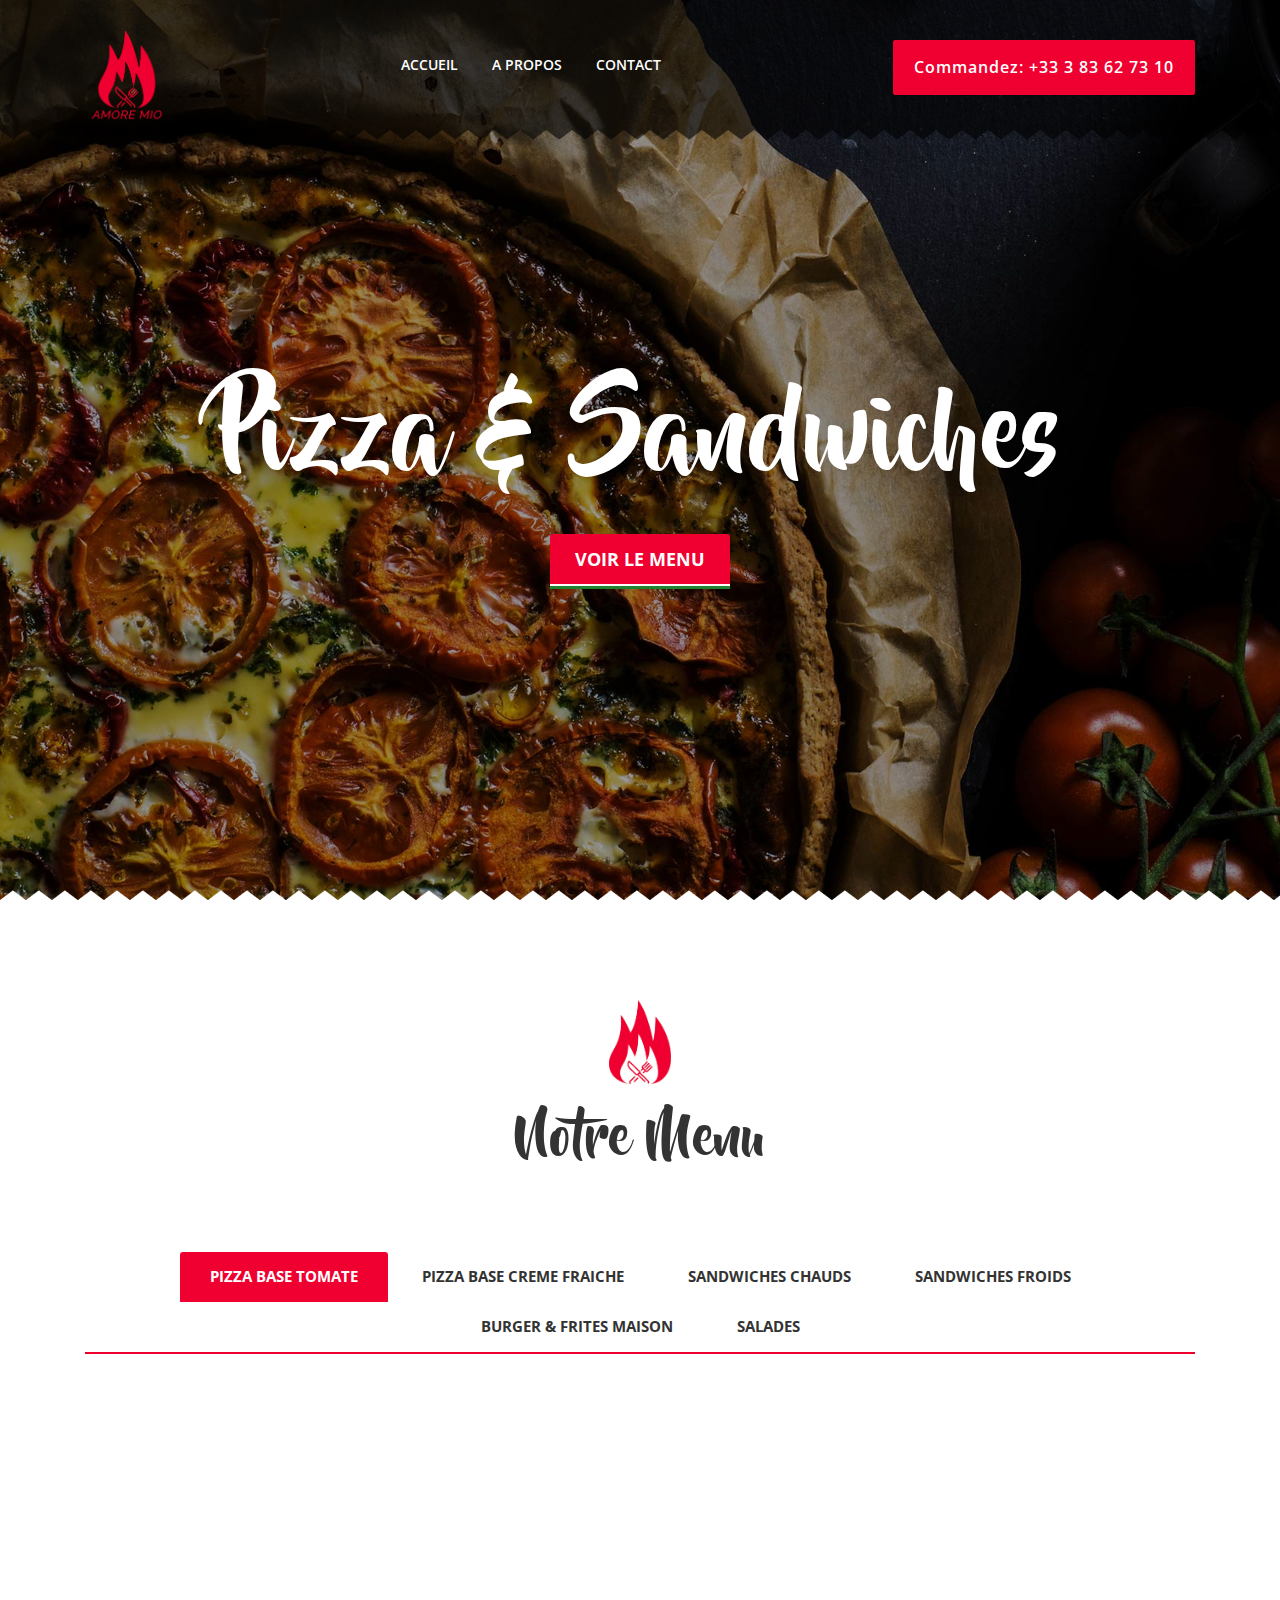
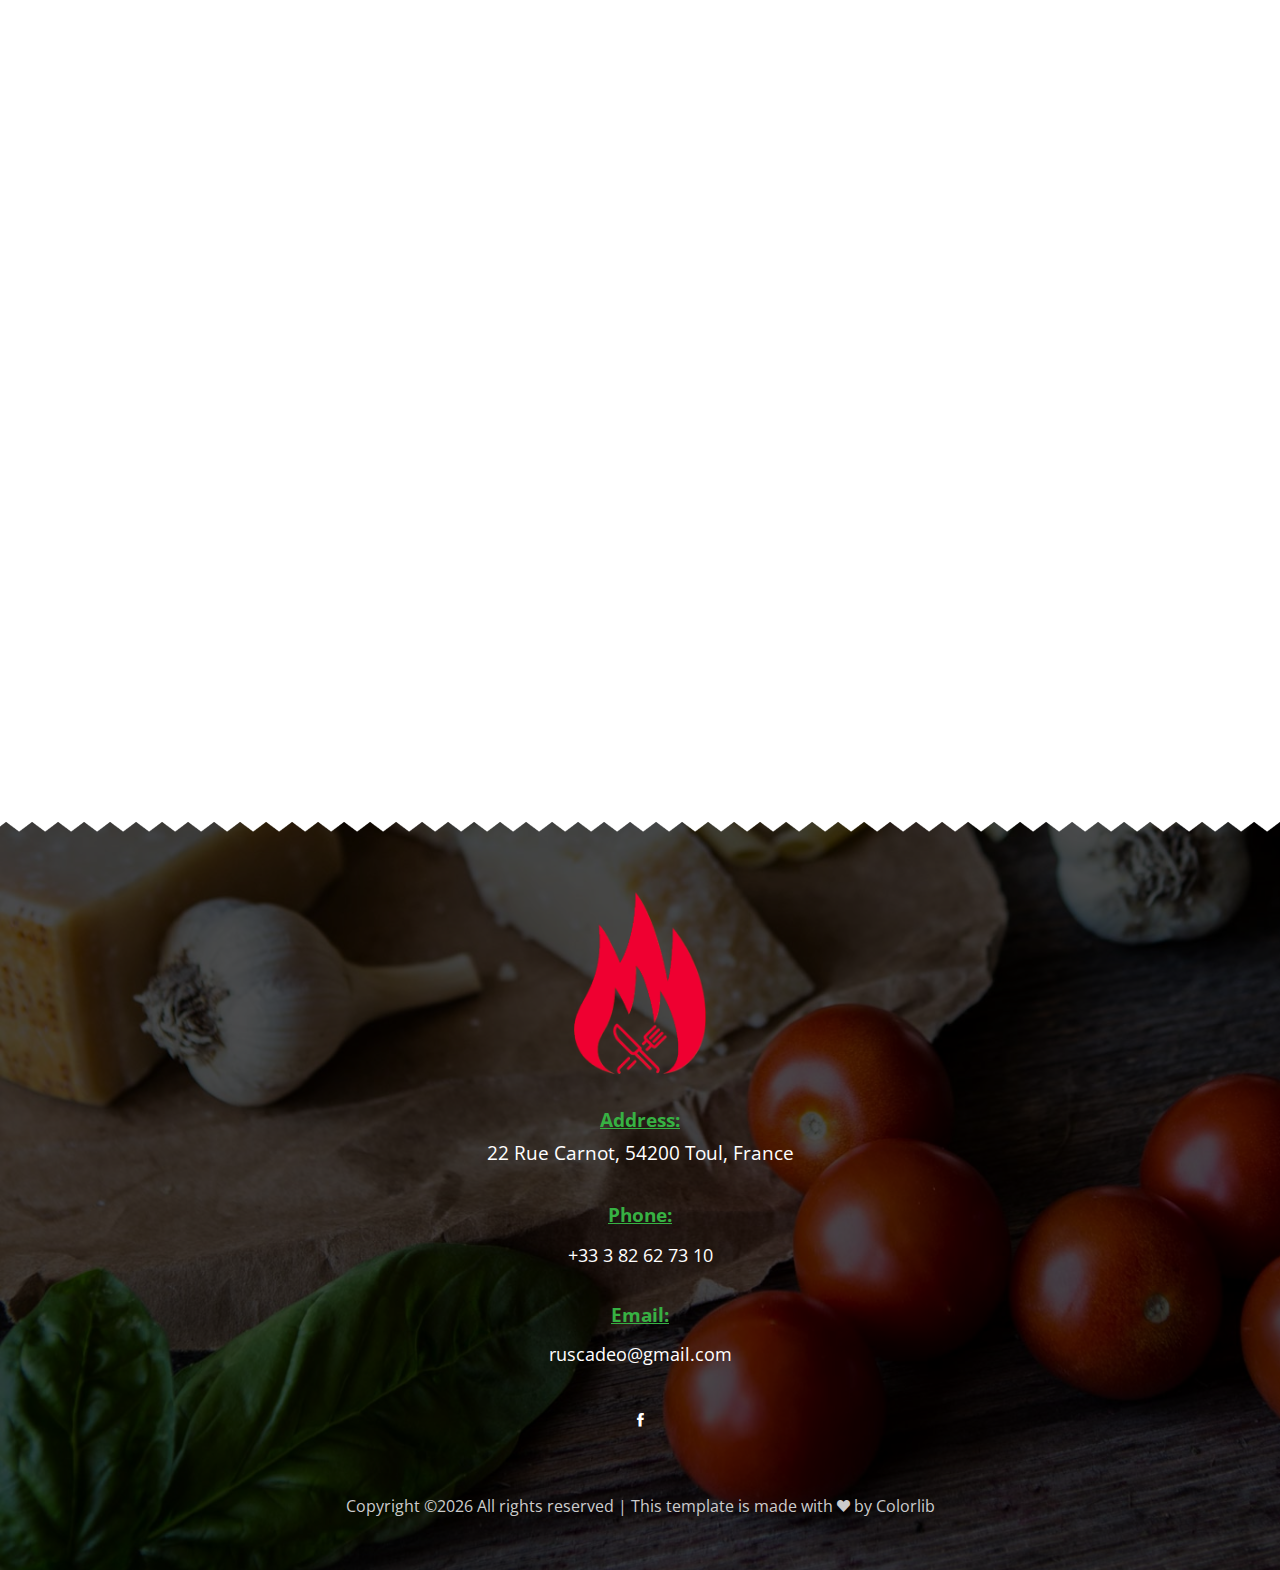
<file: index.html>
<!DOCTYPE HTML>
<html lang="fr">
<head>
        <title>Amore mio toul</title>
        <meta http-equiv="X-UA-Compatible" content="IE=edge">
        <meta name="viewport" content="width=device-width, initial-scale=1">
        <meta charset="UTF-8">
        <meta name="description" content="22 rue carnot à Toul. Bienvenue a l'Amore Mio, Pizzeria et Sandwicherie. Venez déguster nos produits frais et fait maison.">
    
        <link rel="icon" 
        type="image/png" 
        href="images/nonamenewred-removebg-preview.png">

        <!-- Font -->
        <link href="https://fonts.googleapis.com/css?family=Open+Sans:400,600" rel="stylesheet">
        <link rel="stylesheet" href="fonts/beyond_the_mountains-webfont.css" type="text/css"/>

        <!-- Stylesheets -->
        <link href="plugin-frameworks/bootstrap.min.css" rel="stylesheet">
        <link href="plugin-frameworks/swiper.css" rel="stylesheet">
        <link href="fonts/ionicons.css" rel="stylesheet">
        <link href="common/styles.css" rel="stylesheet">

</head>
<body>

<header>
        <div class="container">
                <a class="logo"><img src="images/logonewred-removebg-preview.png" alt="Logo"></a>

                <div class="right-area">
                        <h6><a class="plr-20 color-white btn-fill-primary" href="tel: +33383627310">Commandez: +33 3 83 62 73 10</a></h6>
                </div><!-- right-area -->

                <a class="menu-nav-icon" data-menu="#main-menu" href="#"><i class="ion-navicon"></i></a>

                <ul class="main-menu font-mountainsre" id="main-menu">
                        <li><a href="index.html">ACCUEIL</a></li>
                        <li><a href="02_about_us.html">A PROPOS</a></li>
                        <!--<li><a href="03_menu.html">SERVICES</a></li>
                        <li><a href="04_blog.html">NEWS</a></li>-->
                        <li><a href="05_contact.html">CONTACT</a></li>
                </ul>

                <div class="clearfix"></div>
        </div><!-- container -->
</header>


<section class="bg-1 h-900x main-slider pos-relative">
        <div class="triangle-up pos-bottom"></div>
        <div class="container h-100">
                <div class="dplay-tbl">
                        <div class="dplay-tbl-cell center-text color-white">

                                <!--<h5><b>BEST IN TOUL</b></h5>-->
                                <h1 class="mt-30 mb-15">Pizza & Sandwiches</h1>
                                <h5><a href="#menu-section" class="btn-primaryc plr-25"><b>VOIR LE MENU</b></a></h5>
                        </div><!-- dplay-tbl-cell -->
                </div><!-- dplay-tbl -->
        </div><!-- container -->
</section>

<!--
<section class="story-area left-text center-sm-text pos-relative">
        <div class="abs-tbl bg-2 w-20 z--1 dplay-md-none"></div>
        <div class="abs-tbr bg-3 w-20 z--1 dplay-md-none"></div>
        <div class="container">
                <div class="heading">
                        <img class="heading-img" src="images/logo.png" alt="">
                        <h2>Notre histoire</h2>
                </div>

                <div class="row">
                        <div class="col-md-6">
                                <p class="mb-30">Maecenas fermentum tortor id fringilla molestie. In hac habitasse
                                        platea dictumst. Morbi maximus
                                        lobortis ipsum, ut blandit augue ullamcorper vitae.
                                        Nulla dignissim leo felis, eget cursus elit aliquet ut. Curabitur vel convallis
                                        massa. Morbi tellus
                                        tortor, luctus et lacinia non, tincidunt in lacus.
                                        Vivamus sed ligula imperdiet, feugiat magna vitae, blandit ex. Vestibulum id
                                        dapibus dolor, ac
                                        cursus nulla. </p>
                        </div><!-- col-md-6 ->

                        <div class="col-md-6">
                                <p class="mb-30">Maecenas fermentum tortor id fringilla molestie. In hac habitasse platea
                                        dictumst.Morbi maximus lobortis ipsum, ut blandit augue ullamcorper vitae.
                                        Nulla dignissim leo felis, eget cursus elit aliquet ut. Curabitur vel
                                        convallismassa. Morbi tellus tortor, luctus et lacinia non, tincidunt in lacus.
                                        Vivamus sed ligula imperdiet, feugiat magna vitae, blandit ex. Vestibulumidda
                                        pibus dolor, accursus nulla. </p>
                        </div><!-- col-md-6 -->
                </div><!-- row -->
        </div><!-- container -->
</section> 

<!--
<section class="story-area bg-seller color-white pos-relative">
        <div class="pos-bottom triangle-up"></div>
        <div class="pos-top triangle-bottom"></div>
        <div class="container">
                <div class="heading">
                        <img class="heading-img" src="images/logo.png" alt="logo">
                        <h2>Meilleur ventes</h2>
                </div>
            
                <div class="row">
                        <div class="col-lg-3 col-md-4  col-sm-6 ">
                                <div class="center-text mb-30">
                                        <div class="ïmg-200x mlr-auto pos-relative">
                                                <h6 class="ribbon-cont"><div class="ribbon primary"></div><b>OFFER</b></h6>
                                                <img src="images/seller-2-200x200.png" alt="">
                                        </div>
                                        <h5 class="mt-20">Pizza Margherita</h5>
                                        <h4 class="mt-5"><b>6.50&euro;</b></h4>
                                        <h6 class="mt-20"><a href="#" class="btn-brdr-primary plr-25"><b>Commandez</b></a></h6>
                                </div><!--text-center-->
                        </div><!-- col-md-3 ->

                        <div class="col-lg-3 col-md-4  col-sm-6 ">
                                <div class="center-text mb-30">
                                        <div class="ïmg-200x mlr-auto pos-relative"><img src="images/seller-2-200x200.png" alt=""></div>
                                        <h5 class="mt-20">Pizza 4 Fromages</h5>
                                        <h4 class="mt-5"><b>9.00&euro;</b></h4>
                                        <h6 class="mt-20"><a href="#" class="btn-brdr-primary plr-25"><b>Commandez</b></a></h6>
                                </div><!--text-center-->
                        </div><!-- col-md-3 ->

                        <div class="col-lg-3 col-md-4  col-sm-6 ">
                                <div class="center-text mb-30">
                                        <div class="ïmg-200x mlr-auto pos-relative"><img src="images/seller-2-200x200.png" alt=""></div>
                                        <h5 class="mt-20">Pizza Royal</h5>
                                        <h4 class="mt-5"><b>9.00&euro;</b></h4>
                                        <h6 class="mt-20"><a href="#" class="btn-brdr-primary plr-25"><b>Commandez</b></a></h6>
                                </div><!--text-center-->
                        </div><!-- col-md-3 ->

                        <div class="col-lg-3 col-md-4  col-sm-6 ">
                                <div class="center-text mb-30">
                                        <div class="ïmg-200x mlr-auto pos-relative">
                                                <h6  class="ribbon-cont"><div class="ribbon secondary"></div><b>SPECIALITY</b></h6>
                                                <img src="images/seller-2-200x200.png" alt="">
                                        </div>
                                        <h5 class="mt-20">Pizza Orientale</h5>
                                        <h4 class="mt-5"><b>9.00&euro;</b></h4>
                                        <h6 class="mt-20"><a href="#" class="btn-brdr-primary plr-25"><b>Commandez</b></a></h6>
                                </div><!--text-center-->
                        </div><!-- col-md-3 ->

                        <div class="col-lg-3 col-md-4  col-sm-6 ">
                                <div class="center-text mb-30">
                                        <div class="ïmg-200x mlr-auto pos-relative"><img src="images/seller-2-200x200.png" alt=""></div>
                                        <h5 class="mt-20">Pizza Carnivore</h5>
                                        <h4 class="mt-5"><b>9.00&euro;</b></h4>
                                        <h6 class="mt-20"><a href="#" class="btn-brdr-primary plr-25"><b>Commandez</b></a></h6>
                                </div><!--text-center-->
                        </div><!-- col-md-3 ->

                        <div class="col-lg-3 col-md-4  col-sm-6 ">
                                <div class="center-text mb-30">
                                        <div class="ïmg-200x mlr-auto pos-relative">
                                                <h6 class="ribbon-cont"><div class="ribbon primary"></div><b>OFFER</b></h6>
                                                <img src="images/seller-2-200x200.png" alt="">
                                        </div>
                                        <h5 class="mt-20">Pizza Pecheur</h5>
                                        <h4 class="mt-5"><b>9.00&euro;</b></h4>
                                        <h6 class="mt-20"><a href="#" class="btn-brdr-primary plr-25"><b>Commandez</b></a></h6>
                                </div><!--text-center-->
                        </div><!-- col-md-3 ->

                        <div class="col-lg-3 col-md-4  col-sm-6 ">
                                <div class="center-text mb-30">
                                        <div class="ïmg-200x mlr-auto pos-relative">
                                                <h6 class="ribbon-cont color-black"><div class="ribbon white"></div><b>PLUS SIZE</b></h6>
                                                <img src="images/seller-2-200x200.png" alt="">
                                        </div>
                                        <h5 class="mt-20">Pizza Champetre</h5>
                                        <h4 class="mt-5"><b>9.00&euro;</b></h4>
                                        <h6 class="mt-20"><a href="#" class="btn-brdr-primary plr-25"><b>Commandez</b></a></h6>
                                </div><!--text-center-->
                        </div><!-- col-md-3 ->

                        <div class="col-lg-3 col-md-4  col-sm-6 ">
                                <div class="center-text mb-30">
                                        <div class="ïmg-200x mlr-auto pos-relative"><img src="images/seller-2-200x200.png" alt=""></div>
                                        <h5 class="mt-20">Pizza Chevre</h5>
                                        <h4 class="mt-5"><b>9.00&euro;</b></h4>
                                        <h6 class="mt-20"><a href="#" class="btn-brdr-primary plr-25"><b>Commandez</b></a></h6>
                                </div><!--text-center->
                        </div><!-- col-md-3 ->
                </div><!-- row ->

                <h6 class="center-text mt-40 mt-sm-20 mb-30"><a href="#menu-section" class="btn-primaryc plr-25"><b>VOIR LE MENU</b></a></h6>
        </div><!-- container ->
</section>
-->


<section id="menu-section">
        <div class="container">
                <div class="heading">
                        <img class="heading-img" src="images/nonamenewred-removebg-preview.png" alt="">
                        <h2>Notre Menu</h2>
                </div>

                <div class="row">
                        <div class="col-sm-12">
                                <ul class="selecton brdr-b-primary mb-70">
                                        <li><a class="active" href="#" data-select="pizza-tomate"><b>PIZZA BASE TOMATE</b></a></li>
                                        <li><a href="#" data-select="pizza-creme"><b>PIZZA BASE CREME FRAICHE</b></a></li>
                                        <li><a href="#" data-select="sandwiches-chauds"><b>SANDWICHES CHAUDS</b></a></li>
                                         <li><a href="#" data-select="sandwiches-froids"><b>SANDWICHES FROIDS</b></a></li>
                                         <li><a href="#" data-select="burger"><b>BURGER & FRITES MAISON</b></a></li>
                                        <li><a href="#" data-select="salades"><b>SALADES</b></a></li>
                                        <!--<li><a href="#" data-select="deserts"><b>DESERTS</b></a></li>-->
                                </ul>
                        </div><!--col-sm-12-->
                </div><!--row-->

                <div class="row">
<!-- Debut pizza tomate -->
                        <div class="col-md-6 food-menu pizza-tomate" >
                                <div class="sided-90x mb-30">
                                        <div class="s-left"><img class="br-3" src="images/menu-1-120x120.jpg" alt="Menu Image"></div><!--s-left-->
                                        <div class="s-right">
                                                <h5 class="mb-10"><b>Pizza Margherita</b><b class="color-primary float-right">6.50&euro;</b></h5>
                                                <p class="pr-70">Fromage rappé<br>Mozzarella<br>Tomates </p>
                                        </div><!--s-right-->
                                </div><!-- sided-90x -->
                        </div><!-- food-menu -->

                        <div class="col-md-6 food-menu pizza-tomate">
                                <div class="sided-90x mb-30 ">
                                        <div class="s-left"><img class="br-3" src="images/menu-1-120x120.jpg" alt="Menu Image"></div><!--s-left-->
                                        <div class="s-right">
                                                <h5 class="mb-10"><b>Pizza 4 Fromages</b><b class="color-primary float-right">9.00&euro;</b></h5>
                                            <p class="pr-70">Bleu<br>Mozarella<br>Reblochon<br>Emmental </p>
                                        </div><!--s-right-->
                                </div><!-- sided-90x -->
                        </div><!-- food-menu -->
                    
                        <div class="col-md-6 food-menu pizza-tomate">
                                <div class="sided-90x mb-30 ">
                                        <div class="s-left"><img class="br-3" src="images/menu-1-120x120.jpg" alt="Menu Image"></div><!--s-left-->
                                        <div class="s-right">
                                                <h5 class="mb-10"><b>Pizza Orientale</b><b class="color-primary float-right">9.00&euro;</b></h5>
                                                <p class="pr-70">Poivrons<br>Poulet<br>Chorizo</p>
                                        </div><!--s-right-->
                                </div><!-- sided-90x -->
                        </div><!-- food-menu -->

                        <div class="col-md-6 food-menu pizza-tomate">
                                <div class="sided-90x mb-30 ">
                                        <div class="s-left"><img class="br-3" src="images/menu-1-120x120.jpg" alt="Menu Image"></div><!--s-left-->
                                        <div class="s-right">
                                                <h5 class="mb-10"><b>Pizza Carnivore</b><b class="color-primary float-right">9.00&euro;</b></h5>
                                            <p class="pr-70">Viande hachee<br>Poivrons<br>Oignons </p>
                                        </div><!--s-right-->
                                </div><!-- sided-90x -->
                        </div><!-- food-menu -->
                            
                            <div class="col-md-6 food-menu pizza-tomate">
                                <div class="sided-90x mb-30 ">
                                        <div class="s-left"><img class="br-3" src="images/menu-1-120x120.jpg" alt="Menu Image"></div><!--s-left-->
                                        <div class="s-right">
                                                <h5 class="mb-10"><b>Pizza Pecheur</b><b class="color-primary float-right">9.00&euro;</b></h5>
                                            <p class="pr-70">Thon<br>Anchois<br>Capres </p>
                                        </div><!--s-right-->
                                </div><!-- sided-90x -->
                        </div><!-- food-menu -->
                            
                            <div class="col-md-6 food-menu pizza-tomate">
                                <div class="sided-90x mb-30 ">
                                        <div class="s-left"><img class="br-3" src="images/menu-1-120x120.jpg" alt="Menu Image"></div><!--s-left-->
                                        <div class="s-right">
                                                <h5 class="mb-10"><b>Pizza Champetre</b><b class="color-primary float-right">9.00&euro;</b></h5>
                                            <p class="pr-70">Champignons<br>Lardons<br>Oeuf</p>
                                        </div><!--s-right-->
                                </div><!-- sided-90x -->
                        </div><!-- food-menu -->
                            
                        <div class="col-md-6 food-menu pizza-tomate">
                                <div class="sided-90x mb-30 ">
                                        <div class="s-left"><img class="br-3" src="images/menu-1-120x120.jpg" alt="Menu Image"></div><!--s-left-->
                                        <div class="s-right">
                                                <h5 class="mb-10"><b>Pizza Royale</b><b class="color-primary float-right">9.00&euro;</b></h5>
                                                <p class="pr-70">Champignons<br> Poivrons <br> Chrorizo </p>
                                        </div><!--s-right-->
                                </div><!-- sided-90x -->
                        </div><!-- food-menu -->
                            
                        <div class="col-md-6 food-menu pizza-tomate">
                                <div class="sided-90x mb-30 ">
                                        <div class="s-left"><img class="br-3" src="images/menu-1-120x120.jpg" alt="Menu Image"></div><!--s-left-->
                                        <div class="s-right">
                                                <h5 class="mb-10"><b>Pizza Chevre</b><b class="color-primary float-right">9.00&euro;</b></h5>
                                            <p class="pr-70">Lardons<br>Chevre</p>
                                        </div><!--s-right-->
                                </div><!-- sided-90x -->
                        </div><!-- food-menu -->
                    
                        
                        <div class="col-md-6 food-menu pizza-tomate">
                                <div class="sided-90x mb-30 ">
                                        <div class="s-left"><img class="br-3" src="images/menu-1-120x120.jpg" alt="Pizza Napolitaine"></div><!--s-left-->
                                        <div class="s-right">
                                                <h5 class="mb-10"><b>Pizza Napolitaine</b><b class="color-primary float-right">9.00&euro;</b></h5>
                                                <p class="pr-70"> Anchois<br>Capres</p>
                                        </div><!--s-right-->
                                </div><!-- sided-90x -->
                        </div><!-- food-menu -->

                        <div class="col-md-6 food-menu pizza-tomate">
                                <div class="sided-90x mb-30 ">
                                        <div class="s-left"><img class="br-3" src="images/menu-1-120x120.jpg" alt="Menu Image"></div><!--s-left-->
                                        <div class="s-right">
                                                <h5 class="mb-10"><b>Pizza Vegetarienne</b><b class="color-primary float-right">9.00&euro;</b></h5>
                                            <p class="pr-70">Poivrons<br>Champignons<br>Oignons<br>Oeuf</p>
                                        </div><!--s-right-->
                                </div><!-- sided-90x -->
                        </div><!-- food-menu -->
                    
                        <div class="col-md-6 food-menu pizza-tomate">
                                <div class="sided-90x mb-30 ">
                                        <div class="s-left"><img class="br-3" src="images/menu-1-120x120.jpg" alt="Menu Image"></div><!--s-left-->
                                        <div class="s-right">
                                                <h5 class="mb-10"><b>Pizza Merguez</b><b class="color-primary float-right">9.00&euro;</b></h5>
                                            <p class="pr-70">Mozarella<br>Poivrons<br> Oignons<br>Merguez</p>
                                        </div><!--s-right-->
                                </div><!-- sided-90x -->
                        </div><!-- food-menu -->
                            
<!-- Debut pizza creme fraiche -->
                        <div class="col-md-6 food-menu pizza-creme">
                                <div class="sided-90x mb-30 ">
                                        <div class="s-left"><img class="br-3" src="images/menu-3-120x120.jpg" alt="Menu Image"></div><!--s-left-->
                                        <div class="s-right">
                                                <h5 class="mb-10"><b>Pizza Raclette</b><b class="color-primary float-right">9.00&euro;</b></h5>
                                            <p class="pr-70">Bleu<br>Lardons<br>Oignons<br> Raclette<br> Pomme de terre </p>
                                        </div><!--s-right-->
                                </div><!-- sided-90x -->
                        </div><!-- food-menu -->
                        
                        <div class="col-md-6 food-menu pizza-creme">
                                <div class="sided-90x mb-30 ">
                                        <div class="s-left"><img class="br-3" src="images/menu-3-120x120.jpg" alt="Menu Image"></div><!--s-left-->
                                        <div class="s-right">
                                                <h5 class="mb-10"><b>Pizza Saumon</b><b class="color-primary float-right">9.00&euro;</b></h5>
                                            <p class="pr-70">Capres<br>Oignons<br>Saumon </p>
                                        </div><!--s-right-->
                                </div><!-- sided-90x -->
                        </div><!-- food-menu -->
                        
                        <div class="col-md-6 food-menu pizza-creme">
                                <div class="sided-90x mb-30 ">
                                        <div class="s-left"><img class="br-3" src="images/menu-3-120x120.jpg" alt="Menu Image"></div><!--s-left-->
                                        <div class="s-right">
                                                <h5 class="mb-10"><b>Pizza Montagnarde</b><b class="color-primary float-right">9.00&euro;</b></h5>
                                            <p class="pr-70">Reblochon <br> Jambon fume </p>
                                        </div><!--s-right-->
                                </div><!-- sided-90x -->
                        </div><!-- food-menu -->
                            
                        <div class="col-md-6 food-menu pizza-creme">
                                <div class="sided-90x mb-30 ">
                                        <div class="s-left"><img class="br-3" src="images/menu-3-120x120.jpg" alt="Menu Image"></div><!--s-left-->
                                        <div class="s-right">
                                                <h5 class="mb-10"><b>Pizza Lorraine</b><b class="color-primary float-right">9.00&euro;</b></h5>
                                            <p class="pr-70">Munster<br>Oignons<br>Lardons<br> Oeuf </p>
                                        </div><!--s-right-->
                                </div><!-- sided-90x -->
                            </div><!-- food-menu -->
<!-- Debut Sandwiches chauds -->                           
                        <div class="col-md-6 food-menu sandwiches-chauds">
                                <div class="sided-90x mb-30 ">
                                        <div class="s-left"><img class="br-3" src="images/menu-6-120x120.jpg" alt="Menu Image"></div><!--s-left-->
                                        <div class="s-right">
                                                <h5 class="mb-10"><b>Base</b><b class="color-primary float-right"> </b></h5>
                                            <p class="pr-70">Steak hache ou Poulet</p>
                                        </div><!--s-right-->
                                </div><!-- sided-90x -->
                        </div><!-- food-menu -->
                            
                        <div class="col-md-6 food-menu sandwiches-chauds">
                                <div class="sided-90x mb-30 ">
                                        <div class="s-left"><img class="br-3" src="images/menu-6-120x120.jpg" alt="Menu Image"></div><!--s-left-->
                                        <div class="s-right">
                                                <h5 class="mb-10"><b>Americain</b><b class="color-primary float-right">8.00&euro;</b></h5>
                                            <p class="pr-70">Base <br> Frites</p>
                                        </div><!--s-right-->
                                </div><!-- sided-90x -->
                        </div><!-- food-menu -->
                            
                        <div class="col-md-6 food-menu sandwiches-chauds">
                                <div class="sided-90x mb-30 ">
                                        <div class="s-left"><img class="br-3" src="images/menu-6-120x120.jpg" alt="Menu Image"></div><!--s-left-->
                                        <div class="s-right">
                                                <h5 class="mb-10"><b>Double</b><b class="color-primary float-right">11.00&euro;</b></h5>
                                            <p class="pr-70">2 Viandes <br> Frites</p>
                                        </div><!--s-right-->
                                </div><!-- sided-90x -->
                        </div><!-- food-menu -->
                            
                        <div class="col-md-6 food-menu sandwiches-chauds">
                                <div class="sided-90x mb-30 ">
                                        <div class="s-left"><img class="br-3" src="images/menu-6-120x120.jpg" alt="Menu Image"></div><!--s-left-->
                                        <div class="s-right">
                                                <h5 class="mb-10"><b>Americain Crudites</b><b class="color-primary float-right">8.50&euro;</b></h5>
                                            <p class="pr-70">Base<br>Salade<br>Tomates<br> Oignons<br> Frites </p>
                                        </div><!--s-right-->
                                </div><!-- sided-90x -->
                        </div><!-- food-menu -->
                            
                        <div class="col-md-6 food-menu sandwiches-chauds">
                                <div class="sided-90x mb-30 ">
                                        <div class="s-left"><img class="br-3" src="images/menu-6-120x120.jpg" alt="Menu Image"></div><!--s-left-->
                                        <div class="s-right">
                                                <h5 class="mb-10"><b>Fromager</b><b class="color-primary float-right">9.00&euro;</b></h5>
                                            <p class="pr-70">Base<br>1 Fromage (au choix)<br>2 crudite (au choix) </p>
                                        </div><!--s-right-->
                                </div><!-- sided-90x -->
                        </div><!-- food-menu -->
                            
                        <div class="col-md-6 food-menu sandwiches-chauds">
                                <div class="sided-90x mb-30 ">
                                        <div class="s-left"><img class="br-3" src="images/menu-6-120x120.jpg" alt="Menu Image"></div><!--s-left-->
                                        <div class="s-right">
                                                <h5 class="mb-10"><b>Montagnard</b><b class="color-primary float-right">9.00&euro;</b></h5>
                                            <p class="pr-70">Base<br> Reblochon<br> Lardons <br> 2 crudites (au choix)</p>
                                        </div><!--s-right-->
                                </div><!-- sided-90x -->
                        </div><!-- food-menu -->
                            
                        <div class="col-md-6 food-menu sandwiches-chauds">
                                <div class="sided-90x mb-30 ">
                                        <div class="s-left"><img class="br-3" src="images/menu-6-120x120.jpg" alt="Menu Image"></div><!--s-left-->
                                        <div class="s-right">
                                                <h5 class="mb-10"><b>Tex Mex</b><b class="color-primary float-right">9.00&euro;</b></h5>
                                            <p class="pr-70">Base<br>Poivrons<br>Chorizo <br> 2 crudites (au choix) </p>
                                        </div><!--s-right-->
                                </div><!-- sided-90x -->
                        </div><!-- food-menu -->
                            
                        <div class="col-md-6 food-menu sandwiches-chauds">
                                <div class="sided-90x mb-30 ">
                                        <div class="s-left"><img class="br-3" src="images/menu-6-120x120.jpg" alt="Menu Image"></div><!--s-left-->
                                        <div class="s-right">
                                                <h5 class="mb-10"><b>Campagnard</b><b class="color-primary float-right">9.00&euro;</b></h5>
                                            <p class="pr-70">Base<br>Champignons<br> Lardons<br>  2 crudites (au choix)</p>
                                        </div><!--s-right-->
                                </div><!-- sided-90x -->
                        </div><!-- food-menu -->
                            
                        <div class="col-md-6 food-menu sandwiches-chauds">
                                <div class="sided-90x mb-30 ">
                                        <div class="s-left"><img class="br-3" src="images/menu-6-120x120.jpg" alt="Menu Image"></div><!--s-left-->
                                        <div class="s-right">
                                                <h5 class="mb-10"><b>Special</b><b class="color-primary float-right">9.50&euro;</b></h5>
                                            <p class="pr-70">Base<br>1 Fromage<br>Lardons <br>2 Oeuf au plat<br> 2 crudites (au choix)</p>
                                        </div><!--s-right-->
                                </div><!-- sided-90x -->
                        </div><!-- food-menu -->
<!-- Debut Sandwiches froids -->
                        <div class="col-md-6 food-menu sandwiches-froids">
                                <div class="sided-90x mb-30 ">
                                        <div class="s-left"><img class="br-3" src="images/menu-6-120x120.jpg" alt="Menu Image"></div><!--s-left-->
                                        <div class="s-right">
                                                <h5 class="mb-10"><b>Parisien</b><b class="color-primary float-right">5.00&euro;</b></h5>
                                            <p class="pr-70">Jambon<br>Beurre<br> Cornichons</p>
                                        </div><!--s-right-->
                                </div><!-- sided-90x -->
                        </div><!-- food-menu -->
                            
                        <div class="col-md-6 food-menu sandwiches-froids">
                                <div class="sided-90x mb-30 ">
                                        <div class="s-left"><img class="br-3" src="images/menu-6-120x120.jpg" alt="Menu Image"></div><!--s-left-->
                                        <div class="s-right">
                                                <h5 class="mb-10"><b>Fume</b><b class="color-primary float-right">5.00&euro;</b></h5>
                                            <p class="pr-70">Jambon fume<br>Beurre<br>Cornichons</p>
                                        </div><!--s-right-->
                                </div><!-- sided-90x -->
                        </div><!-- food-menu -->
                            
                        <div class="col-md-6 food-menu sandwiches-froids">
                                <div class="sided-90x mb-30 ">
                                        <div class="s-left"><img class="br-3" src="images/menu-6-120x120.jpg" alt="Menu Image"></div><!--s-left-->
                                        <div class="s-right">
                                                <h5 class="mb-10"><b>Bagnat Thon ou Poulet</b><b class="color-primary float-right">7.50&euro;</b></h5>
                                            <p class="pr-70">Salade<br>Tomate <br>Oeuf dur</p>
                                        </div><!--s-right-->
                                </div><!-- sided-90x -->
                        </div><!-- food-menu -->
                            
                        <div class="col-md-6 food-menu sandwiches-froids">
                                <div class="sided-90x mb-30 ">
                                        <div class="s-left"><img class="br-3" src="images/menu-6-120x120.jpg" alt="Menu Image"></div><!--s-left-->
                                        <div class="s-right">
                                                <h5 class="mb-10"><b>Italien</b><b class="color-primary float-right">7.00&euro;</b></h5>
                                            <p class="pr-70">Mozarella<br>Jambon<br> fume<br>Salade<br> Tomates</p>
                                        </div><!--s-right-->
                                </div><!-- sided-90x -->
                        </div><!-- food-menu -->
                            
                        <div class="col-md-6 food-menu sandwiches-froids">
                                <div class="sided-90x mb-30 ">
                                        <div class="s-left"><img class="br-3" src="images/menu-6-120x120.jpg" alt="Menu Image"></div><!--s-left-->
                                        <div class="s-right">
                                                <h5 class="mb-10"><b>Saumon</b><b class="color-primary float-right">8.00&euro;</b></h5>
                                            <p class="pr-70">Concombres<br>Tomates<br> Mozzarella<br>Saumon</p>
                                        </div><!--s-right-->
                                </div><!-- sided-90x -->
                        </div><!-- food-menu -->
<!-- Debut Burger & frites maison-->
                        <div class="col-md-6 food-menu burger">
                                <div class="sided-90x mb-30 ">
                                        <div class="s-left"><img class="br-3" src="images/menu-9-120x120.jpeg" alt="Menu Image"></div><!--s-left-->
                                        <div class="s-right">
                                                <h5 class="mb-10"><b>Base</b><b class="color-primary float-right"></b></h5>
                                            <p class="pr-70">Steack hache<br>Salade<br>Tomates<br> Oignons </p>
                                        </div><!--s-right-->
                                </div><!-- sided-90x -->
                        </div><!-- food-menu -->
                            
                        <div class="col-md-6 food-menu burger">
                                <div class="sided-90x mb-30 ">
                                        <div class="s-left"><img class="br-3" src="images/menu-9-120x120.jpeg" alt="Menu Image"></div><!--s-left-->
                                        <div class="s-right">
                                                <h5 class="mb-10"><b>Classique</b><b class="color-primary float-right">8.50&euro;</b></h5>
                                            <p class="pr-70">Base<br>Toastinettes</p>
                                        </div><!--s-right-->
                                </div><!-- sided-90x -->
                        </div><!-- food-menu -->
                            
                        <div class="col-md-6 food-menu burger">
                                <div class="sided-90x mb-30 ">
                                        <div class="s-left"><img class="br-3" src="images/menu-9-120x120.jpeg" alt="Menu Image"></div><!--s-left-->
                                        <div class="s-right">
                                                <h5 class="mb-10"><b>Munster</b><b class="color-primary float-right">8.50&euro;</b></h5>
                                            <p class="pr-70">Base<br>Munster<br>Lardons </p>
                                        </div><!--s-right-->
                                </div><!-- sided-90x -->
                        </div><!-- food-menu -->
                            
                        <div class="col-md-6 food-menu burger">
                                <div class="sided-90x mb-30 ">
                                        <div class="s-left"><img class="br-3" src="images/menu-9-120x120.jpeg" alt="Menu Image"></div><!--s-left-->
                                        <div class="s-right">
                                                <h5 class="mb-10"><b>Reblochon</b><b class="color-primary float-right">8.50&euro;</b></h5>
                                            <p class="pr-70">Base<br>Reblochon<br> Jambon fume </p>
                                        </div><!--s-right-->
                                </div><!-- sided-90x -->
                        </div><!-- food-menu -->
                            
                        <div class="col-md-6 food-menu burger">
                                <div class="sided-90x mb-30 ">
                                        <div class="s-left"><img class="br-3" src="images/menu-9-120x120.jpeg" alt="Menu Image"></div><!--s-left-->
                                        <div class="s-right">
                                                <h5 class="mb-10"><b>Raclette</b><b class="color-primary float-right">8.50&euro;</b></h5>
                                            <p class="pr-70">Base<br>Raclette<br>Lardons </p>
                                        </div><!--s-right-->
                                </div><!-- sided-90x -->
                        </div><!-- food-menu -->
                            
                        <div class="col-md-6 food-menu burger">
                                <div class="sided-90x mb-30 ">
                                        <div class="s-left"><img class="br-3" src="images/menu-9-120x120.jpeg" alt="Menu Image"></div><!--s-left-->
                                        <div class="s-right">
                                                <h5 class="mb-10"><b>Mexicain</b><b class="color-primary float-right">8.50&euro;</b></h5>
                                            <p class="pr-70">Base<br>Emmental<br>Poivrons <br>Chorizo </p>
                                        </div><!--s-right-->
                                </div><!-- sided-90x -->
                        </div><!-- food-menu -->
                            
                        <div class="col-md-6 food-menu burger">
                                <div class="sided-90x mb-30 ">
                                        <div class="s-left"><img class="br-3" src="images/menu-9-120x120.jpeg" alt="Menu Image"></div><!--s-left-->
                                        <div class="s-right">
                                                <h5 class="mb-10"><b>Forestier</b><b class="color-primary float-right">8.50&euro;</b></h5>
                                            <p class="pr-70">Base<br>Champignons<br> Lardons </p>
                                        </div><!--s-right-->
                                </div><!-- sided-90x -->
                        </div><!-- food-menu -->
<!-- Debut Saladdes -->
                        <div class="col-md-6 food-menu salades">
                                <div class="sided-90x mb-30 ">
                                        <div class="s-left"><img class="br-3" src="images/menu-4-120x120.jpg" alt="Menu Image"></div><!--s-left-->
                                        <div class="s-right">
                                                <h5 class="mb-10"><b>Salades Vosgienne</b><b class="color-primary float-right">8.00&euro;</b></h5>
                                            <p class="pr-70">Lardons<br>Pomme de terre<br>Croutons <br> Creme fraiche </p>
                                        </div><!--s-right-->
                                </div><!-- sided-90x -->
                        </div><!-- food-menu -->
                            
                        <div class="col-md-6 food-menu salades">
                                <div class="sided-90x mb-30 ">
                                        <div class="s-left"><img class="br-3" src="images/menu-4-120x120.jpg" alt="Menu Image"></div><!--s-left-->
                                        <div class="s-right">
                                                <h5 class="mb-10"><b>Champignons</b><b class="color-primary float-right">7.50&euro;</b></h5>
                                            <p class="pr-70">Salade<br>Tomates<br> Champignons<br> Emmental<br> Oeuf dur <br> Jambon blanc </p>
                                        </div><!--s-right-->
                                </div><!-- sided-90x -->
                        </div><!-- food-menu -->
                            
                        <div class="col-md-6 food-menu salades">
                                <div class="sided-90x mb-30 ">
                                        <div class="s-left"><img class="br-3" src="images/menu-4-120x120.jpg" alt="Menu Image"></div><!--s-left-->
                                        <div class="s-right">
                                                <h5 class="mb-10"><b>Thon</b><b class="color-primary float-right">9.00&euro;</b></h5>
                                            <p class="pr-70">Salade<br>Tomates<br>Mais<br> Oeuf dur<br> Thon </p>
                                        </div><!--s-right-->
                                </div><!-- sided-90x -->
                        </div><!-- food-menu -->
                            
                        <div class="col-md-6 food-menu salades">
                                <div class="sided-90x mb-30 ">
                                        <div class="s-left"><img class="br-3" src="images/menu-4-120x120.jpg" alt="Menu Image"></div><!--s-left-->
                                        <div class="s-right">
                                                <h5 class="mb-10"><b>Poulet</b><b class="color-primary float-right">9.00&euro;</b></h5>
                                            <p class="pr-70">Salade<br>Tomates<br>Lardons<br> Toasts de Chrevre ou Munster chaud </p>
                                        </div><!--s-right-->
                                </div><!-- sided-90x -->
                        </div><!-- food-menu -->
                            
                        <div class="col-md-6 food-menu salades">
                                <div class="sided-90x mb-30 ">
                                        <div class="s-left"><img class="br-3" src="images/menu-4-120x120.jpg" alt="Menu Image"></div><!--s-left-->
                                        <div class="s-right">
                                                <h5 class="mb-10"><b>Thon</b><b class="color-primary float-right">9.00&euro;</b></h5>
                                            <p class="pr-70">Salade<br>Tomates<br>Lardons<br> Toasts de Chrevre ou Munster chaud </p>
                                        </div><!--s-right-->
                                </div><!-- sided-90x -->
                        </div><!-- food-menu -->
                            
                        <div class="col-md-6 food-menu salades">
                                <div class="sided-90x mb-30 ">
                                        <div class="s-left"><img class="br-3" src="images/menu-4-120x120.jpg" alt="Menu Image"></div><!--s-left-->
                                        <div class="s-right">
                                                <h5 class="mb-10"><b>Fraicheur</b><b class="color-primary float-right">8.00&euro;</b></h5>
                                            <p class="pr-70">Salade<br>Tomates<br>Mais<br> Oignons Rouge<br> Mozzarella<br> Jambon Fume </p>
                                        </div><!--s-right-->
                                </div><!-- sided-90x -->
                        </div><!-- food-menu -->
                            
                        <div class="col-md-6 food-menu salades">
                                <div class="sided-90x mb-30 ">
                                        <div class="s-left"><img class="br-3" src="images/menu-4-120x120.jpg" alt="Menu Image"></div><!--s-left-->
                                        <div class="s-right">
                                                <h5 class="mb-10"><b>Crudite</b><b class="color-primary float-right">5.00&euro;</b></h5>
                                            <p class="pr-70">Salade<br>Tomates<br> Concombre<br> Chapignons<br> Oeuf dur</p>
                                        </div><!--s-right-->
                                </div><!-- sided-90x -->
                        </div><!-- food-menu -->

                        <div class="col-md-6 food-menu pizza">
                                <div class="sided-90x mb-30 ">
                                        <div class="s-left"><img class="br-3" src="images/menu-1-120x120.jpg" alt="Menu Image"></div><!--s-left-->
                                        <div class="s-right">
                                                <h5 class="mb-10"><b>Pizza 4 Fromages</b><b class="color-primary float-right">9.00&euro;</b></h5>
                                            <p class="pr-70">Bleu<br>Mozarella<br>Reblochon </p>
                                        </div><!--s-right-->
                                </div><!-- sided-90x -->
                        </div><!-- food-menu -->
                            
                        <div class="col-md-6 food-menu salade">
                                <div class="sided-90x mb-30">
                                        <div class="s-left"><img class="br-3" src="images/menu-4-120x120.jpg" alt="Menu Image"></div><!--s-left-->
                                        <div class="s-right">
                                                <h5 class="mb-10"><b>Broschettas</b><b class="color-primary float-right">$8.00</b></h5>
                                                <p class="pr-70">Proin dictum viverra varius. Etiam vulputate libero dui, at pretium elit elementum quis. </p>
                                        </div><!--s-right-->
                                </div><!-- sided-90x -->
                        </div><!-- food-menu -->
                        <div class="col-md-6 food-menu desert">
                                <div class="sided-90x mb-30">
                                        <div class="s-left"><img class="br-3" src="images/menu-5-120x120.jpg" alt="Menu Image"></div><!--s-left-->
                                        <div class="s-right">
                                                <h5 class="mb-10"><b>Pizza Margherita</b><b class="color-primary float-right">$12.00</b></h5>
                                                <p class="pr-70">Maecenas fermentum tortor id fringilla molestie. In hac habitasse platea dictumst. </p>
                                        </div><!--s-right-->
                                </div><!-- sided-90x -->
                        </div><!-- food-menu -->

                        <div class="col-md-6 food-menu pizza">
                                <div class="sided-90x mb-30 ">
                                        <div class="s-left"><img class="br-3" src="images/menu-6-120x120.jpg" alt="Menu Image"></div><!--s-left-->
                                        <div class="s-right">
                                                <h5 class="mb-10"><b>Italian pasta</b><b class="color-primary float-right">$20.00</b></h5>
                                                <p class="pr-70">Proin dictum viverra varius. Etiam vulputate libero dui, at pretium elit elementum quis. </p>
                                        </div><!--s-right-->
                                </div><!-- sided-90x -->
                        </div><!-- food-menu -->

                                </div><!-- sided-90x -->
                        </div><!-- food-menu -->

                        <div class="col-md-6s food-menu salade">
                                <div class="sided-90x mb-30 ">
                                        <div class="s-left"><img class="br-3" src="images/menu-8-120x120.jpg" alt="Menu Image"></div><!--s-left-->
                                        <div class="s-right">
                                                <h5 class="mb-10"><b>Broschettas</b><b class="color-primary float-right">$8.00</b></h5>
                                                <p class="pr-70">Proin dictum viverra varius. Etiam vulputate libero dui, at pretium elit elementum quis. </p>
                                        </div><!--s-right-->
                                </div><!-- sided-90x -->
                        </div><!-- food-menu -->
                </div><!-- row -->

                <!--<h6 class="center-text mt-40 mt-sm-20 mb-30"><a href="#" class="btn-primaryc plr-25"><b>VOIR LE MENU</b></a></h6>-->
            </div><!-- container -->
</section>

<footer class="pb-50  pt-70 pos-relative">
        <div class="pos-top triangle-bottom"></div>
        <div class="container-fluid">
                <a href="index.html"><img id="footerlogo" src="images/nonamenewred-removebg-preview.png" alt="Logo"></a>

                <div class="pt-30">
                        <p class="underline-secondary"><b>Address:</b></p>
                        <p>22 Rue Carnot, 54200 Toul, France</p>
                </div>

                <div class="pt-30">
                        <p class="underline-secondary mb-10"><b>Phone:</b></p>
                        <a href="tel:+33383627310">+33 3 82 62 73 10</a>
                </div>

                <div class="pt-30">
                        <p class="underline-secondary mb-10"><b>Email:</b></p>
                        <a href="mailto:yourmail@gmail.com"> ruscadeo@gmail.com</a>
                </div>

                <ul class="icon mt-30">
                        <!--<li><a href="#"><i class="ion-social-pinterest"></i></a></li>-->
                        <li><a href="https://www.facebook.com/profile.php?id=100034043914131&sk" target="_blank"><i class="ion-social-facebook" target="_blank"></i></a></li><!--
                        <li><a href="#"><i class="ion-social-twitter"></i></a></li>
                        <li><a href="#"><i class="ion-social-dribbble-outline"></i></a></li>
                        <li><a href="#"><i class="ion-social-linkedin"></i></a></li>
                        <li><a href="#"><i class="ion-social-vimeo"></i></a></li>-->
                </ul>

                <p class="color-light font-9 mt-50 mt-sm-30"><!-- Link back to Colorlib can't be removed. Template is licensed under CC BY 3.0. -->
Copyright &copy;<script>document.write(new Date().getFullYear());</script> All rights reserved | This template is made with <i class="ion-heart" aria-hidden="true"></i> by <a href="https://colorlib.com" target="_blank">Colorlib</a>
<!-- Link back to Colorlib can't be removed. Template is licensed under CC BY 3.0. --></p>
        </div><!-- container -->
</footer>

<!-- SCIPTS -->
<script src="plugin-frameworks/jquery-3.2.1.min.js"></script>
<script src="plugin-frameworks/bootstrap.min.js"></script>
<script src="plugin-frameworks/swiper.js"></script>
<script src="common/scripts.js"></script>


</body>
</html>
</file>
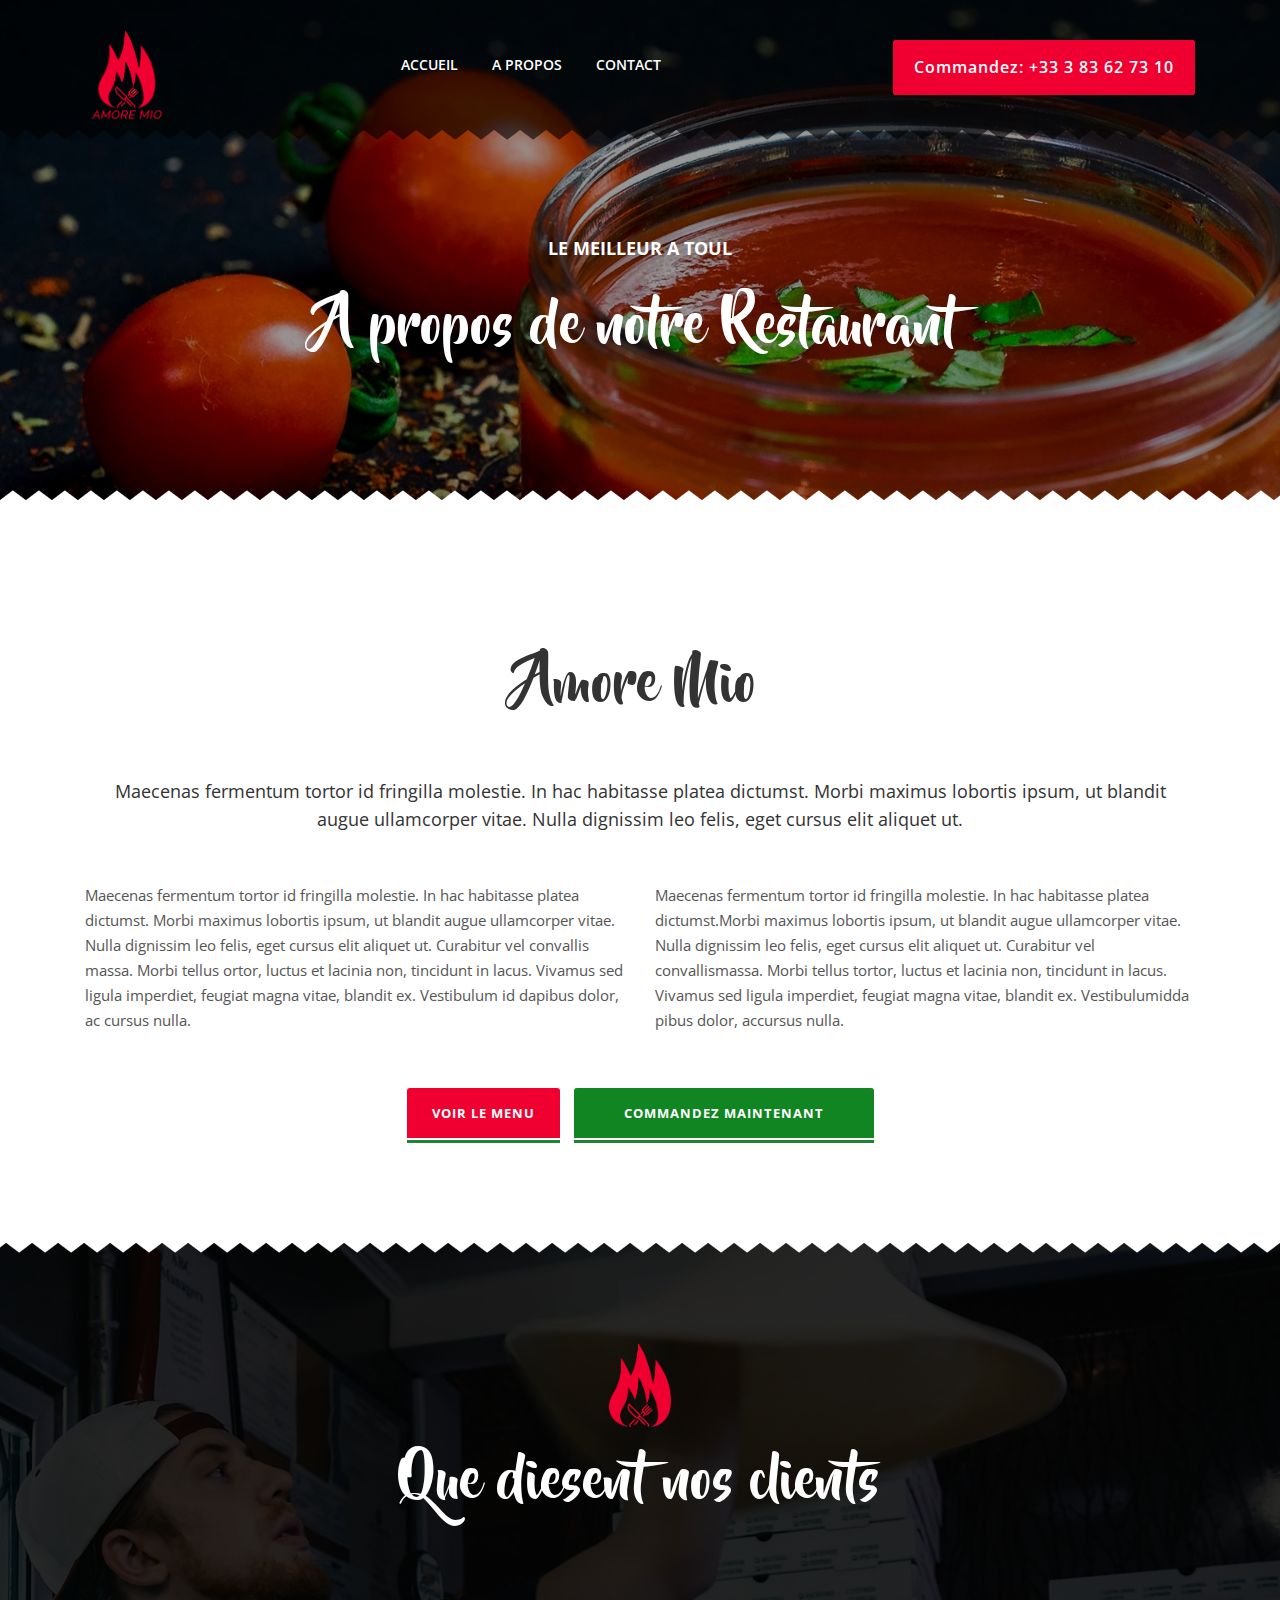
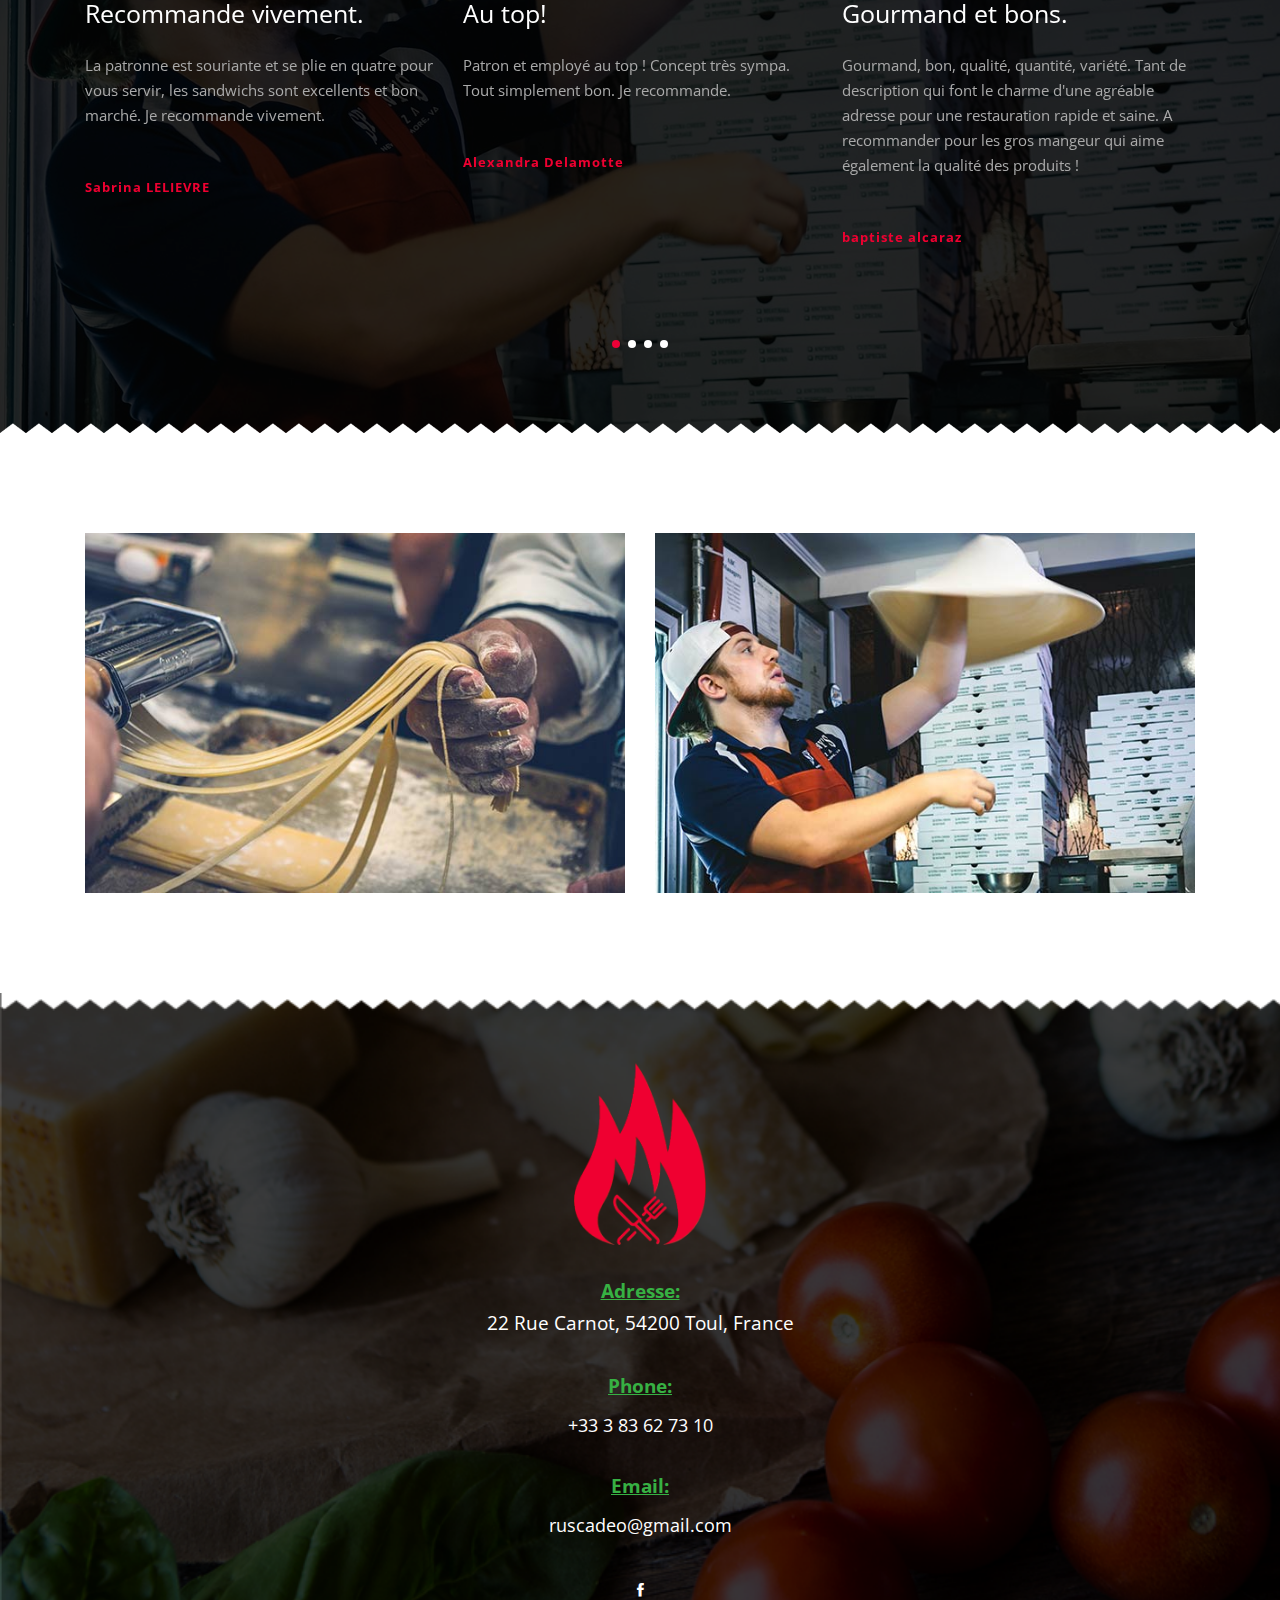
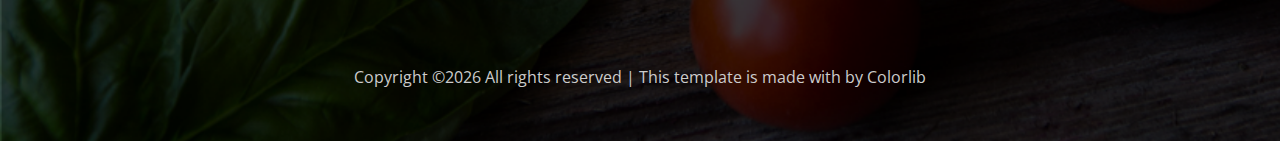
<file: 02_about_us.html>
<!DOCTYPE html>
<html lang="fr">
<head>
        <title>Amore mio toul</title>
        <meta http-equiv="X-UA-Compatible" content="IE=edge">
        <meta name="viewport" content="width=device-width, initial-scale=1">
        <meta charset="UTF-8">
        <meta name="description" content="22 rue carnot à Toul. Bienvenue a l'Amore Mio, Pizzeria et Sandwicherie. Venez déguster nos produits frais et fait maison.">
    
        <link rel="icon" 
        type="image/png" 
        href="images/nonamenewred-removebg-preview.png">

        <!-- Font -->
        <link href="https://fonts.googleapis.com/css?family=Open+Sans:400,600" rel="stylesheet">
        <link rel="stylesheet" href="fonts/beyond_the_mountains-webfont.css" type="text/css"/>

        <!-- Stylesheets -->
        <link href="plugin-frameworks/bootstrap.min.css" rel="stylesheet">
        <link href="plugin-frameworks/swiper.css" rel="stylesheet">
        <link href="fonts/ionicons.css" rel="stylesheet">
        <link href="common/styles.css" rel="stylesheet">
</head>
<body>


<header>
        <div class="container">
                <a class="logo" href="#"><img src="images/logonewred-removebg-preview.png" alt="Logo"></a>

                <div class="right-area">
                        <h6><a class="plr-20 color-white btn-fill-primary" href="tel:+33383627310">Commandez: +33 3 83 62 73 10</a></h6>
                </div><!-- right-area -->

                <a class="menu-nav-icon" data-menu="#main-menu" href="#"><i class="ion-navicon"></i></a>

                <ul class="main-menu font-mountainsre" id="main-menu">
                        <li><a href="index.html">ACCUEIL</a></li>
                        <li><a href="02_about_us.html">A PROPOS</a></li>
                        <!--<li><a href="03_menu.html">SERVICES</a></li>
                        <li><a href="04_blog.html">NEWS</a></li>-->
                        <li><a href="05_contact.html">CONTACT</a></li>
                </ul>

                <div class="clearfix"></div>
        </div><!-- container -->
</header>


<section class="bg-4 h-500x main-slider pos-relative">
        <div class="triangle-up pos-bottom"></div>
        <div class="container h-100">
                <div class="dplay-tbl">
                        <div class="dplay-tbl-cell center-text color-white pt-90">
                                <h5><b>LE MEILLEUR A TOUL</b></h5>
                                <h2 class="mt-30 mb-15">A propos de notre Restaurant</h2>
                        </div><!-- dplay-tbl-cell -->
                </div><!-- dplay-tbl -->
        </div><!-- container -->
</section>


<section class="story-area left-text center-sm-text">
        <div class="container">

                <div class="row">
                        
                        <div class="col-md-12">
                                <div class="mt-50 mt-sm-30 mb-50 mb-sm-30 center-text"> <h2>Amore Mio</h2> </div>

                                <h5 class="center-text mb-50 mb-sm-30 plr-25">Maecenas fermentum tortor id
                                        fringilla molestie. In  hac habitasse platea dictumst. Morbi maximus lobortis
                                        ipsum, ut blandit augue ullamcorper vitae.  Nulla dignissim leo felis, eget
                                        cursus elit aliquet ut.</h5>
                        </div>
                        <div class="col-md-6">
                                <p class="mb-15">Maecenas fermentum tortor id fringilla molestie. In hac habitasse platea dictumst.  Morbi maximus
                                        lobortis ipsum, ut blandit augue ullamcorper vitae. Nulla dignissim leo felis, eget cursus elit aliquet ut. Curabitur vel convallis
                                        massa. Morbi tellus ortor, luctus et lacinia non, tincidunt in lacus.
                                        Vivamus sed ligula imperdiet, feugiat magna vitae, blandit ex. Vestibulum id dapibus dolor, ac cursus nulla. </p>
                        </div><!-- col-md-6 -->

                        <div class="col-md-6">
                                <p class="mb-15">Maecenas fermentum tortor id fringilla molestie. In hac habitasse
                                        platea
                                        dictumst.Morbi maximus lobortis ipsum, ut blandit augue ullamcorper vitae.
                                        Nulla dignissim leo felis, eget cursus elit aliquet ut. Curabitur vel
                                        convallismassa. Morbi tellus tortor, luctus et lacinia non, tincidunt in lacus.
                                        Vivamus sed ligula imperdiet, feugiat magna vitae, blandit ex. Vestibulumidda
                                        pibus dolor, accursus nulla. </p>
                        </div><!-- col-md-6 -->
                </div><!-- row -->

                <h6 class="center-text mt-40 mt-sm-30 mb-20">
                        <a href="index.html#menu-section" class="btn-primaryc plr-25 mb-10 mlr-5"><b>VOIR LE MENU</b></a>
                        <a href="#" class="btn-primaryc secondary plr-50 mlr-5 mb-10"><b>COMMANDEZ MAINTENANT</b></a>
                </h6>

        </div><!-- container -->
</section>


<section class="story-area bg-seller color-white pos-relative">
        <div class="pos-bottom triangle-up"></div>
        <div class="pos-top triangle-bottom"></div>
        <div class="container">
                <div class="heading">
                        <img class="heading-img" src="images/nonamenewred-removebg-preview.png" alt="">
                        <h2>Que diesent nos clients</h2>
                </div>

                <div class="swiper-container" data-slide-effect="slide" data-autoheight="false" data-swiper-speed="500" data-swiper-margin="25" data-swiper-slides-per-view="3"
                     data-swiper-breakpoints="true" data-scrollbar="true" data-swiper-loop="true" data-swpr-responsive="[1, 2, 2, 2]">

                        <div class="swiper-wrapper pb-90 pb-sm-60 left-text center-sm-text">
                                <div class="swiper-slide">
                                        <h4>Recommande vivement.</h4>
                                        <p class="color-ash mb-50 mb-sm-30 mt-20">La patronne est souriante et se plie en quatre pour vous servir, les sandwichs sont excellents et bon marché. Je recommande vivement. </p>
                                        <h6><b class="color-primary">Sabrina LELIEVRE</b><b class="color-ash"></b>
                                        </h6>
                                </div><!-- swiper-slide -->

                                <div class="swiper-slide">
                                        <h4>Au top!</h4>
                                        <p class="color-ash mb-50 mb-sm-30 mt-20">Patron et employé au top ! Concept très sympa. Tout simplement bon. Je recommande. </p>
                                        <h6><b class="color-primary">Alexandra Delamotte</b><b class="color-ash"></b>
                                        </h6>
                                </div><!-- swiper-slide -->

                                <div class="swiper-slide">
                                        <h4>Gourmand et bons.</h4>
                                        <p class="color-ash mb-50 mb-sm-30 mt-20">Gourmand, bon, qualité, quantité, variété. Tant de description qui font le charme d'une agréable adresse pour une restauration rapide et saine. A recommander pour les gros mangeur qui aime également la qualité des produits ! </p>
                                        <h6><b class="color-primary">baptiste alcaraz</b><b
                                                class="color-ash"></b></h6>
                                </div><!-- swiper-slide -->

                                <div class="swiper-slide">
                                        <h4>Très souriant</h4>
                                        <p class="color-ash mb-50 mb-sm-30 mt-20">Les nouveaux propriétaires sont très souriant et accueillants c’est pizza et sandwich ne rien en avoir avec l’ancien propriétaire super Pâte à pizza et surtout travaille avec des produits frais par rapport à certains pizzeria Continuez comme ça c’est parfait bonne soirée à tous. </p>
                                        <h6><b class="color-primary">Ravailler Aydin</b><b class="color-ash"></b>
                                        </h6>
                                </div><!-- swiper-slide -->
                        </div><!-- swiper-wrapper -->

                        <div class="swiper-pagination"></div>
                </div><!-- swiper-container -->
        </div><!-- container -->
</section>

<section class="counter-section section center-text" id="counter">
        <div class="container">
                <div class="row">
                        <div class="col-md-6"><img class="mb-30" src="images/about-1-600x400.jpg" alt=""></div>
                        <div class="col-md-6"><img class="mb-30" src="images/about-2-600x400.jpg" alt=""></div>
                        <!-- <div class="col-sm-6 col-md-3">
                                <div class="mb-30 ">
                                        <i class="mlr-auto mb-30  icon-gradient icon-pizza"></i>
                                        <h2><b><span class="counter-value" data-duration="400" data-count="100">0</span></b>
                                        </h2>
                                        <h5 class="semi-black"><b>Pizza per day</b></h5>
                                </div><!-- margin-b-30 -->
                        </div><!-- col-md-3--

                        <div class="col-sm-6 col-md-3">
                                <div class="mb-30">
                                        <i class="mlr-auto mb-30 icon-gradient icon-pasta"></i>
                                        <h2><b><span class="counter-value" data-duration="300"
                                                     data-count="20">0</span></b></h2>
                                        <h5 class="semi-black"><b>Burger </b></h5>
                                </div><!-- margin-b-30 -->
                        </div><!-- col-md-3--

                        <div class="col-sm-6 col-md-3">
                                <div class="mb-30">
                                        <i class="mlr-auto mb-30 icon-gradient icon-salad"></i>
                                        <h2><b><span class="counter-value" data-duration="1000" data-count="17">0</span></b>
                                        </h2>
                                        <h5 class="semi-black"><b>Salads per day</b></h5>
                                </div><!-- margin-b-30 -->
                        </div><!-- col-md-3--
                    
                        <div class="col-sm-6 col-md-3">
                                <div class="mb-30">
                                        <i class="mlr-auto mb-30 icon-gradient icon-sea-food"></i>
                                        <h2><b><span class="counter-value" data-duration="1400" data-count="1000">0</span></b>
                                        </h2>
                                        <h5 class="semi-black"><b>Client satisfait</b></h5>
                                </div><!-- margin-b-30 -->
                        </div><!-- col-md-3--> 

                </div><!-- row-->
        </div><!-- container-->
</section><!-- counter-section-->


<footer class="pb-50  pt-70 pos-relative footer-bg-1">

        <div class="container-fluid">
                <a href="index.html"><img id="footerlogo" src="images/nonamenewred-removebg-preview.png" alt="Logo"></a>

                <div class="pt-30">
                        <p class="underline-secondary"><b>Adresse:</b></p>
                        <p>22 Rue Carnot, 54200 Toul, France</p>
                </div>

                <div class="pt-30">
                        <p class="underline-secondary mb-10"><b>Phone:</b></p>
                        <a href="tel:+33383627310 ">+33 3 83 62 73 10 </a>
                </div>

                <div class="pt-30">
                        <p class="underline-secondary mb-10"><b>Email:</b></p>
                        <a href="mailto:yourmail@gmail.com"> ruscadeo@gmail.com</a>
                </div>

                <ul class="icon mt-30">
                        <!--<li><a href="#"><i class="ion-social-pinterest"></i></a></li>-->
                        <li><a href="https://www.facebook.com/profile.php?id=100034043914131&sk"><i class="ion-social-facebook"></i></a></li><!--
                        <li><a href="#"><i class="ion-social-twitter"></i></a></li>
                        <li><a href="#"><i class="ion-social-dribbble-outline"></i></a></li>
                        <li><a href="#"><i class="ion-social-linkedin"></i></a></li>
                        <li><a href="#"><i class="ion-social-vimeo"></i></a></li>-->
                </ul>

                <p class="color-light font-9 mt-50 mt-sm-30"><!-- Link back to Colorlib can't be removed. Template is licensed under CC BY 3.0. -->
Copyright &copy;<script>document.write(new Date().getFullYear());</script> All rights reserved | This template is made with <i class="fa fa-heart-o" aria-hidden="true"></i> by <a href="https://colorlib.com" target="_blank">Colorlib</a>
<!-- Link back to Colorlib can't be removed. Template is licensed under CC BY 3.0. --></p>
        </div><!-- container -->
</footer>

<!-- SCIPTS -->
<script src="plugin-frameworks/jquery-3.2.1.min.js"></script>
<script src="plugin-frameworks/bootstrap.min.js"></script>
<script src="plugin-frameworks/swiper.js"></script>
<script src="common/scripts.js"></script>
</body>
</html>
</file>
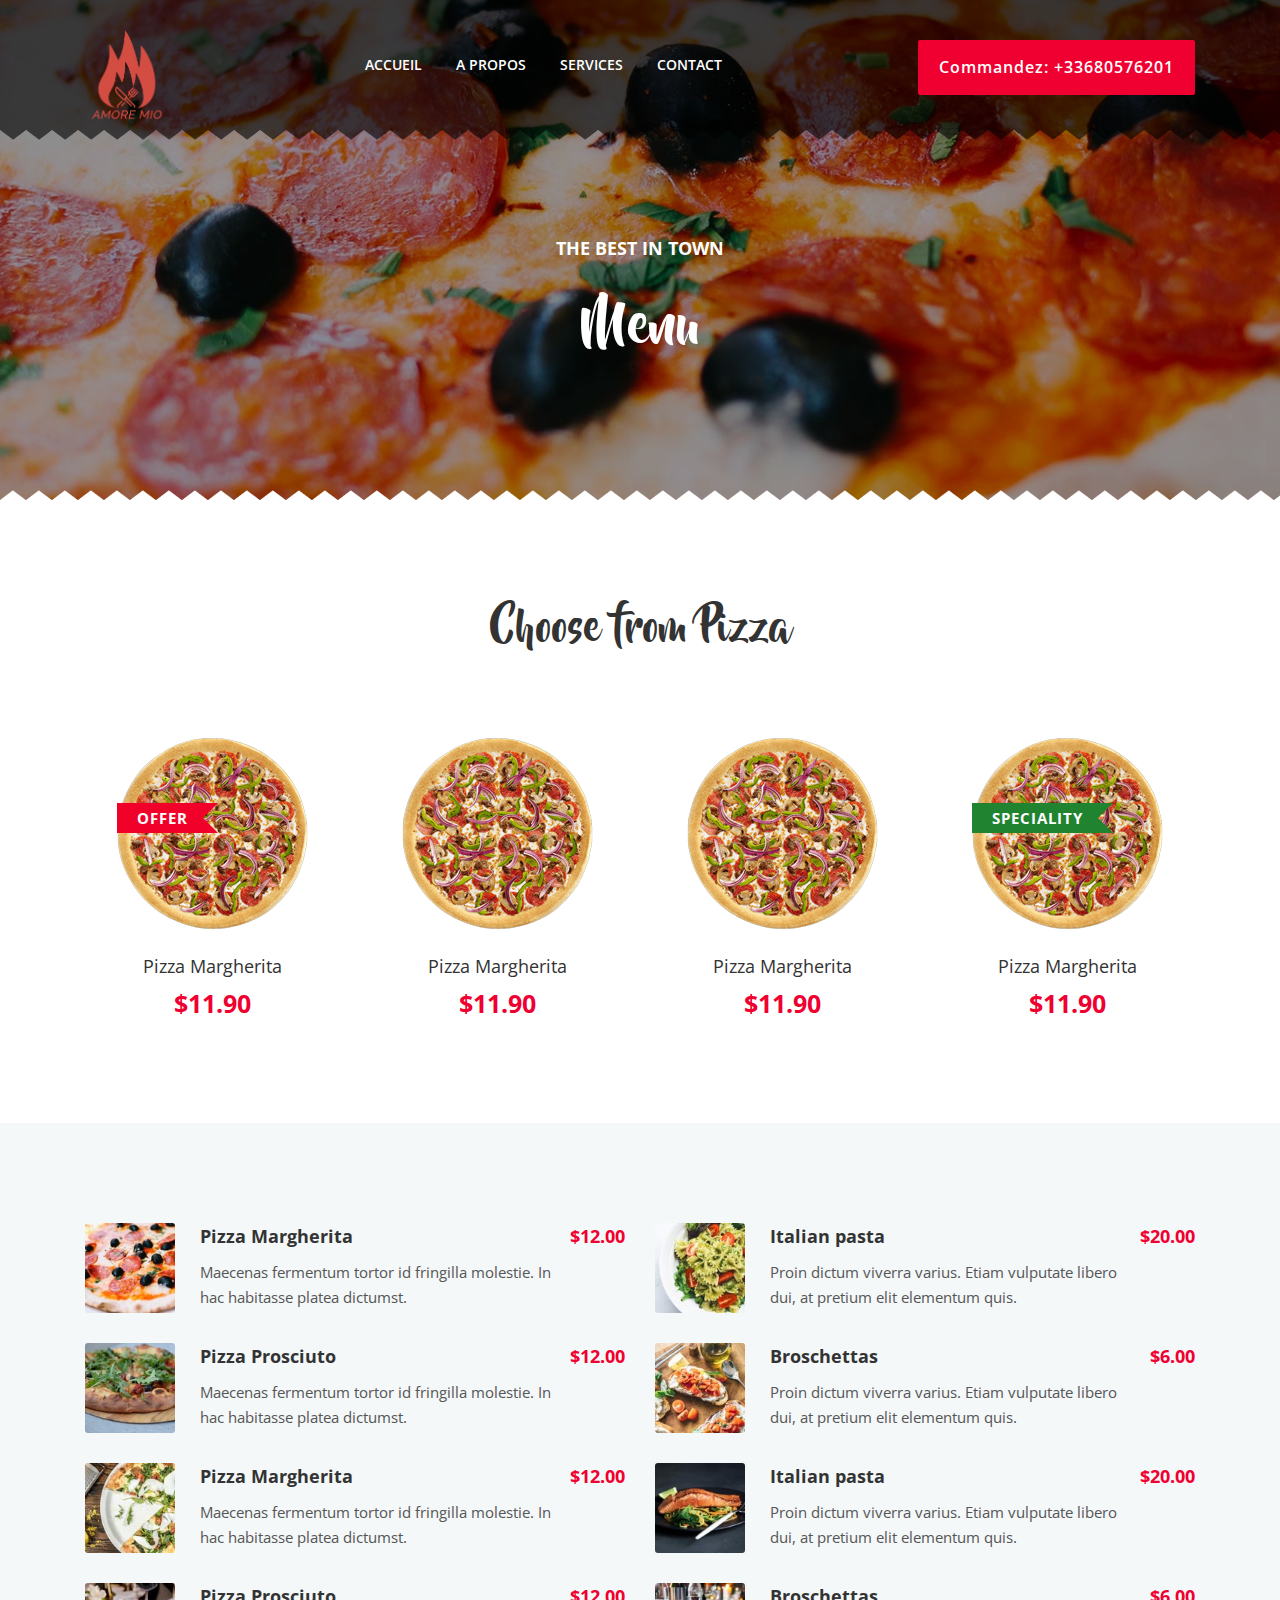
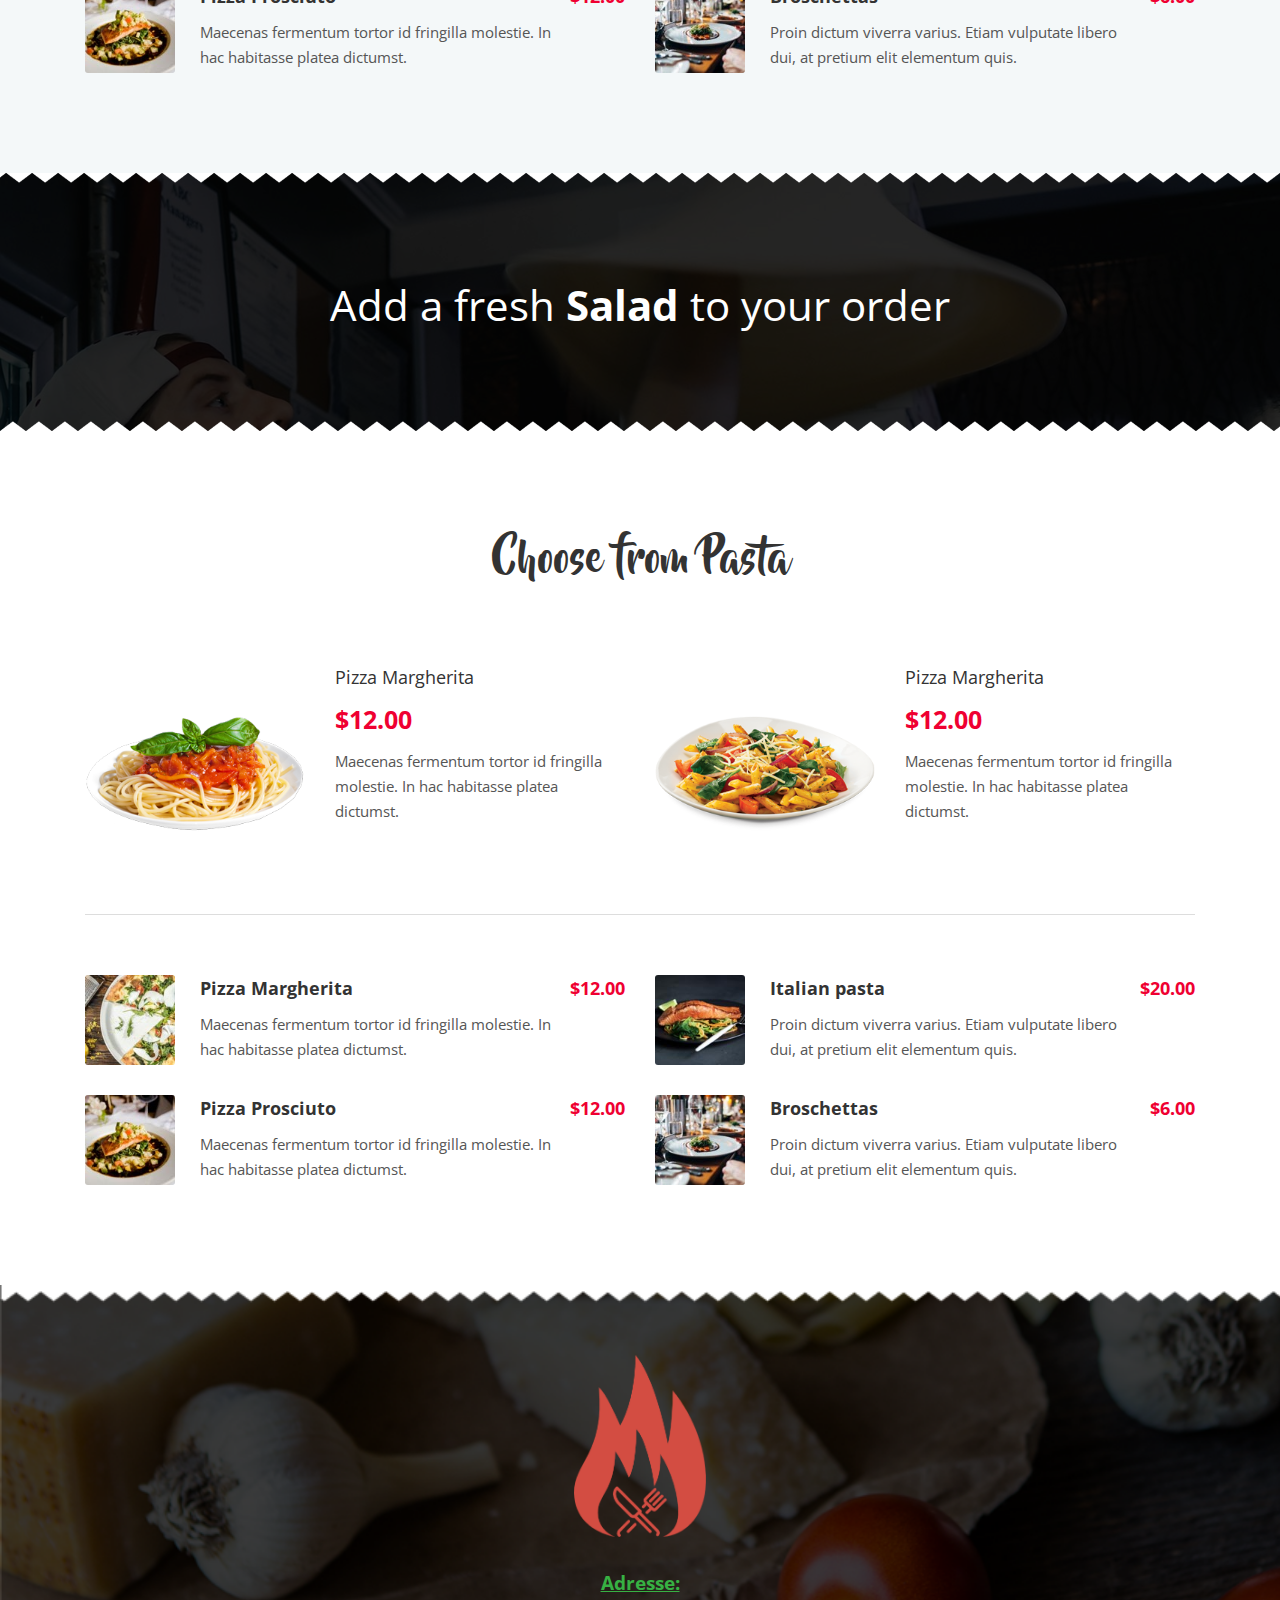
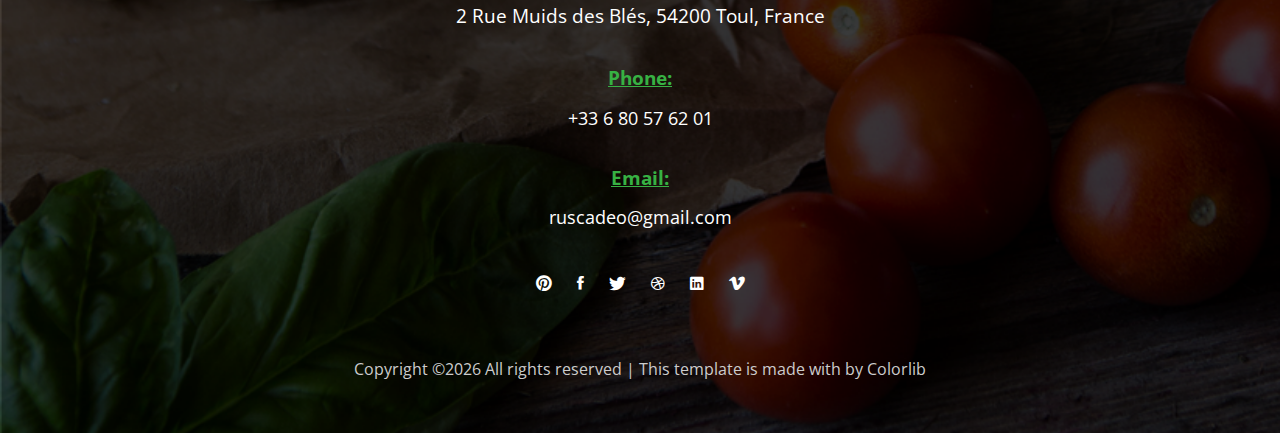
<file: 03_menu.html>
<!DOCTYPE html>
<html lang="en">
<head>
        <title>Amore mio toul</title>
        <meta http-equiv="X-UA-Compatible" content="IE=edge">
        <meta name="viewport" content="width=device-width, initial-scale=1">
        <meta charset="UTF-8">

        <!-- Font -->
        <link href="https://fonts.googleapis.com/css?family=Open+Sans:400,600" rel="stylesheet">
        <link rel="stylesheet" href="fonts/beyond_the_mountains-webfont.css" type="text/css"/>

        <!-- Stylesheets -->
        <link href="plugin-frameworks/bootstrap.min.css" rel="stylesheet">
        <link href="plugin-frameworks/swiper.css" rel="stylesheet">
        <link href="fonts/ionicons.css" rel="stylesheet">
        <link href="common/styles.css" rel="stylesheet">
</head>
<body>

<header>
        <div class="container">
                <a class="logo" href="#"><img src="images/full-logo.png" alt="Logo"></a>

                <div class="right-area">
                        <h6><a class="plr-20 color-white btn-fill-primary" href="tel:+33680576201">Commandez: +33680576201</a></h6>
                </div><!-- right-area -->

                <a class="menu-nav-icon" data-menu="#main-menu" href="#"><i class="ion-navicon"></i></a>

                <ul class="main-menu font-mountainsre" id="main-menu">
                        <li><a href="index.html">ACCUEIL</a></li>
                        <li><a href="02_about_us.html">A PROPOS</a></li>
                        <li><a href="03_menu.html">SERVICES</a></li>
                        <!--<li><a href="04_blog.html">NEWS</a></li>-->
                        <li><a href="05_contact.html">CONTACT</a></li>
                </ul>

                <div class="clearfix"></div>
        </div><!-- container -->
</header>


<section class="bg-5 h-500x main-slider pos-relative">
        <div class="triangle-up pos-bottom"></div>
        <div class="container h-100">
                <div class="dplay-tbl">
                        <div class="dplay-tbl-cell center-text color-white pt-90">
                                <h5><b>THE BEST IN TOWN</b></h5>
                                <h2 class="mt-30 mb-15">Menu</h2>
                        </div><!-- dplay-tbl-cell -->
                </div><!-- dplay-tbl -->
        </div><!-- container -->
</section>


<section class="story-area left-text center-sm-text">
        <div class="container">
                <div class="heading"><h3>Choose from Pizza</h3></div>
                <div class="row">
                        <div class="col-lg-3 col-md-4  col-sm-6 ">
                                <div class="center-text mb-30">
                                        <div class="ïmg-200x mlr-auto pos-relative">
                                                <h6 class="ribbon-cont color-white"><div class="ribbon primary"></div><b>OFFER</b></h6>
                                                <img src="images/seller-2-200x200.png" alt="">
                                        </div>
                                        <h5 class="mt-20">Pizza Margherita</h5>
                                        <h4 class="mt-5 color-primary"><b>$11.90</b></h4>
                                </div><!--text-center-->
                        </div><!-- col-md-3 -->

                        <div class="col-lg-3 col-md-4  col-sm-6 ">
                                <div class="center-text mb-30">
                                        <div class="ïmg-200x mlr-auto pos-relative"><img src="images/seller-2-200x200.png" alt=""></div>
                                        <h5 class="mt-20">Pizza Margherita</h5>
                                        <h4 class="mt-5 color-primary"><b>$11.90</b></h4>
                                </div><!--text-center-->
                        </div><!-- col-md-3 -->

                        <div class="col-lg-3 col-md-4  col-sm-6 ">
                                <div class="center-text mb-30">
                                        <div class="ïmg-200x mlr-auto pos-relative"><img src="images/seller-2-200x200.png" alt=""></div>
                                        <h5 class="mt-20">Pizza Margherita</h5>
                                        <h4 class="mt-5 color-primary"><b>$11.90</b></h4>
                                </div><!--text-center-->
                        </div><!-- col-md-3 -->

                        <div class="col-lg-3 col-md-4  col-sm-6 ">
                                <div class="center-text mb-30">
                                        <div class="ïmg-200x mlr-auto pos-relative">
                                                <h6  class="ribbon-cont color-white"><div class="ribbon secondary"></div><b>SPECIALITY</b></h6>
                                                <img src="images/seller-2-200x200.png" alt="">
                                        </div>
                                        <h5 class="mt-20">Pizza Margherita</h5>
                                        <h4 class="mt-5 color-primary"><b>$11.90</b></h4>
                                </div><!--text-center-->
                        </div><!-- col-md-3 -->
                </div><!-- row-->
        </div><!-- container -->
</section>

<section class="bg-lite-blue">
        <div class="container">
                <div class="row">

                        <div class="col-md-6">
                                <div class="sided-90x mb-30 ">
                                        <div class="s-left"><img class="br-3" src="images/menu-1-120x120.jpg" alt="Menu Image"></div><!--s-left-->
                                        <div class="s-right">
                                                <h5 class="mb-10"><b>Pizza Margherita</b><b class="color-primary float-right">$12.00</b></h5>
                                                <p class="pr-70">Maecenas fermentum tortor id fringilla molestie. In hac habitasse platea dictumst. </p>
                                        </div><!--s-right-->
                                </div><!-- sided-90x -->
                        </div><!-- food-menu -->

                        <div class="col-md-6">
                                <div class="sided-90x mb-30 ">
                                        <div class="s-left"><img class="br-3" src="images/menu-2-120x120.jpg" alt="Menu Image"></div><!--s-left-->
                                        <div class="s-right">
                                                <h5 class="mb-10"><b>Italian pasta</b><b class="color-primary float-right">$20.00</b></h5>
                                                <p class="pr-70">Proin dictum viverra varius. Etiam vulputate libero dui, at pretium elit elementum quis. </p>
                                        </div><!--s-right-->
                                </div><!-- sided-90x -->
                        </div><!-- food-menu -->

                        <div class="col-md-6">
                                <div class="sided-90x mb-30 ">
                                        <div class="s-left"><img class="br-3" src="images/menu-3-120x120.jpg" alt="Menu Image"></div><!--s-left-->
                                        <div class="s-right">
                                                <h5 class="mb-10"><b>Pizza Prosciuto</b><b class="color-primary float-right">$12.00</b></h5>
                                                <p class="pr-70">Maecenas fermentum tortor id fringilla molestie. In hac habitasse platea dictumst. </p>
                                        </div><!--s-right-->
                                </div><!-- sided-90x -->
                        </div><!-- food-menu -->

                        <div class="col-md-6">
                                <div class="sided-90x mb-30">
                                        <div class="s-left"><img class="br-3" src="images/menu-4-120x120.jpg" alt="Menu Image"></div><!--s-left-->
                                        <div class="s-right">
                                                <h5 class="mb-10"><b>Broschettas</b><b class="color-primary float-right">$6.00</b></h5>
                                                <p class="pr-70">Proin dictum viverra varius. Etiam vulputate libero dui, at pretium elit elementum quis. </p>
                                        </div><!--s-right-->
                                </div><!-- sided-90x -->
                        </div><!-- food-menu -->

                        <div class="col-md-6">
                                <div class="sided-90x mb-30">
                                        <div class="s-left"><img class="br-3" src="images/menu-5-120x120.jpg" alt="Menu Image"></div><!--s-left-->
                                        <div class="s-right">
                                                <h5 class="mb-10"><b>Pizza Margherita</b><b class="color-primary float-right">$12.00</b></h5>
                                                <p class="pr-70">Maecenas fermentum tortor id fringilla molestie. In hac habitasse platea dictumst. </p>
                                        </div><!--s-right-->
                                </div><!-- sided-90x -->
                        </div><!-- food-menu -->

                        <div class="col-md-6">
                                <div class="sided-90x mb-30 ">
                                        <div class="s-left"><img class="br-3" src="images/menu-6-120x120.jpg" alt="Menu Image"></div><!--s-left-->
                                        <div class="s-right">
                                                <h5 class="mb-10"><b>Italian pasta</b><b class="color-primary float-right">$20.00</b></h5>
                                                <p class="pr-70">Proin dictum viverra varius. Etiam vulputate libero dui, at pretium elit elementum quis. </p>
                                        </div><!--s-right-->
                                </div><!-- sided-90x -->
                        </div><!-- food-menu -->

                        <div class="col-md-6">
                                <div class="sided-90x mb-30">
                                        <div class="s-left"><img class="br-3" src="images/menu-7-120x120.jpg"  alt="Menu Image"></div><!--s-left-->
                                        <div class="s-right">
                                                <h5 class="mb-10"><b>Pizza Prosciuto</b><b class="color-primary float-right">$12.00</b></h5>
                                                <p class="pr-70">Maecenas fermentum tortor id fringilla  molestie. In hac habitasse platea dictumst. </p>
                                        </div><!--s-right-->
                                </div><!-- sided-90x -->
                        </div><!-- food-menu -->

                        <div class="col-md-6">
                                <div class="sided-90x mb-30 ">
                                        <div class="s-left"><img class="br-3" src="images/menu-8-120x120.jpg" alt="Menu Image"></div><!--s-left-->
                                        <div class="s-right">
                                                <h5 class="mb-10"><b>Broschettas</b><b class="color-primary float-right">$6.00</b></h5>
                                                <p class="pr-70">Proin dictum viverra varius. Etiam vulputate libero dui, at pretium elit elementum quis. </p>
                                        </div><!--s-right-->
                                </div><!-- sided-90x -->
                        </div><!-- food-menu -->
                </div><!-- row -->
        </div><!-- container -->
</section>


<section class="story-area bg-seller color-white pos-relative">
        <div class="pos-bottom triangle-up"></div>
        <div class="pos-top triangle-bottom"></div>
        <div class="container">
                <h4 class="font-30 font-sm-20  center-text mb-25">Add a fresh <b>Salad</b> to your order</h4>
        </div><!-- container -->
</section>


<section>
        <div class="container">
                <div class="heading mb-sm-10"><h3>Choose from Pasta</h3></div>
                <div class="row">
                        <div class="col-md-12 col-lg-6">
                                <div class="sided-220x responsive mb-30 left-text center-sm-text">
                                        <div class="s-left mlr-sm-auto"><img  src="images/pasta-1-300x300.png" alt="Menu Image"></div>
                                        <div class="s-right">
                                                <h5>Pizza Margherita</h5>
                                                <h4 class="mtb-10"><b class="color-primary">$12.00</b></h4>
                                                <p>Maecenas fermentum tortor id fringilla molestie. In hac habitasse platea dictumst. </p>
                                        </div><!--s-right-->
                                </div><!-- sided-90x -->
                        </div><!-- col-md-6 -->

                        <div class="col-md-12 col-lg-6">
                                <div class="sided-220x responsive mb-30 left-text center-sm-text">
                                        <div class="s-left mlr-sm-auto"><img  src="images/pasta-2-300x300.png" alt="Menu Image"></div>
                                        <div class="s-right">
                                                <h5>Pizza Margherita</h5>
                                                <h4 class="mtb-10"><b class="color-primary">$12.00</b></h4>
                                                <p>Maecenas fermentum tortor id fringilla molestie. In hac habitasse platea dictumst. </p>
                                        </div><!--s-right-->
                                </div><!-- sided-90x -->
                        </div><!--col-md-6 -->
                </div><!-- row-->

                <div class="brder-t-light mt-sm-10 mb-60 mb-sm-40"></div>

                <div class="row">
                        <div class="col-md-6">
                                <div class="sided-90x mb-30">
                                        <div class="s-left"><img class="br-3" src="images/menu-5-120x120.jpg" alt="Menu Image"></div><!--s-left-->
                                        <div class="s-right">
                                                <h5 class="mb-10"><b>Pizza Margherita</b><b class="color-primary float-right">$12.00</b></h5>
                                                <p class="pr-70">Maecenas fermentum tortor id fringilla molestie. In hac habitasse platea dictumst. </p>
                                        </div><!--s-right-->
                                </div><!-- sided-90x -->
                        </div><!-- food-menu -->

                        <div class="col-md-6">
                                <div class="sided-90x mb-30 ">
                                        <div class="s-left"><img class="br-3" src="images/menu-6-120x120.jpg" alt="Menu Image"></div><!--s-left-->
                                        <div class="s-right">
                                                <h5 class="mb-10"><b>Italian pasta</b><b class="color-primary float-right">$20.00</b></h5>
                                                <p class="pr-70">Proin dictum viverra varius. Etiam vulputate libero dui, at pretium elit elementum quis. </p>
                                        </div><!--s-right-->
                                </div><!-- sided-90x -->
                        </div><!-- food-menu -->

                        <div class="col-md-6">
                                <div class="sided-90x mb-30">
                                        <div class="s-left"><img class="br-3" src="images/menu-7-120x120.jpg"  alt="Menu Image"></div><!--s-left-->
                                        <div class="s-right">
                                                <h5 class="mb-10"><b>Pizza Prosciuto</b><b class="color-primary float-right">$12.00</b></h5>
                                                <p class="pr-70">Maecenas fermentum tortor id fringilla  molestie. In hac habitasse platea dictumst. </p>
                                        </div><!--s-right-->
                                </div><!-- sided-90x -->
                        </div><!-- food-menu -->

                        <div class="col-md-6">
                                <div class="sided-90x mb-30 ">
                                        <div class="s-left"><img class="br-3" src="images/menu-8-120x120.jpg" alt="Menu Image"></div><!--s-left-->
                                        <div class="s-right">
                                                <h5 class="mb-10"><b>Broschettas</b><b class="color-primary float-right">$6.00</b></h5>
                                                <p class="pr-70">Proin dictum viverra varius. Etiam vulputate libero dui, at pretium elit elementum quis. </p>
                                        </div><!--s-right-->
                                </div><!-- sided-90x -->
                        </div><!-- food-menu -->
                </div><!-- row -->
        </div><!-- container -->
</section>


<footer class="pb-50  pt-70 pos-relative footer-bg-1">

        <div class="container-fluid">
                <a href="index.html"><img id="footerlogo" src="images/logo.png" alt="Logo"></a>

                <div class="pt-30">
                        <p class="underline-secondary"><b>Adresse:</b></p>
                        <p>2 Rue Muids des Blés, 54200 Toul, France </p>
                </div>

                <div class="pt-30">
                        <p class="underline-secondary mb-10"><b>Phone:</b></p>
                        <a href="tel:+53 345 7953 32453 ">+33 6 80 57 62 01 </a>
                </div>

                <div class="pt-30">
                        <p class="underline-secondary mb-10"><b>Email:</b></p>
                        <a href="mailto:yourmail@gmail.com"> ruscadeo@gmail.com</a>
                </div>

                <ul class="icon mt-30">
                        <li><a href="#"><i class="ion-social-pinterest"></i></a></li>
                        <li><a href="#"><i class="ion-social-facebook"></i></a></li>
                        <li><a href="#"><i class="ion-social-twitter"></i></a></li>
                        <li><a href="#"><i class="ion-social-dribbble-outline"></i></a></li>
                        <li><a href="#"><i class="ion-social-linkedin"></i></a></li>
                        <li><a href="#"><i class="ion-social-vimeo"></i></a></li>
                </ul>

                <p class="color-light font-9 mt-50 mt-sm-30"><!-- Link back to Colorlib can't be removed. Template is licensed under CC BY 3.0. -->
Copyright &copy;<script>document.write(new Date().getFullYear());</script> All rights reserved | This template is made with <i class="fa fa-heart-o" aria-hidden="true"></i> by <a href="https://colorlib.com" target="_blank">Colorlib</a>
<!-- Link back to Colorlib can't be removed. Template is licensed under CC BY 3.0. --></p>
        </div><!-- container -->
</footer>

<!-- SCIPTS -->
<script src="plugin-frameworks/jquery-3.2.1.min.js"></script>
<script src="plugin-frameworks/bootstrap.min.js"></script>
<script src="plugin-frameworks/swiper.js"></script>
<script src="common/scripts.js"></script>
</body>
</html>
</file>
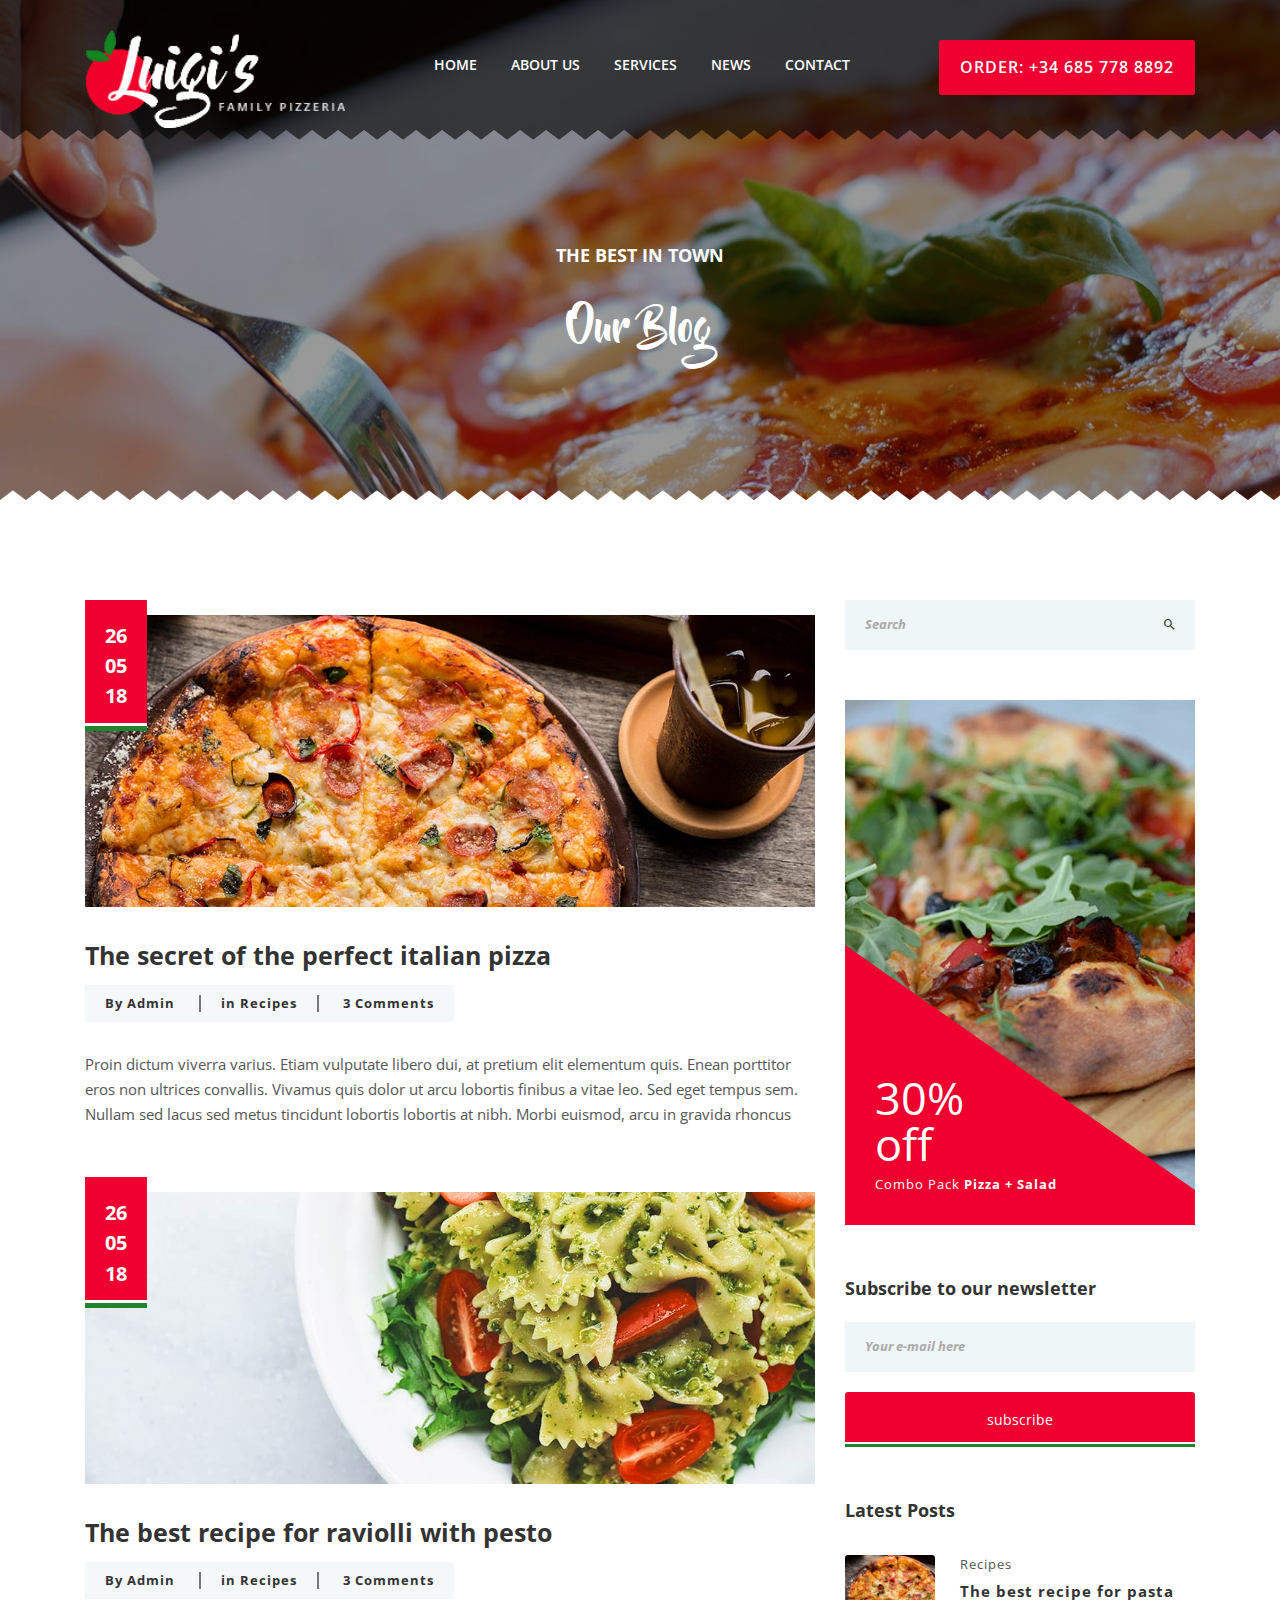
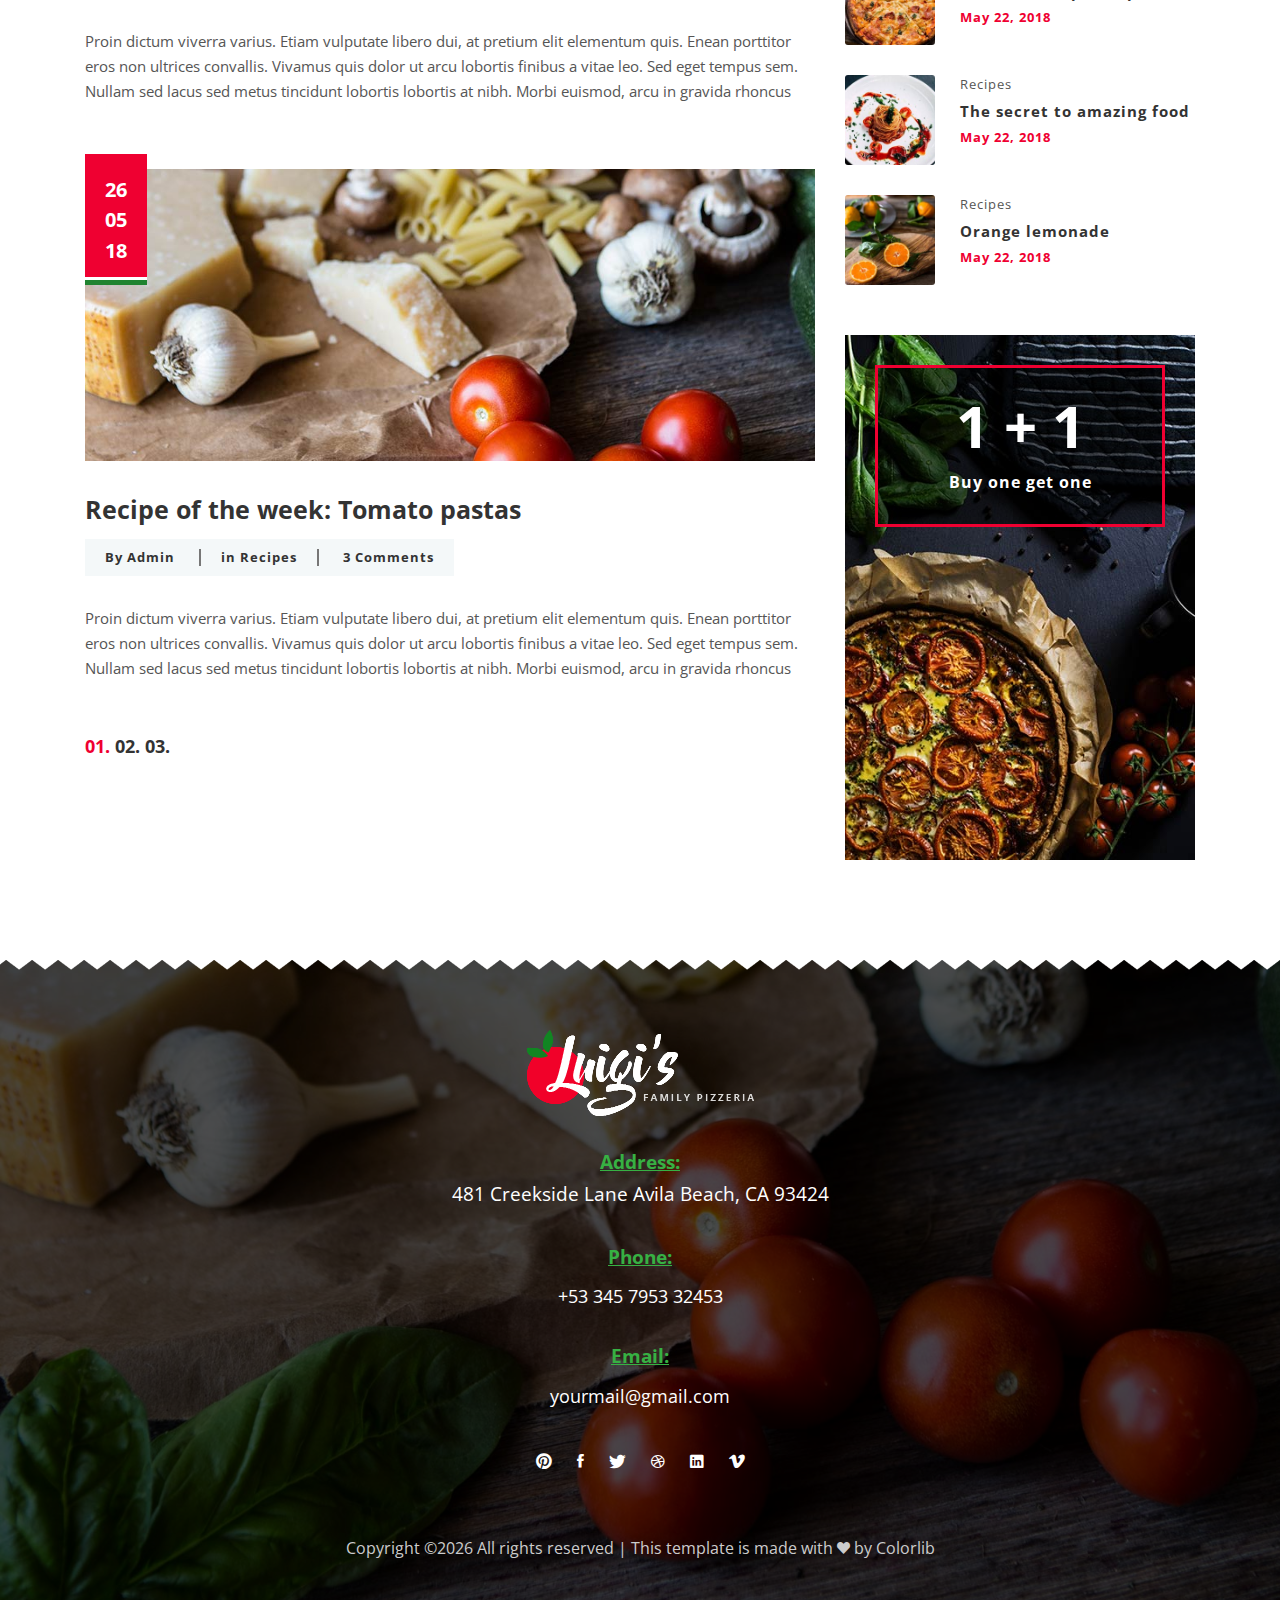
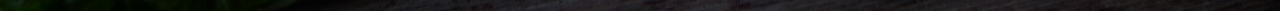
<file: 04_blog.html>
<!DOCTYPE HTML>
<html lang="en">
<head>
        <title>Luigi's</title>
        <meta http-equiv="X-UA-Compatible" content="IE=edge">
        <meta name="viewport" content="width=device-width, initial-scale=1">
        <meta charset="UTF-8">

        <!-- Font -->
        <link href="https://fonts.googleapis.com/css?family=Open+Sans:400,600" rel="stylesheet">
        <link rel="stylesheet" href="fonts/beyond_the_mountains-webfont.css" type="text/css"/>

        <!-- Stylesheets -->
        <link href="plugin-frameworks/bootstrap.min.css" rel="stylesheet">
        <link href="plugin-frameworks/swiper.css" rel="stylesheet">
        <link href="fonts/ionicons.css" rel="stylesheet">
        <link href="common/styles.css" rel="stylesheet">

</head>
<body>

<header>
        <div class="container">
                <a class="logo" href="#"><img src="images/logo-white.png" alt="Logo"></a>

                <div class="right-area">
                        <h6><a class="plr-20 color-white btn-fill-primary" href="#">ORDER: +34 685 778 8892</a></h6>
                </div><!-- right-area -->

                <a class="menu-nav-icon" data-menu="#main-menu" href="#"><i class="ion-navicon"></i></a>

                <ul class="main-menu font-mountainsre" id="main-menu">
                        <li><a href="index.html">HOME</a></li>
                        <li><a href="02_about_us.html">ABOUT US</a></li>
                        <li><a href="03_menu.html">SERVICES</a></li>
                        <li><a href="04_blog.html">NEWS</a></li>
                        <li><a href="05_contact.html">CONTACT</a></li>
                </ul>

                <div class="clearfix"></div>
        </div><!-- container -->
</header>


<section class="bg-7 h-500x main-slider pos-relative">
        <div class="triangle-up pos-bottom"></div>
        <div class="container h-100">
                <div class="dplay-tbl">
                        <div class="dplay-tbl-cell center-text color-white pt-90">
                                <h5><b>THE BEST IN TOWN</b></h5>
                                <h3 class="mt-30 mb-15">Our Blog</h3>
                        </div><!-- dplay-tbl-cell -->
                </div><!-- dplay-tbl -->
        </div><!-- container -->
</section>


<section class="story-area left-text center-sm-text">
        <div class="container">
                <div class="row">
                        <div class="col-md-7 col-lg-8">

                                <div class="mb-50 mb-sm-30">
                                        <div class="pos-relative mb-30 pt-15">
                                                <div class="font-8 abs-tl p-20 bg-primary color-white">
                                                        <h4><b>26</b></h4>
                                                        <h4><b>05</b></h4>
                                                        <h4><b>18</b></h4>
                                                        <div class="brdr-style-1"></div>
                                                </div>
                                                <img src="images/blog-1-1000x400.jpg" alt="">
                                        </div>
                                        <h4><a href="#"><b>The secret of the perfect italian pizza</b></a></h4>
                                        <h6 class="mt-10 bg-lite-blue dplay-inl-block">
                                                <a class="plr-20 mtb-10" href="#"><b>By Admin</b></a>
                                                <a class="plr-20 mtb-10 brder-lr-lite-black-2" href="#"><b>in Recipes</b></a>
                                                <a class="plr-20 mtb-10" href="#"><b>3 Comments</b></a>
                                        </h6>
                                        <p class="mt-30">Proin dictum viverra varius. Etiam vulputate libero dui, at pretium elit
                                                elementum quis. Enean porttitor eros non ultrices convallis. Vivamus quis dolor ut arcu lobortis finibus a vitae leo.
                                                Sed eget tempus sem. Nullam sed lacus sed metus tincidunt lobortis lobortis at nibh. Morbi euismod, arcu in gravida rhoncus</p>
                                </div><!--mb-30-->

                                <div class="mb-50 mb-sm-30">
                                        <div class="pos-relative mb-30 pt-15">
                                                <div class="font-8 abs-tl p-20 bg-primary color-white">
                                                        <h4><b>26</b></h4>
                                                        <h4><b>05</b></h4>
                                                        <h4><b>18</b></h4>
                                                        <div class="brdr-style-1"></div>
                                                </div>
                                                <img src="images/blog-2-1000x400.jpg" alt="">
                                        </div>
                                        <h4><a href="#"><b>The best recipe for raviolli with pesto</b></a></h4>
                                        <h6 class="mt-10 bg-lite-blue dplay-inl-block">
                                                <a class="plr-20 mtb-10" href="#"><b>By Admin</b></a>
                                                <a class="plr-20 mtb-10 brder-lr-lite-black-2" href="#"><b>in Recipes</b></a>
                                                <a class="plr-20 mtb-10" href="#"><b>3 Comments</b></a>
                                        </h6>
                                        <p class="mt-30">Proin dictum viverra varius. Etiam vulputate libero dui, at pretium elit
                                                elementum quis. Enean porttitor eros non ultrices convallis. Vivamus quis dolor ut arcu lobortis finibus a vitae leo.
                                                Sed eget tempus sem. Nullam sed lacus sed metus tincidunt lobortis lobortis at nibh. Morbi euismod, arcu in gravida rhoncus</p>
                                </div><!--mb-30-->

                                <div class="mb-50 mb-sm-30">
                                        <div class="pos-relative mb-30 pt-15">
                                                <div class="font-8 abs-tl p-20 bg-primary color-white">
                                                        <h4><b>26</b></h4>
                                                        <h4><b>05</b></h4>
                                                        <h4><b>18</b></h4>
                                                        <div class="brdr-style-1"></div>
                                                </div>
                                                <img src="images/blog-3-1000x400.jpg" alt="">
                                        </div>
                                        <h4><a href="#"><b>Recipe of the week: Tomato pastas</b></a></h4>
                                        <h6 class="mt-10 bg-lite-blue dplay-inl-block">
                                                <a class="plr-20 mtb-10" href="#"><b>By Admin</b></a>
                                                <a class="plr-20 mtb-10 brder-lr-lite-black-2" href="#"><b>in Recipes</b></a>
                                                <a class="plr-20 mtb-10" href="#"><b>3 Comments</b></a>
                                        </h6>
                                        <p class="mt-30">Proin dictum viverra varius. Etiam vulputate libero dui, at pretium elit
                                                elementum quis. Enean porttitor eros non ultrices convallis. Vivamus quis dolor ut arcu lobortis finibus a vitae leo.
                                                Sed eget tempus sem. Nullam sed lacus sed metus tincidunt lobortis lobortis at nibh. Morbi euismod, arcu in gravida rhoncus</p>
                                </div><!--mb-30-->

                                <ul class="font-14 mb-30">
                                        <li class="color-primary"><a href="#"><b> 01.</b></a></li>
                                        <li><a href="#"><b> 02.</b></a></li>
                                        <li><a href="#"><b> 03.</b></a></li>
                                </ul>
                        </div><!--col-md-8-->

                        <div class="col-md-5 col-lg-4">
                                <div class="mx-w-400x mlr-auto">
                                        <form class="mb-50 mb-sm-30 mt-sm-30 placeholder-1 form-style-1 pos-relative">
                                                <input class="pr-50" type="text" placeholder="Search">
                                                <button class="abs-tbr plr-20" type="submit"><i class="ion-android-search"></i></button>
                                        </form>

                                        <div class="mb-50 mb-sm-30 pos-relative oflow-hidden">
                                                <div class="bg-trinagle-primary"></div>
                                                <img src="images/sidebar-1-400x600.jpg" alt="">
                                                <div class="abs-bl font-18 color-white p-30 z-1">
                                                        <h4 class="lh-1">30%</h4>
                                                        <h4 class="lh-1">off</h4>
                                                        <h6 class="font-5 mt-10">Combo Pack <b>Pizza + Salad</b></h6>
                                                </div>
                                        </div><!--mb-50-->

                                        <div class="mb-50 mb-sm-30">
                                                <h5 class="left-text"><b>Subscribe to our newsletter</b></h5>
                                                <form class="placeholder-1 form-style-1 pos-relative">
                                                        <input class="mtb-20" type="text" placeholder="Your e-mail here">
                                                        <button class="w-100 btn-primaryc" type="submit">subscribe</button>
                                                </form>
                                        </div><!--mb-50-->

                                        <div class="mb-50 mb-sm-30">
                                                <h5 class="mb-30 left-text"><b>Latest Posts</b></h5>
                                                <div class="sided-90x mb-30 ">
                                                        <div class="s-left"><img class="br-3" src="images/sidebar-3-200x200.jpg" alt="Menu Image"></div>
                                                        <div class="s-right left-text">
                                                                <h6 class="color-semi-black">Recipes</h6>
                                                                <h6 class="font-11 mtb-5"><b>The best recipe for pasta</b></h6>
                                                                <h6 class="color-primary"><b>May  22, 2018</b></h6>
                                                        </div><!--s-right-->
                                                </div><!-- sided-90x -->

                                                <div class="sided-90x mb-30 ">
                                                        <div class="s-left"><img class="br-3" src="images/sidebar-4-200x200.jpg" alt="Menu Image"></div>
                                                        <div class="s-right left-text">
                                                                <h6 class="color-semi-black">Recipes</h6>
                                                                <h6 class="font-11 mtb-5"><b>The secret to amazing food</b></h6>
                                                                <h6 class="color-primary"><b>May  22, 2018</b></h6>
                                                        </div><!--s-right-->
                                                </div><!-- sided-90x -->

                                                <div class="sided-90x mb-30 ">
                                                        <div class="s-left"><img class="br-3" src="images/sidebar-5-200x200.jpg" alt="Menu Image"></div>
                                                        <div class="s-right left-text">
                                                                <h6 class="color-semi-black">Recipes</h6>
                                                                <h6 class="font-11 mtb-5"><b>Orange lemonade </b></h6>
                                                                <h6 class="color-primary"><b>May  22, 2018</b></h6>
                                                        </div><!--s-right-->
                                                </div><!-- sided-90x -->
                                        </div><!--mb-50-->

                                        <div class="mb-30 pos-relative">
                                                <img src="images/sidebar-2-400x600.jpg" alt="">
                                                <div class="font-23  ptb-15 abs-tlr-30 color-white center-text brdr-primary-3">
                                                        <div class="abs-tblr bg-black opacty-6 z--1"></div>
                                                        <h4><b>1 + 1</b></h4>
                                                        <h6 class="font-5 pb-15"><b>Buy one get one</b></h6>
                                                </div>
                                        </div><!--mb-50-->

                                </div><!--mx-w-500x-->
                        </div><!--col-md-4-->
                </div><!-- row -->
        </div><!-- container -->
</section>

<footer class="pb-50  pt-70 pos-relative">
        <div class="pos-top triangle-bottom"></div>
        <div class="container-fluid">
                <a href="index.html"><img src="images/logo-white.png" alt="Logo"></a>

                <div class="pt-30">
                        <p class="underline-secondary"><b>Address:</b></p>
                        <p>481 Creekside Lane Avila Beach, CA 93424 </p>
                </div>

                <div class="pt-30">
                        <p class="underline-secondary mb-10"><b>Phone:</b></p>
                        <a href="tel:+53 345 7953 32453 ">+53 345 7953 32453 </a>
                </div>

                <div class="pt-30">
                        <p class="underline-secondary mb-10"><b>Email:</b></p>
                        <a href="mailto:yourmail@gmail.com"> yourmail@gmail.com</a>
                </div>

                <ul class="icon mt-30">
                        <li><a href="#"><i class="ion-social-pinterest"></i></a></li>
                        <li><a href="#"><i class="ion-social-facebook"></i></a></li>
                        <li><a href="#"><i class="ion-social-twitter"></i></a></li>
                        <li><a href="#"><i class="ion-social-dribbble-outline"></i></a></li>
                        <li><a href="#"><i class="ion-social-linkedin"></i></a></li>
                        <li><a href="#"><i class="ion-social-vimeo"></i></a></li>
                </ul>

                <p class="color-light font-9 mt-50 mt-sm-30"><!-- Link back to Colorlib can't be removed. Template is licensed under CC BY 3.0. -->
Copyright &copy;<script>document.write(new Date().getFullYear());</script> All rights reserved | This template is made with <i class="ion-heart" aria-hidden="true"></i> by <a href="https://colorlib.com" target="_blank">Colorlib</a>
<!-- Link back to Colorlib can't be removed. Template is licensed under CC BY 3.0. --></p>
        </div><!-- container -->
</footer>

<!-- SCIPTS -->
<script src="plugin-frameworks/jquery-3.2.1.min.js"></script>
<script src="plugin-frameworks/bootstrap.min.js"></script>
<script src="plugin-frameworks/swiper.js"></script>
<script src="common/scripts.js"></script>

</body>
</html>
</file>
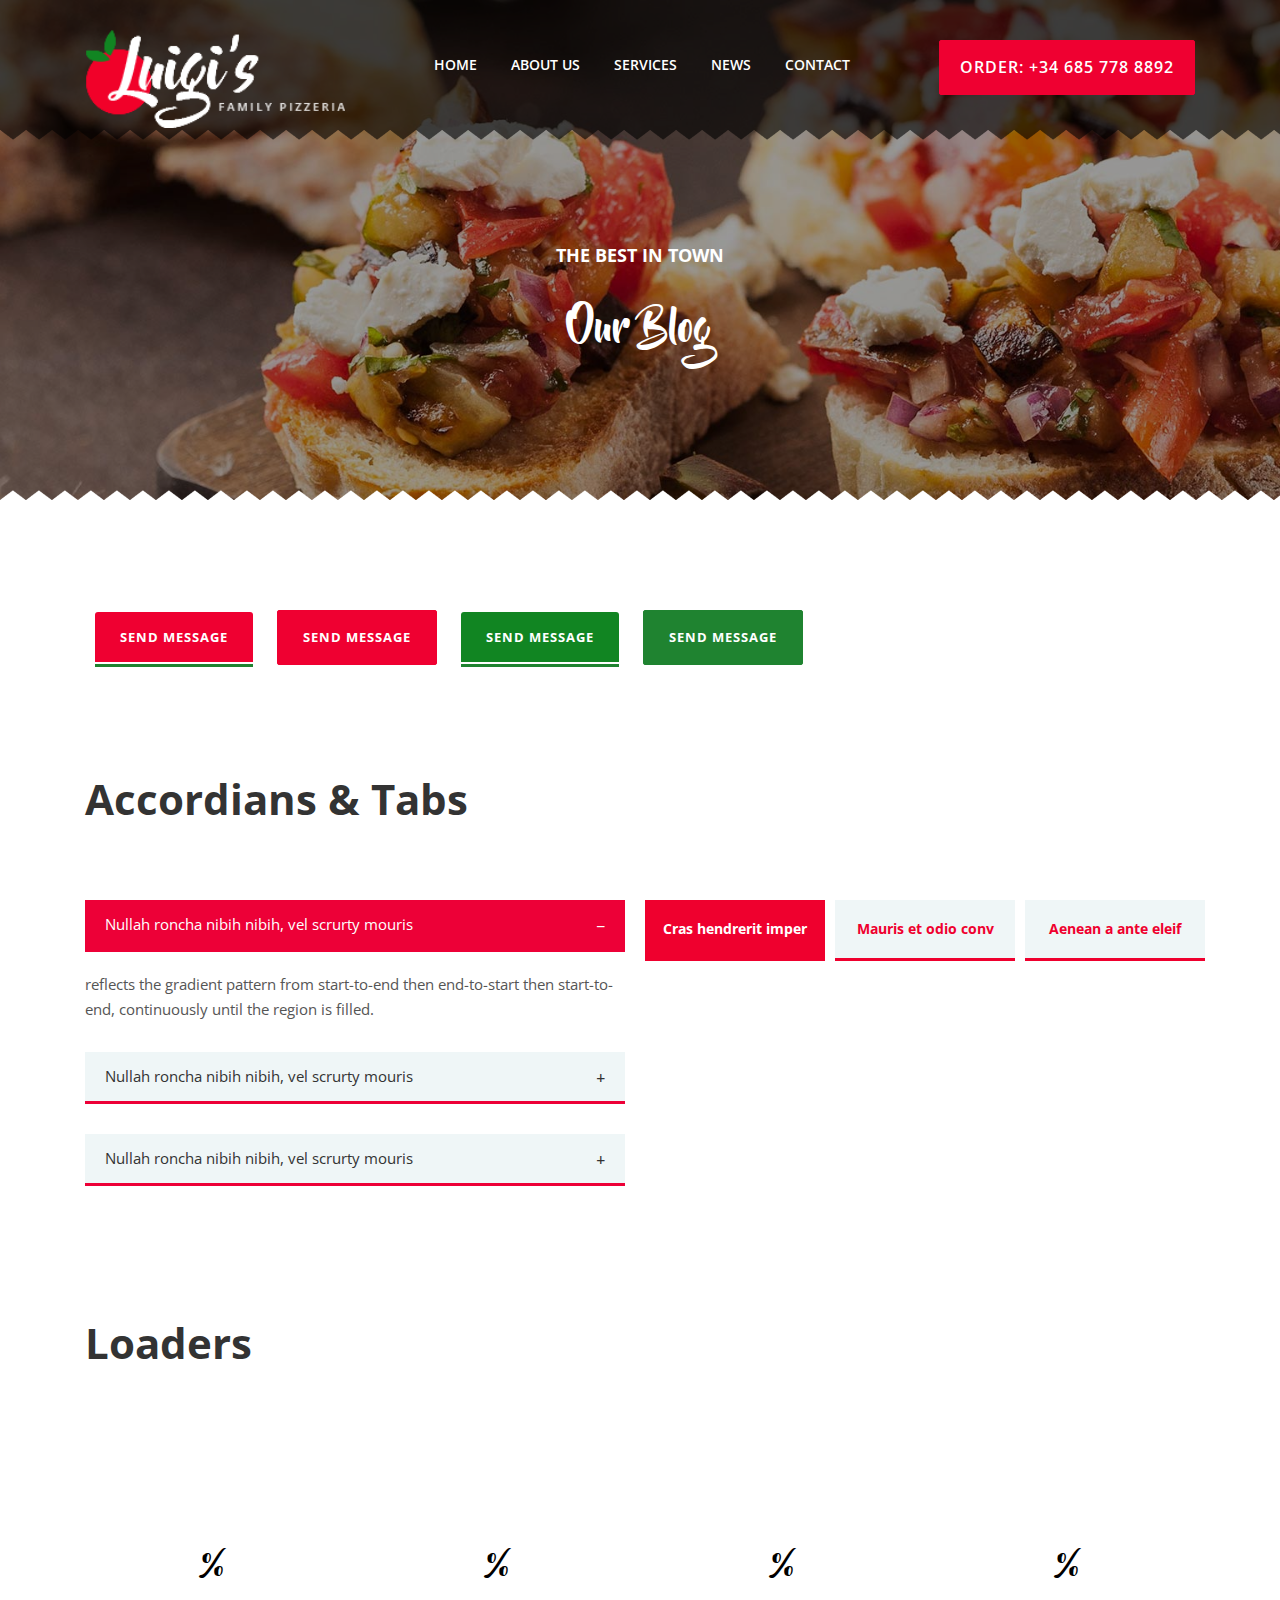
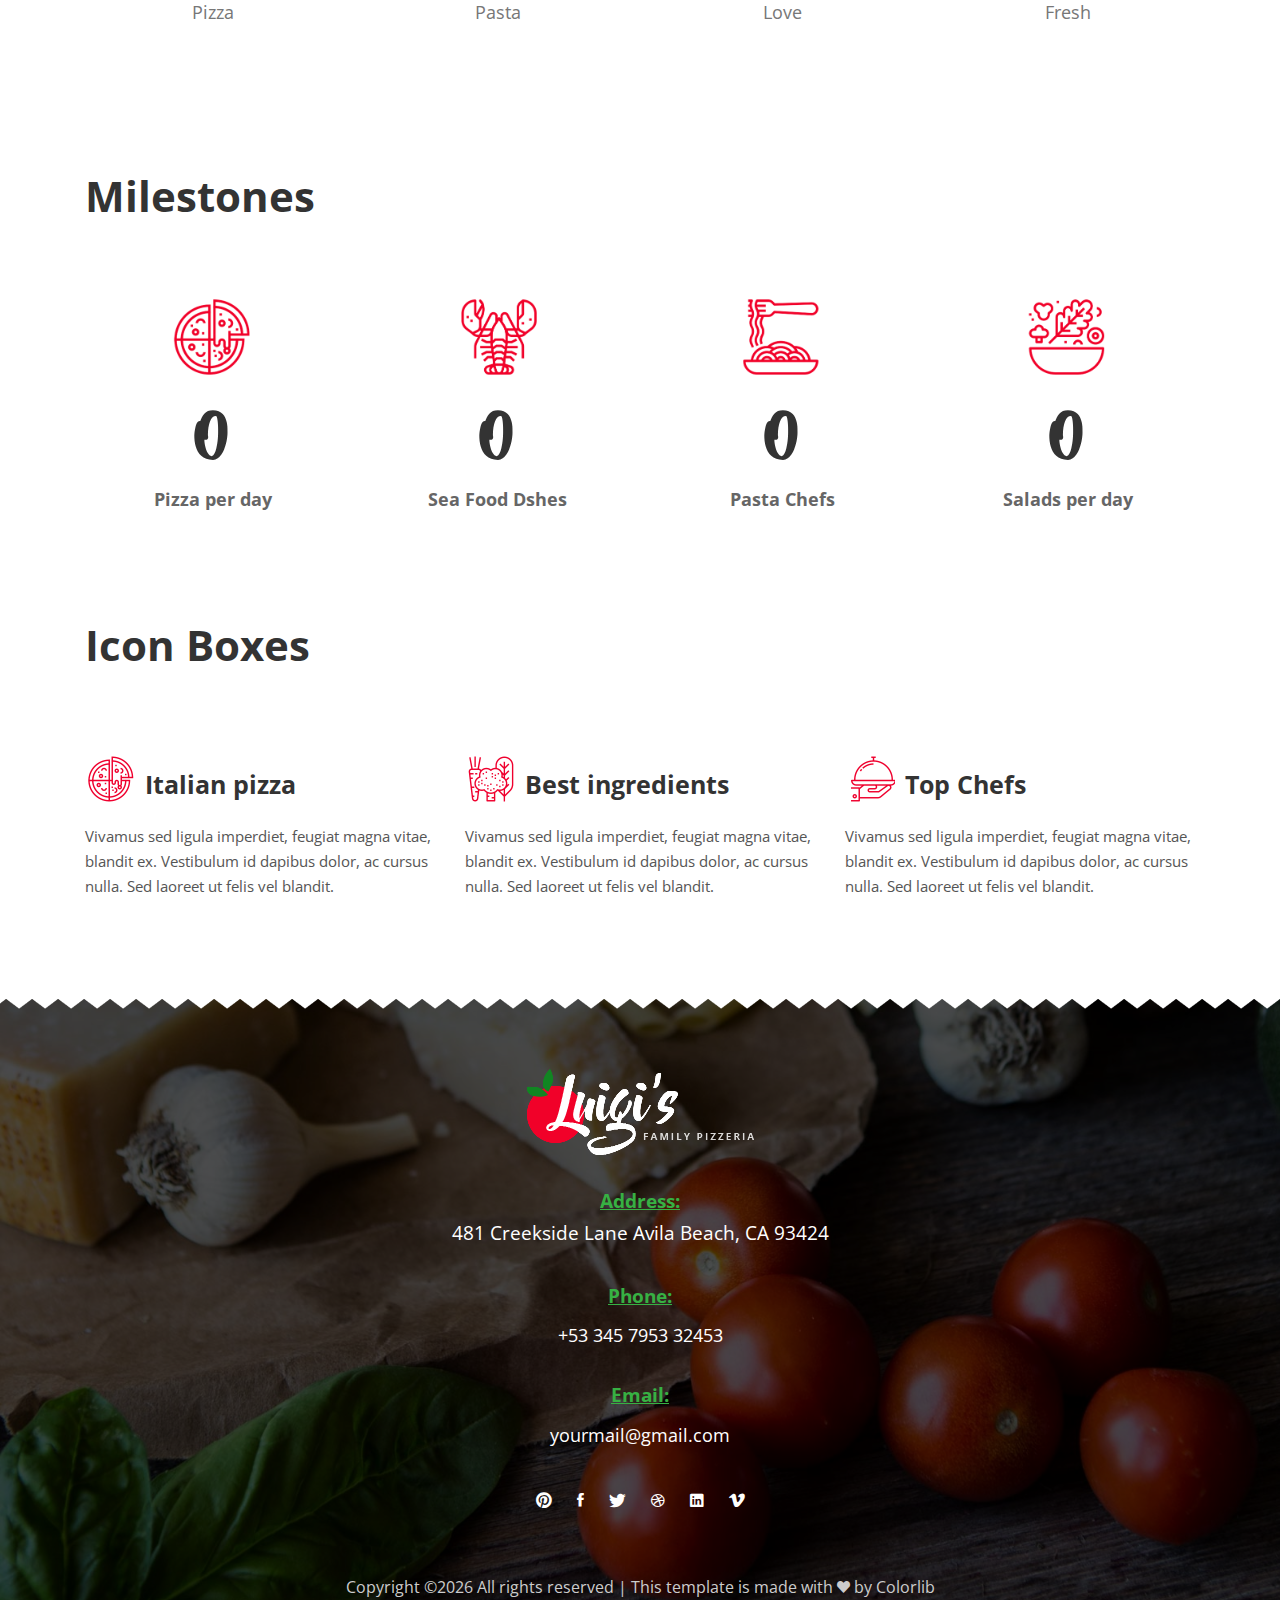
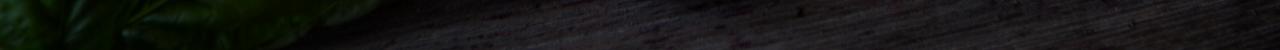
<file: 06_elements.html>
<!DOCTYPE HTML>
<html lang="en">
<head>
        <title>Luigi's</title>
        <meta http-equiv="X-UA-Compatible" content="IE=edge">
        <meta name="viewport" content="width=device-width, initial-scale=1">
        <meta charset="UTF-8">

        <!-- Font -->
        <link href="https://fonts.googleapis.com/css?family=Open+Sans:400,600" rel="stylesheet">
        <link rel="stylesheet" href="fonts/beyond_the_mountains-webfont.css" type="text/css"/>

        <!-- Stylesheets -->
        <link href="plugin-frameworks/bootstrap.min.css" rel="stylesheet">
        <link href="plugin-frameworks/swiper.css" rel="stylesheet">
        <link href="fonts/ionicons.css" rel="stylesheet">
        <link href="common/styles.css" rel="stylesheet">

</head>
<body>

<header>
        <div class="container">
                <a class="logo" href="#"><img src="images/logo-white.png" alt="Logo"></a>

                <div class="right-area">
                        <h6><a class="plr-20 color-white btn-fill-primary" href="#">ORDER: +34 685 778 8892</a></h6>
                </div><!-- right-area -->

                <a class="menu-nav-icon" data-menu="#main-menu" href="#"><i class="ion-navicon"></i></a>

                <ul class="main-menu font-mountainsre" id="main-menu">
                        <li><a href="index.html">HOME</a></li>
                        <li><a href="02_about_us.html">ABOUT US</a></li>
                        <li><a href="03_menu.html">SERVICES</a></li>
                        <li><a href="04_blog.html">NEWS</a></li>
                        <li><a href="05_contact.html">CONTACT</a></li>
                </ul>

                <div class="clearfix"></div>
        </div><!-- container -->
</header>


<section class="bg-8 h-500x main-slider pos-relative">
        <div class="triangle-up pos-bottom"></div>
        <div class="container h-100">
                <div class="dplay-tbl">
                        <div class="dplay-tbl-cell center-text color-white pt-90">
                                <h5><b>THE BEST IN TOWN</b></h5>
                                <h3 class="mt-30 mb-15">Our Blog</h3>
                        </div><!-- dplay-tbl-cell -->
                </div><!-- dplay-tbl -->
        </div><!-- container -->
</section>


<section class="story-area left-text center-sm-text">
        <div class="container">
                <div class="row">
                        <div class="col-md-12">
                                <div class="mb-20">
                                         <h6 class="dplay-inl-block m-10"><a href="#" class="btn-primaryc plr-25"><b>SEND MESSAGE</b></a></h6>
                                         <h6 class="dplay-inl-block m-10"><a href="#" class="btn-fill-primary plr-25"><b>SEND MESSAGE</b></a></h6>
                                         <h6 class="dplay-inl-block m-10"><a href="#" class="btn-primaryc secondary plr-25"><b>SEND MESSAGE</b></a></h6>
                                         <h6 class=" dplay-inl-block m-10"><a href="#" class="btn-fill-primary secondary plr-25"><b>SEND MESSAGE</b></a></h6>
                                </div><!-- mb-20-->
                        </div><!-- col-md-6-->
                </div><!-- row -->
        </div><!-- container -->
</section>

<section class="story-area left-text center-sm-text pt-0">
        <div class="container">
                <h5 class="font-30 mb-70 mb-sm-40 left-text"><b>Accordians & Tabs</b></h5>
                <div class="row">
                        <div class="col-md-12 col-lg-6">
                                <div class="panel mb-30">
                                        <div class="panel-area mb-30">
                                                <p class="panel-title active"><a class="dplay-block" href="#"> Nullah roncha nibih nibih, vel
                                                        scrurty mouris<i class="icon minus ion-minus"></i><i class="icon plus ion-plus"></i></a></p>
                                                <p class="panel-desc">reflects the gradient pattern from start-to-end then end-to-start then start-to-end, continuously until the region is filled.</p>
                                        </div><!-- panel-area -->

                                        <div class="panel-area mb-30">
                                                <p class="panel-title"><a class="dplay-block" href="#">Nullah roncha nibih nibih, vel scrurty mouris
                                                        <i class="icon minus ion-minus"></i><i class="icon plus ion-plus"></i></a></p>
                                                <p class="panel-desc">reflects the gradient pattern from start-to-end then end-to-start then start-to-end, continuously until the region is filled.</p>
                                        </div><!-- panel-area -->

                                        <div class="panel-area mb-30">
                                                <p class="panel-title"><a class="dplay-block" href="#">Nullah roncha nibih nibih, vel scrurty mouris
                                                        <i class="icon minus ion-minus"></i><i class="icon plus ion-plus"></i></a></p>
                                                <p class="panel-desc">reflects the gradient pattern from start-to-end then end-to-start then start-to-end, continuously until the region is filled.</p>
                                        </div><!-- panel-area -->
                                </div><!-- panel -->
                        </div><!-- col-sm-6-->

                        <div class="col-md-12 col-lg-6">
                                <div class="selecton tab-style-1 mb-10">
                                        <div class="row">
                                                <div class="col-sm-4 plr-5 pl-15 mb-15"><a href="#" class=" ptb-20 dplay-block active" data-select="sec-1"><b>Cras hendrerit imper</b></a></div>
                                                <div class="col-sm-4 plr-5 mb-15"><a href="#" class=" ptb-20 dplay-block" data-select="sec-2"><b>Mauris et odio conv</b></a></div>
                                                <div class="col-sm-4 plr-5 pr-15 mb-15"> <a href="#" class=" ptb-20 dplay-block" data-select="sec-3"><b>Aenean a ante eleif</b></a></div>
                                        </div><!--row-->
                                </div><!--tab-style-1-->

                                <div class="sec-1 food-menu">
                                        <div class="row">
                                                <div class="col-sm-6"><img class="br-3" src="images/menu-1-120x120.jpg" alt="Menu Image"></div>
                                                <div class="col-sm-6">
                                                        <p class="mt-15" >Cras hendrerit imperdiet ligula. Mauris et odio convallis, consequat ex eget, varius metus.
                                                                Aenean a ante eleifend, elementum diam eu, tempus velit. In sit amet justo eu sem posuere eleifend sit amet ut lectus.  </p>
                                                </div><!-- col-sm-6-->
                                        </div><!--row-->
                                </div><!-- food-menu -->

                                <div class="sec-2 food-menu">
                                        <div class="row">
                                                <div class="col-sm-6"><img class="br-3" src="images/menu-2-120x120.jpg" alt="Menu Image"></div>
                                                <div class="col-sm-6">
                                                        <p class="mt-15" >Cras hendrerit imperdiet ligula. Mauris et odio convallis, consequat ex eget, varius metus.
                                                                Aenean a ante eleifend, elementum diam eu, tempus velit. In sit amet justo eu sem posuere eleifend sit amet ut lectus.  </p>
                                                </div><!-- col-sm-6-->
                                        </div><!--row-->
                                </div><!-- food-menu -->

                                <div class="sec-3 food-menu">
                                        <div class="row">
                                                <div class="col-sm-6"><img class="br-3" src="images/menu-3-120x120.jpg" alt="Menu Image"></div>
                                                <div class="col-sm-6">
                                                        <p class="mt-15" >Cras hendrerit imperdiet ligula. Mauris et odio convallis, consequat ex eget, varius metus.
                                                                Aenean a ante eleifend, elementum diam eu, tempus velit. In sit amet justo eu sem posuere eleifend sit amet ut lectus.  </p>
                                                </div><!-- col-sm-6-->
                                        </div><!--row-->
                                </div><!-- food-menu -->
                        </div><!--col-sm-6-->

                </div><!-- row -->
        </div><!-- container -->
</section>

<section class="pt-0">
        <div class="container">
                <h5 class="font-30 mb-70 mb-sm-40 left-text"><b>Loaders</b></h5>

                <div class="row font-beyond"  >
                        <div class="col-sm-6 col-md-6 col-lg-3">
                                <div class="radial-prog-area">
                                        <div class="radial-progress" data-prog-percent=".97"><div></div><h5 class=" progress-title">Pizza</h5></div>
                                </div><!-- radial-prog-area-->
                        </div><!-- col-sm-6-->

                        <div class="col-sm-6 col-md-6 col-lg-3">
                                <div class="radial-prog-area">
                                        <div class="radial-progress" data-prog-percent=".78"><div></div><h5 class=" progress-title">Pasta</h5></div>
                                </div><!-- radial-prog-area-->
                        </div><!-- col-sm-6-->

                        <div class="col-sm-6 col-md-6 col-lg-3">
                                <div class="radial-prog-area">
                                        <div class="radial-progress" data-prog-percent=".67"><div></div><h5 class=" progress-title">Love</h5></div>
                                </div><!-- radial-prog-area-->
                        </div><!-- col-sm-6-->

                        <div class="col-sm-6 col-md-6 col-lg-3">
                                <div class="radial-prog-area">
                                        <div class="radial-progress" data-prog-percent=".97"><div></div><h5 class=" progress-title">Fresh</h5></div>
                                </div><!-- radial-prog-area-->
                        </div><!-- col-sm-6-->

                </div><!-- row-->
        </div><!-- container-->
</section><!-- radial-progress -->


<section class="counter-section center-text pt-0" id="counter">
        <div class="container">
                <h5 class="font-30 mb-70 mb-sm-40 left-text"><b>Milestones</b></h5>
                <div class="row">
                        <div class="col-sm-6 col-md-3">
                                <div class="mb-30 ">
                                        <i class="mlr-auto mb-30  icon-gradient icon-pizza"></i>
                                        <h2><b><span class="counter-value" data-duration="400" data-count="574">0</span></b></h2>
                                        <h5 class="semi-black"><b>Pizza per day</b></h5>
                                </div><!-- margin-b-30 -->
                        </div><!-- col-md-3-->

                        <div class="col-sm-6 col-md-3">
                                <div class="mb-30">
                                        <i class="mlr-auto mb-30 icon-gradient icon-sea-food"></i>
                                        <h2><b><span class="counter-value" data-duration="1400" data-count="14">0</span></b></h2>
                                        <h5 class="semi-black"><b>Sea Food Dshes</b></h5>
                                </div><!-- margin-b-30 -->
                        </div><!-- col-md-3-->

                        <div class="col-sm-6 col-md-3">
                                <div class="mb-30">
                                        <i class="mlr-auto mb-30 icon-gradient icon-pasta"></i>
                                        <h2><b><span class="counter-value" data-duration="300" data-count="3">0</span></b></h2>
                                        <h5 class="semi-black"><b>Pasta Chefs</b></h5>
                                </div><!-- margin-b-30 -->
                        </div><!-- col-md-3-->

                        <div class="col-sm-6 col-md-3">
                                <div class="mb-30">
                                        <i class="mlr-auto mb-30 icon-gradient icon-salad"></i>
                                        <h2><b><span class="counter-value" data-duration="1000" data-count="52">0</span></b></h2>
                                        <h5 class="semi-black"><b>Salads per day</b></h5>
                                </div><!-- margin-b-30 -->
                        </div><!-- col-md-3-->

                </div><!-- row-->
        </div><!-- container-->
</section><!-- counter-section-->



<section class="pt-0">
        <div class="container">
                <h5 class="font-30 mb-70 mb-sm-40"><b>Icon Boxes</b></h5>

                <div class="row">
                        <div class="col-sm-12 col-md-6 col-lg-4">
                                <h4 class="pos-relative mb-20 pt-20"><i class="abs-bl icon-box icon-pizza"></i><b class="pl-60">Italian pizza</b></h4>
                                <p class="mb-30">Vivamus sed ligula imperdiet, feugiat magna vitae, blandit ex. Vestibulum id dapibus dolor, ac cursus nulla. Sed laoreet ut felis vel blandit. </p>
                        </div><!-- col-md-4-->

                        <div class="col-sm-12 col-md-6 col-lg-4">
                                <h4 class="pos-relative mb-20 pt-20"><i class="abs-bl icon-box icon-ingradient"></i><b class="pl-60">Best ingredients</b></h4>
                                <p class="mb-30">Vivamus sed ligula imperdiet, feugiat magna vitae, blandit ex. Vestibulum id dapibus dolor, ac cursus nulla. Sed laoreet ut felis vel blandit. </p>
                        </div><!-- col-md-4-->

                        <div class="col-sm-12 col-md-6 col-lg-4">
                                <h4 class="pos-relative mb-20 pt-20"><i class="abs-bl icon-box icon-cshef"></i><b class="pl-60">Top Chefs</b></h4>
                                <p class="mb-30">Vivamus sed ligula imperdiet, feugiat magna vitae, blandit ex. Vestibulum id dapibus dolor, ac cursus nulla. Sed laoreet ut felis vel blandit. </p>
                        </div><!-- col-md-4-->
                </div><!-- row-->
        </div><!-- container-->
</section><!-- counter-section-->

<footer class="pb-50  pt-70 pos-relative">
        <div class="pos-top triangle-bottom"></div>
        <div class="container-fluid">
                <a href="index.html"><img src="images/logo-white.png" alt="Logo"></a>

                <div class="pt-30">
                        <p class="underline-secondary"><b>Address:</b></p>
                        <p>481 Creekside Lane Avila Beach, CA 93424 </p>
                </div>

                <div class="pt-30">
                        <p class="underline-secondary mb-10"><b>Phone:</b></p>
                        <a href="tel:+53 345 7953 32453 ">+53 345 7953 32453 </a>
                </div>

                <div class="pt-30">
                        <p class="underline-secondary mb-10"><b>Email:</b></p>
                        <a href="mailto:yourmail@gmail.com"> yourmail@gmail.com</a>
                </div>

                <ul class="icon mt-30">
                        <li><a href="#"><i class="ion-social-pinterest"></i></a></li>
                        <li><a href="#"><i class="ion-social-facebook"></i></a></li>
                        <li><a href="#"><i class="ion-social-twitter"></i></a></li>
                        <li><a href="#"><i class="ion-social-dribbble-outline"></i></a></li>
                        <li><a href="#"><i class="ion-social-linkedin"></i></a></li>
                        <li><a href="#"><i class="ion-social-vimeo"></i></a></li>
                </ul>

                <p class="color-light font-9 mt-50 mt-sm-30"><!-- Link back to Colorlib can't be removed. Template is licensed under CC BY 3.0. -->
Copyright &copy;<script>document.write(new Date().getFullYear());</script> All rights reserved | This template is made with <i class="ion-heart" aria-hidden="true"></i> by <a href="https://colorlib.com" target="_blank">Colorlib</a>
<!-- Link back to Colorlib can't be removed. Template is licensed under CC BY 3.0. --></p>
        </div><!-- container -->
</footer>

<!-- SCIPTS -->
<script src="plugin-frameworks/jquery-3.2.1.min.js"></script>
<script src="plugin-frameworks/bootstrap.min.js"></script>
<script src="plugin-frameworks/swiper.js"></script>
<script src="plugin-frameworks/jquery.waypoints.min.js"></script>
<script src="plugin-frameworks/progressbar.min.js"></script>
<script src="common/scripts.js"></script>

</body>
</html>
</file>
<file: fonts/beyond_the_mountains-webfont.css>
/*! Generated by Font Squirrel (https://www.fontsquirrel.com) on August 7, 2018 */



@font-face {
    font-family: 'beyond_the_mountainsregular';
    src: url('beyond_the_mountains-webfont.woff2') format('woff2'),
         url('beyond_the_mountains-webfont.woff') format('woff');
    font-weight: normal;
    font-style: normal;

}
</file>
<file: common/styles.css>
/*
====================================================

* 	[Master Stylesheet]

	Theme Name :
	Version    :
	Author     :
	Author URI :

====================================================

	TOC

	1. PRIMARY STYLES
	2. COMMONS FOR PAGE DESIGN
	3. HEADER
	4. INTRO SECTION
	5. PORFOLIO SECTION
	6. ABOUT SECTION
	7. EXPERIENCE SECTION
	8. EDUCATION SECTION
	9. COUNTER SECTION
	10. FOOTER

====================================================


/* ---------------------------------
1. PRIMARY STYLES
--------------------------------- */

html { font-size: 100%; overflow-x: hidden; width: 100%; margin: 0px; padding: 0px; touch-action: manipulation;
    scroll-behavior: smooth;
}

body { font-size: 14px; font-family: 'Open Sans', sans-serif; width: 100%; height: 100%; margin: 0; font-weight: 400; -webkit-font-smoothing: antialiased;
        -moz-osx-font-smoothing: grayscale; word-wrap: break-word; overflow-x: hidden; color: #333; }

h1, h2, h3, h4, h5, h6, p, a, ul, span, li, img, inpot, button { margin: 0; padding: 0; }

h1, h2, h3, h4, h5, h6 { line-height: 1.5; font-weight: inherit; }

h1, h2, h3, .font-beyond { font-family: 'beyond_the_mountainsregular', sans-serif; }

p { line-height: 1.7; font-size: 1.05em; font-weight: 400; color: #555; }

h1 { font-size: 7.5em; line-height: 1.4; }

h2 { font-size: 4em; line-height: 1.4; }

h3 { font-size: 3em; }

h4 {   font-size: 1.8em; }

h5 { font-size: 1.3em; }

h6 {  font-size: .95em; letter-spacing: 1px; }

a, button { display: inline-block; text-decoration: none; color: inherit; line-height: 1.3; -webkit-transition: all .25s ease-in-out; transition: all .25s ease-in-out;}

a:focus, a:active, a:hover,
button:focus, button:active, button:hover,
a b.light-color:hover { text-decoration: none; color: #EF0031;}

b {  font-weight: 700; }

img { width: 100%;}

li { list-style: none; display: inline-block; line-height: 1.6; font-size: .9em; }

span { display: inline-block; }

button { outline: 0; border: 0; background: none; cursor: pointer; }

.icon { font-size: 1.1em;display: inline-block;line-height: inherit; }

[class^="icon-"]:before, [class*=" icon-"]:before { line-height: inherit; }

b.max-bold { font-weight: 700; }

input:focus,
textarea:focus { outline-color: #EF0031; }

::placeholder { color: #aaa; font-weight: 700; }

:-ms-input-placeholder { color: #aaa; font-weight: 700; }

:-ms-input-placeholder { color: #aaa; font-weight: 700; }

.card { border-radius: 0px; border: 0px; background: none; box-shadow: none; }

.card .bg-white {
        height: 100%;
        border-radius: 2px;
        box-shadow: 1px 1px 20px -10px rgba(0, 0, 0, .3);
}

.card i { font-size: 1.2em;}



/* RESPONSIVE */

@media only screen and (max-width: 1200px) {

        h1 { font-size: 6em; }
}

@media only screen and (max-width: 767px) {

        p {  line-height: 1.4;  }

        h1 { font-size: 4em;  }

        h2 { font-size: 3em; }
}

@media only screen and (max-width: 575px) {

        body {  font-size: 13px;  }

        h1 {   font-size: 3em;  }

        h2 { font-size: 2.5em; }
}


/* ---------------------------------
3. HEADER
--------------------------------- */

header {
        position: absolute;
        top: 0;
        left: 0;
        right: 0;
        text-align: center;
        z-index: 1000;
        padding: 30px 0;
        font-weight: 600;
        color: #fff;
}

header:after {
        content: '';
        height: 10px;
        position: absolute;
        bottom: -10px;
        left: 0;
        right: 0;
        background: url(../images/triangle_bg_black.png) repeat-x;
        background-size: 26px 10px;
        opacity: .6;
}

header:before {
        content: '';
        position: absolute;
        top: 0;
        bottom: 0px;
        left: 0;
        right: 0;
        background: #000;
        z-index: -1;
        opacity: .6;
}

header i {
        font-size: 1.1em;
}

/* BOTTOM HEADER */

header:after {
        content: '';
        clear: both;
}

header .logo {
        float: left;
        height: 70px;
}

header .logo img {
        height: 140%;
        width: auto;
}

header ul.main-menu > li > a {
        height: 100%;
        line-height: 70px;
        padding: 0px 15px;
}

/* SEARCH AREA */

header .right-area {
        float: right;
        height: 100%;
        height: 70px;
        padding: 10px 0;
        position: relative;
        font-size: 1.2em;
}

/* HAMBURGER ICON */

header .menu-nav-icon {
        display: inline-block;
        font-size: 30px;
        line-height: 60px;
        display: none;
        cursor: pointer;
        color: #fff;
}

/* DROPDOWN MENU STYLING */

header .main-menu {
        font-size: 1.1em;
}

header .main-menu li.drop-down {
        position: relative;
        text-align: left;
}

header .main-menu li.drop-down > ul.drop-down-menu {
        display: none;
        position: absolute;
        top: 70px;
        left: 0;
        min-width: 180px;
        box-shadow: 0px 3px 10px rgba(0, 0, 0, .3);
        background: #fff;
        color: #111;
}

header .main-menu li.drop-down > ul.drop-down-menu li {
        display: block;
        border-top: 1px solid #ddd;
}

header .main-menu li.drop-down > ul.drop-down-menu li > a {
        display: block;
        padding: 17px 20px;
}

header .main-menu i {
        margin-left: 10px;
}

/* DROPDOWN HOVER */

header .main-menu li.drop-down a.mouseover + ul.drop-down-menu {
        display: block;
        animation: full-opacity-anim .2s forwards;
}

@keyframes full-opacity-anim {
        0% {
                opacity: 0;
        }
        100% {
                opacity: 1;
        }
}

/* RESPONSIVE */

@media only screen and (max-width: 1200px) {

}

@media only screen and (max-width: 992px) {

        header {
                font-size: 1em;
        }

        header .logo {
                height: 60px;
        }

        header ul.main-menu > li > a {
                padding: 0 5px;
                line-height: 60px;
        }

        /* SEARCH AREA */
        header .right-area {
                height: 60px;
        }

}

@media only screen and (max-width: 767px) {

        header { color: #111; }

        header .right-area { color: #fff; }

        /* MAIN MENU */

        header .main-menu { display: none; position: absolute; top: 110px; left: 0; right: 0; float: none; opacity: 0; z-index: 1; height: auto; text-align: left; background: #fff; }

        header .main-menu.visible-menu { display: block; box-shadow: 0 4px 20px -10px rgba(0, 0, 0, .4); animation: full-opacity-anim .2s forwards ease; }

        @keyframes full-opacity-anim {  100% { opacity: 1; }  }

        header .main-menu > li { display: block; }

        header ul.main-menu > li > a { display: block; height: auto; line-height: 1; padding: 15px; border-top: 1px solid #eee; }

        /* HAMBURGER ICON */

        header .menu-nav-icon { display: block; }

        /* DROPDOWN  */

        header .main-menu li.drop-down > ul.drop-down-menu { position: static; box-shadow: none; }

        header .main-menu li.drop-down > ul.drop-down-menu li { border-top: 1px solid #eee; }

        header .main-menu li.drop-down > ul.drop-down-inner li:first-child { border-top: 1px solid #ddd; }

        /* DROPDOWN HOVER */

        header .main-menu li.drop-down > ul.drop-down-menu li a { padding-left: 25px; }

        header .main-menu li.drop-down > ul.drop-down-inner li a { padding-left: 35px; }
}

@media only screen and (max-width: 575px) {

        header { padding: 15px 0 25px; }

        header .right-area { width: 100%; float: none; clear: both; border-top: 1px solid rgba(255, 255, 255, .2); border-left: 0; }

        header ul.main-menu > li > a { padding: 15px; }

        header .logo { margin-bottom: 22px; }

        /* HAMBURGER ICON */

        .menu-nav-icon { position: absolute; top: 15px; right: 0; padding: 0 20px; }

        header .right-area { padding-top: 15px; }

        header .main-menu { top: 90px; }
}

@media only screen and (max-width: 359px) {

        header .heading-wrapper { padding: 30px 20px 20px; }

        header .info .icon { font-size: 25px; }

        header .info .right-area { margin-left: 35px; }
}


/* ---------------------------------
2. SLIDER
--------------------------------- */

.main-slider{ position: relative; z-index: 1; }

.main-slider:after{content: ''; position: absolute; top: 0; left: 0; right: 0; bottom: 0; z-index: -1; background: rgba(0,0,0,.4); }

.triangle-bottom{
        position: relative;
}

.triangle-bottom:after {
        content: '';
        height: 10px;
        position: absolute;
        top: 0px;
        left: 0;
        right: 0;
        background: url(../images/triangle_bg.png) repeat-x;
        background-size: 26px 10px;
        transform: rotate(180deg); -webkit-transform: rotate(180deg);
}

.triangle-up:after {
        content: '';
        height: 10px;
        position: absolute;
        bottom: 0px;
        left: 0;
        right: 0;
        background: url(../images/triangle_bg.png) repeat-x;
        background-size: 26px 10px;
}
.pos-top{ position: absolute; top: 0; left: 0; right: 0;  }
.pos-bottom{ position: absolute; bottom: 0; left: 0; right: 0; }


/* ---------------------------------
3. COMMON FOR CURRENT
--------------------------------- */

section {
        padding: 100px 0 70px;
}

.heading {
        position: relative;
        text-align: center;
        margin-bottom: 70px;
}

.heading-img {
        height: auto;
        width: 40px;
        margin-bottom: 20px;
}

.story-area {
        position: relative;
        background: #fff;
}

.story-bg {
        position: absolute;
        top: 50%;
        bottom: 0;
        opacity: .6;
        width: 200px;
        -webkit-transform: translate(0, -50%);
        transform: translate(0, -50%);
}

.story-bg.left { left: 0; }

.story-bg.right { right: 0;}

/* RESPONSIVE */

@media only screen and (max-width: 992px) {

        .story-bg { width: 200px;  }

        section { padding: 70px 0 40px;  }

        .heading { margin-bottom: 60px;  }
}
@media only screen and (max-width:767px) {

        .story-bg { width: 200px;  }

        section { padding: 60px 0 30px;  }

        .heading { margin-bottom: 50px;  }
}

@media only screen and (max-width: 576px) {

        .heading { margin-bottom: 40px;  }
}


/* ---------------------------------
3. COMMONS FOR PAGE DESIGN
--------------------------------- */

/*ICONS*/

.icon-gradient{ display: block; height: 80px; width: 80px;  background: url(../images/icons.png) no-repeat; background-size: cover; background-position: 0; }

.icon-gradient.icon-pizza{ background-position: 0 0; }
.icon-gradient.icon-sea-food{ background-position: -239px 0; }
.icon-gradient.icon-pasta{ background-position:-159px 0; }
.icon-gradient.icon-salad{ background-position: -79px 0; }


.icon-box{ display: block; height: 50px; width: 50px;  background: url(../images/icon-boxes.png) no-repeat; background-size: cover; background-position: 0; }

.icon-box.icon-pizza{ background-position: 0 0; }
.icon-box.icon-ingradient{ background-position: -49px 0; }
.icon-box.icon-cshef{ background-position: -99px 0; }


/*RESPONSIVE*/

@media only screen and (max-width: 992px) {

        .icon-gradient{  height: 70px; width: 70px;  }

        .icon-gradient.icon-sea-food{ background-position: -209px 0; }

        .icon-gradient.icon-pasta{ background-position: -139px 0; }

        .icon-gradient.icon-salad{ background-position: -69px 0; }
}

@media only screen and (max-width:767px) {

        .icon-gradient{  height: 60px; width: 60px;  }

        .icon-gradient.icon-sea-food{ background-position:  -179px 0; }

        .icon-gradient.icon-pasta{ background-position: -119px 0; }

        .icon-gradient.icon-salad{ background-position: -59px 0; }
}

@media only screen and (max-width: 576px) {

        .icon-gradient{  height: 50px; width: 50px;  }

        .icon-gradient.icon-sea-food{ background-position:  -149px 0; }

        .icon-gradient.icon-pasta{ background-position: -99px 0; }

        .icon-gradient.icon-salad{ background-position: -49px 0; }
}

/*SWIPER*/

.swiper-pagination-bullet{ background: #FFFFFF; opacity: 1;  }

.swiper-pagination-bullet-active{ background: #ED0037; }

.dplay-tbl {  display: table;  height: 100%; width: 100%;}

.dplay-tbl-cell {display: table-cell; vertical-align: middle; }

.oflow-hidden { overflow: hidden; }

.oflow-visible { overflow: visible; }

.dplay-none { display: none; }

.dplay-block { display: block; }

.dplay-inl-block { display: inline-block; }

.opacty-1 {  opacity: .1; }

.opacty-2 { opacity: .2; }

.opacty-3 { opacity: .3; }

.opacty-4 { opacity: .4; }

.opacty-5 { opacity: .5; }

.opacty-6 {  opacity: .6; }

.opacty-7 { opacity: .7; }


/*RESPOSNSIVE*/

@media only screen and (max-width:992px) {

        .dplay-md-none{ display: none; }
}

@media only screen and (max-width:767px) {

        .dplay-sm-none{ display: none; }
}



/* POSITION */

.pos-relative { position: relative; z-index: 1; }

.abs { position: absolute;z-index: 1; }

.abs-tlr { position: absolute; top: 0; left: 0; right: 0; z-index: 1; }

.abs-tlr-30 { position: absolute; top: 30px; left: 30px; right: 30px; z-index: 1; }

.abs-blr { position: absolute; bottom: 0; left: 0; right: 0; z-index: 1; }

.abs-tl { position: absolute; top: 0; left: 0; z-index: 1; }

.abs-bl { position: absolute; bottom: 0; left: 0; z-index: 1; }

.abs-tbl { position: absolute; top: 0; bottom: 0; left: 0; z-index: 1; }

.abs-br { position: absolute; bottom: 0; right: 0; z-index: 1; }

.abs-tbr { position: absolute; top: 0; bottom: 0; right: 0; z-index: 1; }

.abs-tblr { position: absolute; top: 0; bottom: 0; left: 0; right: 0; z-index: 1; }

.abs-center { position: absolute; top: 50%; left: 50%; z-index: 1; -webkit-transform: translate(-50%, -50%); transform: translate(-50%, -50%); }

.z--1 { z-index: -1; }

.z-1 { z-index: 1; }

.z-10 { z-index: 10; }


/* ALIGNMENT */

.float-left {float: left !important;}

.float-right { float: right !important;}

.center-text { text-align: center!important; }

.left-text { text-align: left !important; }

.right-text { text-align: right !important;}

@media only screen and (max-width: 767px) {

        .center-sm-text{ text-align: center!important; }

        .left-sm-text { text-align: left !important;}
}

/* LINE HEIGHT */

.lh-1 { line-height: 1; }

.lh-1-1 { line-height: 1.1;}

.lh-1-2 { line-height: 1.2;}

.lh-1-3 { line-height: 1.3;}

.lh-1-4 { line-height: 1.4;}

.lh-30 { line-height: 30px;}

.lh-35 { line-height: 35px;}

.lh-40 { line-height: 40px;}

.lh-50 { line-height: 50px;}

.lh-60 { line-height: 60px;}

.lh-70 { line-height: 70px;}


/* FONTS */

.font-5 { font-size: .5em; }

.font-6 { font-size: .6em; }

.font-7 { font-size: .7em; }

.font-75 { font-size: .75em; }

.font-8 { font-size: .8em; }

.font-85 { font-size: .85em; }

.font-9 { font-size: .9em; }

.font-11 {  font-size: 1.1em; }

.font-12 { font-size: 1.2em; }

.font-13 { font-size: 1.3em; }

.font-14 { font-size: 1.4em; }

.font-15 { font-size: 1.5em; }

.font-16{ font-size: 1.6em; }

.font-17 { font-size: 1.7em; }

.font-18 { font-size: 1.8em; }

.font-20 { font-size: 2em; }

.font-23{  font-size: 2.3em; }

.font-25{  font-size: 2.5em; }

.font-30{  font-size: 3em; }

.font-40{  font-size: 4em; }


/* RESPONSIVE */

@media only screen and (max-width: 1200px) {

        .dplay-lg-none { display: none; }
}

@media only screen and (max-width: 992px) {

}

@media only screen and (max-width: 767px) {

        .float-sm-none { float: none !important; }

        .center-sm-text { text-align: center !important; }

        .pos-sm-static { position: static; }

        .font-sm-13 { font-size: 1.3em; }

        .font-sm-15 { font-size: 1.5em; }

        .font-sm-20 { font-size: 2em; }
}

@media only screen and (max-width: 575px) {

        .pos-xs-relative { position: relative; z-index: 1; }

        .pos-xs-static { position: static; z-index: 1; }

        .dplay-xs-block { display: block; }

        .text-xs-center { text-align: center; }
}

/* COLOR */

.color-white {
        color: #fff !important;
}

.color-green {
        color: #36D98A;
}

.color-ash {
        color: #aaa;
}

.color-ccc {
        color: #ccc;
}

.color-grey {
        color: #ccc;
}

.color-primary {
        color: #EF0031;
}

.color-black { color: #111; }

.color-semi-black { color: #555; }

.color-lt-black { color: #888; }

.color-facebook {
        color: #365B99;
}

.color-twitter {
        color: #58ADEE;
}

.color-google { color: #E14A3D; }

/* BACKGROUND COLOR*/

.bg-seller{ background: url(../images/sellers-1-1600x1600.jpg)  no-repeat; background-size: cover; position: relative; z-index: 1; }

.bg-seller:after{ content: ""; position: absolute; top: 0; left: 0; right: 0; bottom: 0; z-index: -1; background: rgba(0,0,0,.85); }

.bg-191 { background: #191919; }

.bg-primary { background: #EF0031 !important; }

.bg-2-white { background: #F2F2F2; }

.bg-1-white { background: #F8F8F8; }

.bg-black { background: #000000; }

.bg-tp-5 { background: rgba(0, 0, 0, .5); }

.bg-lite-blue{ background: #F4F8F9; }

.bg-semi-blue{ background: #dae0e1; }

.bg-trinagle-primary{ position: absolute; top: 0; left: 0; width: 100%; height: 100%; background: #EF002E;
        -wekit-transform-origin: right bottom; transform-origin: right bottom;
        -wekit-transform: translateX(50px) rotate(-55deg) scale(2); transform: translateX(50px) rotate(-55deg) scale(2); }


/* PANEL  */

.panel-area .panel-title{ padding: 15px 20px; cursor: pointer; position: relative; background: #EFF6F7; border-bottom: 3px solid #ED0037; }

.panel-area .panel-title:after{ content:''; position:absolute; top: 0; bottom: 0; left: 0; right: 0;z-index: -1; transition: all .2s; opacity: 1;  }

.panel-area .panel-desc{ max-height: 0; overflow: hidden; opacity: 0;transition: opacity .25s .1s, transform .1s; transform: scaleY(0); transform-origin: top; }

.panel-area .panel-title .icon{ float: right; font-size: .7em; margin-top: 5px; }

.panel-area .panel-title.active { background: #ED0037; }

.panel-area .panel-title a { color: #333333;  }

.panel-area .panel-title.active a { color: #FFFFFF;  }

.panel-area .panel-title.active:after{ opacity: 0; }

.panel-area .panel-title.active + .panel-desc{ opacity: 1; padding-top: 20px; max-height: 1000px; transform: scaleY(1);}

.panel-area .panel-title .icon.plus,
.panel-area .panel-title.active .icon.minus{ display: block; }

.panel-area .panel-title .icon.minus,
.panel-area .panel-title.active .icon.plus{ display: none; }


/*IMAGES*/

.ïmg-200x{ height: 200px; width: 200px; }


/*RIBBONS*/

.ribbon-cont{  display: inline-block; padding: 0px 30px 0px 20px; position: absolute; top: 35%; left: 4px; z-index: 1; line-height: 30px;  font-size: 1.07em; }

.ribbon { position: absolute;top: 0;left: 0;right: 0;bottom: 0; z-index: -1; border: 15px solid #F1002A; border-left:  0; border-right: 15px solid transparent;  width:   100%; }
.ribbon.primary{ border-color: #F1002A; border-right-color:  transparent; }
.ribbon.secondary{ border-color: #1F8330; border-right-color:  transparent;  }
.ribbon.white{ border-color: #ffffff; border-right-color:  transparent;  }


.circle-50 { height: 50px; width: 50px; border-radius: 50px; }

.circle-60 {
        height: 60px;
        width: 60px;
        border-radius: 60px;
}

.circle-70 {
        height: 70px;
        width: 70px;
        border-radius: 70px;
}

.circle-80 {
        height: 80px;
        width: 80px;
        border-radius: 80px;
}

/* BACKGROUND IMAGE */

.img-bg {
        position: absolute;
        top: 0;
        bottom: 0;
        left: 0;
        right: 0;
        z-index: -1;
}


.bg-1 { background: url(../images/slider_1_1920_1200.jpg) no-repeat center; background-size: cover; }

.bg-2 {   background: url(../images/story_bg_1.png) no-repeat center; background-size: 100%; }

.bg-3 {  background: url(../images/story_bg_2.png) no-repeat center;  background-size: 100%; }

.bg-4 {  background: url(../images/slider_2_1920_600.jpg) no-repeat center;  background-size: cover; }

.bg-5 {  background: url(../images/slider_3_1920_600.jpg) no-repeat center;  background-size: cover; }

.bg-6 {  background: url(../images/slider_4_1920_600.jpg) no-repeat center;  background-size: cover; }

.bg-7 {  background: url(../images/slider_5_1920_600.jpg) no-repeat center;  background-size: cover; }

.bg-8 {  background: url(../images/slider_6_1920_600.jpg) no-repeat center;  background-size: cover; }

.bg-grad-layer-6:after { content: ''; position: absolute; top: 0; bottom: 0; left: 0; right: 0; z-index: -1; opacity: .6;
        background: linear-gradient(to top, #000 0%, rgba(0, 0, 0, .4) 100%); }

.bg-layer-4:after { content: ''; position: absolute; top: 0; bottom: 0; left: 0; right: 0; z-index: -1; opacity: .50; background: #111; }

.bg-layer-6:after { content: ''; position: absolute; top: 0; bottom: 0; left: 0; right: 0; z-index: -1; opacity: .60; background: #111; }

.bg-layer-7:after { content: ''; position: absolute; top: 0; bottom: 0; left: 0; right: 0; z-index: -1; opacity: .7; background: #111; }

.bg-white {  background: #fff; }



/* RESPONSIVE */

@media only screen and (max-width: 767px) {

        .bg-sm-color-6 {  background: rgba(0, 0, 0, .6); }

        .bg-sm-color-7 {  background: rgba(0, 0, 0, .7); }
}

/* BORDER */

.brder-grey { border: 1px solid #ccc; }

.brder-t-grey { border-top: 1px solid #ccc; }

.brder-t-light{ border-top: 1px solid #ddd; }

.brder-r-ash-3{ border-right: 3px solid #aaa; }

.brder-r-lite-black-2{ border-right: 2px solid #777; }

.brder-lr-lite-black-2{ border-left: 2px solid #777; border-right: 2px solid #777; }

.brder-tlr-grey {
        border: 1px solid #ccc;
        border-bottom: 0;
}

.brder-blr-grey {
        border: 1px solid #ccc;
        border-top: 0;
}

.brdr-ash-1 {
        height: 1px;
        background: #aaa;
}

.brdr-grey-1 {
        height: 1px;
        background: #ddd;
}

.brdr-b-primary{ border-bottom: 2px solid #EF0031; }

.brdr-primary-2{ border: 2px solid #EF0031; }

.brdr-primary-3{ border: 3px solid #EF0031; }

.brdr-style-1{  position: absolute;left: 0; right: 0; bottom: 0; ; z-index: 1; height: 8px; }
.brdr-style-1:after{ content:''; display: block; height: 60%; background: #1F8330;  z-index: 1; }
.brdr-style-1:before{content:'';  height: 40%; display: block; background: #FFFFFF;  z-index: 1; }


/* LINK STYLING	 */

.link-brdr-btm-primary {
        position: relative;
        padding-bottom: 5px;
        -webkit-transition: all .2s;
        transition: all .2s;
}

.link-brdr-btm-primary:after {
        content: '';
        position: absolute;
        left: 0;
        right: 0;
        bottom: 0;
        height: 2px;
        background: #EF0031;
        -webkit-transition: all .2s;
        transition: all .2s;
        -webkit-transform-origin: right;
        transform-origin: right;
}

.link-brdr-btm-primary:hover {
        -webkit-transform: translateY(-1px);
        transform: translateY(-1px);
}

.link-brdr-btm-primary:hover:after {
        -webkit-transform: scale(0);
        transform: scale(0);
}

/* BUTTON STYLING */

.btn-brdr-primary { text-align: center; height: 45px; line-height: 43px; border: 1px solid #EF0031; color: #EF0031; border-radius: 2px; }

.btn-brdr-primary:hover { background: #EF0031; color: #FFFFFF; }

.btn-primaryc { position: relative; text-align: center; height: 55px; line-height: 50px; background: #EF0031; color: #fff; border-radius: 3px; z-index: 1; }

.btn-primaryc.secondary{ background: #118522; }

.btn-primaryc:after { content: ''; position: absolute; bottom: 0; left: 0; right: 0; height: 3px; background: #1F8330; z-index: -2; -webkit-transition: all .1s ease-in;
        transition: all .1s .1s ease-in; }

.btn-primaryc:before { content: ''; position: absolute; bottom: 3px; left: 0; right: 0; height: 2px; background: #FFFFFF; z-index: -1;
        -webkit-transition: all .1s  .2s ease-in; transition: all .1s  ease-in; }

.btn-primaryc:hover { color: #111 }

.btn-primaryc:hover:after { height: 100%; }

.btn-primaryc:hover:before { height: 100%;  border: 1px solid #1F8330; }

.btn-brdr-grey { text-align: center; height: 45px; line-height: 43px; border: 1px solid #ccc; border-radius: 2px; }

.btn-brdr-grey:hover {border: 1px solid #EF0031;background: #EF0031;color: #000; }

.btn-fill-primary { text-align: center; height: 55px; line-height: 53px; border: 1px solid #EF0031; background: #EF0031; border-radius: 2px; color: #FFFFFF; }

.btn-fill-primary.secondary {  height: 55px; line-height: 53px; border: 1px solid #1F8330; background: #1F8330; }

.btn-fill-primary:hover { background: none; color: #EF0031; }
.btn-fill-primary.secondary:hover { background: none; color: #1F8330; }

.btn-fill-grey { text-align: center; height: 45px; line-height: 43px; border: 1px solid #ccc; background: #ccc; border-radius: 2px; color: #111; }

.btn-fill-grey:hover { border: 1px solid #EF0031; background: none; color: #000; }

.btn-b-lg { font-size: 1em; height: 55px; line-height: 55px; }

.btn-b-md { font-size: .9em; height: 35px; line-height: 35px; }

.btn-b-sm { font-size: .9em; height: 30px; line-height: 28px; }

/***************
my touch for submit button at bottom of contact page
***************/

.envoyez {
    margin-top: 20px;
    border: solid red;
    cursor: pointer;
    transition: .8s;
    color: #aaa;
}

.envoyez:hover {
    border-bottom: solid #EF0031 3px;
    color: #333;
}


/* FORM INPUT STYLING */

.nwsltr-primary-1 { position: relative; }

.nwsltr-primary-1 input {
        height: 45px;
        display: block;
        width: 100%;
        padding: 0 65px 0 20px;
        border: 1px solid #EF0031;
}

.nwsltr-primary-1 button {
        position: absolute;
        top: 1px;
        bottom: 1px;
        right: 1px;
        width: 45px;
        text-align: center;
        background: #EF0031;
        color: #000;
}

.nwsltr-primary-1 button i {
        font-size: 1.3em;
}

.nwsltr-primary-1 button:hover {
        background: #000;
        color: #fff;
}

.form-block input,
.form-block textarea {
        display: block;
        width: 100%;
}

/*FORM*/

.form-style-1 textarea,
.form-style-1 input{ display: block; width: 100%; padding: 0 20px;  border: 0px; border-bottom: 3px solid transparent; background: #EFF6F7; height: 50px;
        outline: 0; -webkit-transition: all .2s ease-in;  transition: all .2s ease-in; }

.form-style-1 textarea:focus,
.form-style-1 input:focus,
.form-style-1 textarea:active,
.form-style-1 input:active{ border-bottom: 3px solid #EF0031; }

.placeholder-1 ::-webkit-input-placeholder { font-style: italic; color: #aaa; font-size: .9em;  }
.placeholder-1 ::-moz-placeholder { font-style: italic; color: #aaa; font-size: .9em; }
.placeholder-1 :-ms-input-placeholder { font-style: italic; color: #aaa; font-size: .9em;  }
.placeholder-1 :-moz-placeholder { font-style: italic; color: #aaa; font-size: .9em;  }


.form-bold input,
.form-bold textarea {
        font-weight: 700;
}

.form-plr-15 input,
.form-plr-15 textarea {
        padding: 0 15px;
}

.form-plr-20 input,
.form-plr-20 textarea {
        padding: 0 20px;
}

.form-h-35 input {
        height: 35px;
}

.form-h-40 input {
        height: 40px;
}

.form-h-45 input {
        height: 45px;
}

.form-h-50 input {
        height: 50px;
}

.form-h-55 input {
        height: 55px;
}

.form-mb-20 input,
.form-mb-20 textarea {
        margin-bottom: 20px;
}

.form-brdr-grey input,
.form-brdr-grey textarea {
        border: 1px solid #ccc;
}

.form-brdr-lite-white input,
.form-brdr-lite-white textarea {
        border: 1px solid #ddd;
}

.form-brdr-b-grey input,
.form-brdr-b-grey textarea {
        outline: 0;
        border: 0px;
        border-bottom: 1px solid #ccc;
}

.form-brdr-b-grey input:focus,
.form-brdr-b-grey textarea:focus {
        border-bottom: 1px solid #EF0031;
}

.form-brdr-b input,
.form-brdr-b textarea {
        outline: 0;
        background: none;
        border: 0;
        border-bottom: 1px solid #ccc;
}

.form-bg-white input,
.form-bg-white textarea {
        background: #fff;
        border: 1px solid #eee;
}

/* SIDED SECTION */

.sided-half { overflow: hidden; }

.sided-half .s-left { float: left; }

.sided-half .s-right { float: right; }

.sided-70 { position: relative; }

.sided-70 .s-left { position: absolute; top: 0; left: 0; height: 70px; width: 70px; }

.sided-70 .s-left.rounded img { border-radius: 70px; overflow: hidden; }

.sided-70 .s-right { min-height: 70px; }

.sided-80x { position: relative; }

.sided-80x .s-left { position: absolute; top: 0; left: 0; height: 80px; width: 80px; }

.sided-80x .s-left.rounded img { border-radius: 80px; overflow: hidden; }

.sided-80x .s-right { margin-left: 95px; min-height: 80px; }

.sided-70x { position: relative; }

.sided-70x .s-left { position: absolute; top: 0; left: 0; height: 70px; width: 70px; }

.sided-70x .s-left.rounded img { border-radius: 70px; overflow: hidden; }

.sided-70x .s-right { margin-left: 85px; min-height: 70px; }

.sided-80x .s-left .v-icn { position: absolute; top: 50%; left: 50%; margin: -15px 0 0 -15px; height: 30px; width: 30px; border-radius: 30px;
        background: rgba(255, 255, 255, .5); text-align: center; }

.sided-80x .s-left .v-icn i { line-height: 30px; text-shadow: 1px 1px 5px #000; color: #fff; }

/*SIDED 90x*/

.sided-90x { position: relative; }

.sided-90x .s-left { position: absolute; top: 0; left: 0; height: 90px; width: 90px; }

.sided-90x .s-left.rounded img { border-radius: 90px; overflow: hidden; }

.sided-90x .s-right { margin-left: 115px; min-height: 90px; }


/*SIDED 130x*/

.sided-130x { position: relative; }

.sided-130x .s-left { position: absolute; top: 0; left: 0; height: 130px; width: 130px; }

.sided-130x .s-left.rounded img { border-radius: 130px; overflow: hidden; }

.sided-130x .s-right { margin-left: 150px; min-height: 130px; }


/*SIDED 150x*/

.sided-150x { position: relative; }

.sided-150x .s-left { position: absolute; top: 0; left: 0; height: 150px; width: 150px; }

.sided-150x .s-left.rounded img { border-radius: 150px; overflow: hidden; }

.sided-150x .s-right { margin-left: 180px; min-height: 150px; }


/*SIDED 200x*/

.sided-200x { position: relative; }

.sided-200x .s-left { position: absolute; top: 0; left: 0; height: 200px; width: 200px; }

.sided-200x .s-left.rounded img { border-radius: 200px; overflow: hidden; }

.sided-200x .s-right { margin-left: 230px; min-height: 200px; }


/*SIDED 220x*/

.sided-220x { position: relative; }

.sided-220x .s-left { position: absolute; top: 0; left: 0; height: 220px; width: 220px; }

.sided-220x .s-left.rounded img { border-radius: 220px; overflow: hidden; }

.sided-220x .s-right { margin-left: 250px; min-height: 220px; }


/* RESPONSIVE */

@media only screen and (max-width: 767px) {

        .sided-220x.responsive .s-left { position: static; height: 180px; width: 180px; }

        .sided-220x.responsive .s-right { margin-left: 0px; min-height: 0px; }
}



/*SIDED 250x*/

.sided-250x { position: relative; }

.sided-250x .s-left { position: absolute; top: 0; bottom: 0; left: 0; width: 250px; overflow: hidden; }

.sided-250x .s-left img { position: absolute; top: 50%; left: 50%; width: 100%; height: auto; -webkit-transform: translate(-50%, -50%); transform: translate(-50%, -50%); }

.sided-250x .s-right { margin-left: 250px; }


/*SELECTION*/

ul.selecton{ text-align: center;  font-size: 1.2em;  }

ul.selecton li > a{ padding: 15px 30px;   }

ul.selecton li:hover a,
ul.selecton li a.active{ border-radius: 3px 3px 0 0; background: #EF0031; color: #FFFFFF;  }

.food-menu{ display: none;  }
.food-menu.active{ opacity: 0; display: block!important; animation: full-opacity-anim .3s forwards ; }

@keyframes full-opacity-anim{
        100%{ opacity: 1; }
}

/*TAB STYLE*/

.tab-style-1 a{ background: #EFF6F7; border-bottom: 3px solid #EF002E; text-align: center; color: #EF002E; }

.tab-style-1 a:hover,
.tab-style-1 a.active{ background: #EF002E; color: #ffffff;  }


/* RADIAL PROGRESSBAR */

.radial-prog-area{ padding: 20px; max-width: 250px; margin: 0 auto; text-align: center; }

.radial-progress{ position: relative; }

.radial-progress .progressbar-text{ font-size: 2.5em; font-weight: 500; color: #000!important; }

.radial-progress .progressbar-text:after{ content:'%'; }

.radial-progress .progress-title{ font-family: 'Open Sans', sans-serif;  position: absolute; top: 50%; left: 50%;transform: translate(-50%, 30px); color: #777; }



/* RESPONSIVE */

@media only screen and (max-width: 1200px) {

        .sided-250x.s-lg-height .s-left img {    width: auto;    height: 100%;}
}

@media only screen and (max-width: 778px) {

        .sided-half .sided-sm-center { float: none; text-align: center;}
}

@media only screen and (max-width: 576px) {

        .sided-xs-half .s-left { float: none; }

        .sided-xs-half .s-right {float: none; }

        .sided-80x .s-left { height: 70px; width: 70px; }

        .sided-80x .s-right { margin-left: 85px; min-height: 70px; }

        .sided-90x .s-left { height: 70px; width: 70px; }

        .sided-90x .s-right { margin-left: 85px; min-height: 70px; }

        .sided-250x { position: relative; }

        .sided-250x .s-left { position: relative; top: 0; bottom: 0; left: 0; width: 100%; height: 200px; overflow: hidden; }

        .sided-250x .s-left img,
        .sided-250x.s-lg-height .s-left img { width: 100%; height: auto; }

        .sided-250x .s-right { margin-left: 00px; }
}

/* FLOAT LEFT RIGHT	 */

.float-left-right { overflow: hidden; }

.float-left-right ul:first-child { float: left; }

.float-left-right ul:last-child { float: right; }

/* RESPONSIVE */

@media only screen and (max-width: 767px) {

        .float-left-right { text-align: center; }

        .float-left-right ul:first-child,
        .float-left-right ul:last-child { float: none; }
}

/* ACCRODIAN */

.accordian:first-child {
        border-top: 1px solid #ccc;
}

.accordian .a-title {
        padding: 15px 50px 15px 25px;
        display: block;
        position: relative;
        border: 1px solid #ccc;
        border-top: 0;
}

.accordian .a-title i {
        position: absolute;
        top: 50%;
        right: 0;
        color: #EF0031;
        width: 50px;
        text-align: center;
        -webkit-transform: translateY(-50%);
        transform: translateY(-50%);
}

.accordian .a-body {
        max-height: 0;
        overflow: hidden;
        -webkit-transition: all .2s;
        transition: all .2s;
}

.accordian .a-body.active {
        max-height: 1000px;
}

.a-body-inner {
        padding: 25px 40px 25px 25px;
        border: 1px solid #ccc;
        border-top: 0;
}

/* INDIVIDUAL STYLING */

.p-title {
        position: relative;
        padding-bottom: 20px;
        margin-bottom: 40px;
}

.p-title:after {
        content: '';
        position: absolute;
        bottom: 0;
        left: 0;
        width: 100%;
        height: 1px;
        background: #ccc;
}

.p-title:before {
        content: '';
        position: absolute;
        bottom: 0;
        left: 0;
        width: 80px;
        height: 5px;
        background: #EF0031;
        z-index: 1;
}

.quote-primary {
        padding: 10px 20px;
        border-left: 2px solid #EF0031;
}

.hot-news {
        background: #fff;
}

.swiper-scrollbar {
        border-radius: 0px;
        position: absolute;
        top: 40px;
        left: 0;
        right: 0;
        height: 3px;
        background: rgba(255, 255, 255, .5);
        z-index: 10000;
}

.swiper-scrollbar-drag {
        height: 5px;
        top: -3px;
        width: 350px !important;
        border-radius: 0px;
        background: #fff;
}

.all-scroll {
        cursor: all-scroll;
}

/* RESPONSIVE */

@media only screen and (max-width: 767px) {

        .swiper-scrollbar.resp {
                overflow: hidden;
                left: 15px;
                right: 15px;
        }

        .swiper-scrollbar-drag {
                width: 200px !important;
        }

}

.tag > li > a {
        padding: 5px 20px;
        color: #888;
        border: 1px solid #aaa;
}

.tag > li > a:hover {
        background: #111;
        color: #fff;
        border: 1px solid #111;
}



/*FOOTER*/

footer{ background: url("../images/footer_1600x800.jpg") no-repeat; background-size: cover;  position: relative;  text-align: center;z-index: 1;  font-size: 1.3em; }

.footer-bg-1{ background-image:  url("../images/footer-1.png") ; }
.footer-bg-1:after{ display: none; }

footer,
footer p{ color: #FFFFFF; }

footer:after{ content: ''; position: absolute; top:0 ;left: 0;right: 0; bottom: 0; z-index: -1;  background: rgba(0,0,0,.7); }

.underline-secondary{ color: #37B143;  text-decoration: underline;  }

ul.icon li a{ padding: 10px;  }

.color-light{ color: #cccccc; }

.semi-black{ color: #666666; }

.br-3{ border-radius: 3px;  }
.br-4{ border-radius: 4px;  }
.br-5{ border-radius: 5px;  }


/* ----------
My style
----------*/

#footerlogo {
    height: 10em;
    width: auto;
}

.heading-img {
    height: 6em;
    width: auto;
}

/* ----------
My style
----------*/

/* WIDTH/HEIGHT */

.w-auto {
        width: auto !important;
}

.h-auto {
        height: auto !important;
}

.w-10 {
        width: 10% !important;
}

.w-20 {
        width: 20% !important;
}

.w-30 {
        width: 30% !important;
}

.w-40 {
        width: 40% !important;
}

.w-45 {
        width: 45% !important;
}

.w-50 {
        width: 50% !important;
}

.w-55 {
        width: 55% !important;
}

.w-60 {
        width: 60% !important;
}

.w-70 {
        width: 70% !important;
}

.w-80 {
        width: 80% !important;
}

.w-90 {
        width: 90% !important;
}

.w-100 {
        width: 100% !important;
}

.w-1-4 {
        width: 25% !important;
}

.w-1-3 {
        width: 33.33% !important;
}

.w-2-3 {
        width: 66.666% !important;
}

.w-3-4 {
        width: 75% !important;
}

.h-10 {
        height: 10% !important;
}

.h-20 {
        height: 20% !important;
}

.h-30 {
        height: 30% !important;
}

.h-40 {
        height: 40% !important;
}

.h-50 {
        height: 50% !important;
}

.h-60 {
        height: 60% !important;
}

.h-70 {
        height: 70% !important;
}

.h-80 {
        height: 80% !important;
}

.h-90 {
        height: 90% !important;
}

.h-100 {
        height: 100% !important;
}

.h-1-4 {
        height: 25% !important;
}

.h-1-3 {
        height: 33.33% !important;
}

.h-2-3 {
        height: 66.666% !important;
}

.h-3-4 {
        height: 75% !important;
}

.h-100vh {
        height: 100vh !important;
}

.wh-50x {   height: 50px; width: 50px; }

.wh-70x {   height: 70px; width: 70px; }

.wh-100x {   height: 100px; width: 100px; }

.w-100x {   width: 100px !important; }

.w-200x {
        width: 200px !important;
}

.w-300x {
        width: 300px !important;
}

.w-400x {
        width: 400px !important;
}

.w-500x {
        width: 500px !important;
}

.w-600x {
        width: 600px !important;
}

.w-700x {
        width: 700px !important;
}

.w-800x {
        width: 800px !important;
}

.w-900x {
        width: 900px !important;
}

.h-100x {
        height: 100px !important;
}

.h-200x {
        height: 200px !important;
}

.h-300x {
        height: 300px !important;
}

.h-400x {
        height: 400px !important;
}

.h-500x {
        height: 500px !important;
}

.h-600x {
        height: 600px !important;
}

.h-700x {
        height: 700px !important;
}

.h-800x {
        height: 800px !important;
}

.h-900x {
        height: 900px !important;
}

.min-h-100x {
        min-height: 100px !important;
}

.min-h-200x {
        min-height: 200px !important;
}

.min-h-300x {
        min-height: 300px !important;
}

.min-h-350x {
        min-height: 350px !important;
}

.min-h-400x {
        min-height: 400px !important;
}

.min-h-500x {
        min-height: 500px !important;
}

.mx-w-700x {  max-width: 700px !important; }

.mx-w-600x {  max-width: 600px !important; }

.mx-w-500x {  max-width: 500px !important; }

.mx-w-400x {  max-width: 400px !important; }

.mx-w-300x {  max-width: 300px !important; }

.mx-w-200x { max-width: 200px !important; }

/*----------
RESPONSIVE 
----------*/

@media only screen and (max-width: 1200px) {

        .w-lg-auto {
                width: auto !important;
        }

        .h-lg-auto {
                height: auto !important;
        }

        .w-lg-10 {
                width: 10% !important;
        }

        .w-lg-20 {
                width: 20% !important;
        }

        .w-lg-30 {
                width: 30% !important;
        }

        .w-lg-40 {
                width: 40% !important;
        }

        .w-lg-50 {
                width: 50% !important;
        }

        .w-lg-60 {
                width: 60% !important;
        }

        .w-lg-70 {
                width: 70% !important;
        }

        .w-lg-80 {
                width: 80% !important;
        }

        .w-lg-90 {
                width: 90% !important;
        }

        .w-lg-100 {
                width: 100% !important;
        }

        .w-lg-1-4 {
                width: 25% !important;
        }

        .w-lg-1-3 {
                width: 33.33% !important;
        }

        .w-lg-2-3 {
                width: 66.666% !important;
        }

        .w-lg-3-4 {
                width: 75% !important;
        }

        .h-lg-10 {
                height: 10% !important;
        }

        .h-lg-20 {
                height: 20% !important;
        }

        .h-lg-30 {
                height: 30% !important;
        }

        .h-lg-40 {
                height: 40% !important;
        }

        .h-lg-50 {
                height: 50% !important;
        }

        .h-lg-60 {
                height: 60% !important;
        }

        .h-lg-70 {
                height: 70% !important;
        }

        .h-lg-80 {
                height: 80% !important;
        }

        .h-lg-90 {
                height: 90% !important;
        }

        .h-lg-100 {
                height: 100% !important;
        }

        .h-lg-1-4 {
                height: 25% !important;
        }

        .h-lg-1-3 {
                height: 33.33% !important;
        }

        .h-lg-2-3 {
                height: 66.666% !important;
        }

        .h-lg-3-4 {
                height: 75% !important;
        }

        .h-lg-100vh {
                height: 100vh !important;
        }

        .wh-lg-100x {
                height: 100px !important;
                width: 100px !important;
        }

        .w-lg-100x {
                width: 100px !important;
        }

        .w-lg-200x {
                width: 200px !important;
        }

        .w-lg-300x {
                width: 300px !important;
        }

        .w-lg-400x {
                width: 400px !important;
        }

        .w-lg-500x {
                width: 500px !important;
        }

        .w-lg-600x {
                width: 600px !important;
        }

        .w-lg-700x {
                width: 700px !important;
        }

        .w-lg-800x {
                width: 800px !important;
        }

        .w-lg-900x {
                width: 900px !important;
        }

        .h-lg-100x {
                height: 100px !important;
        }

        .h-lg-200x {
                height: 200px !important;
        }

        .h-lg-300x {
                height: 300px !important;
        }

        .h-lg-350x {
                height: 350px !important;
        }

        .h-lg-400x {
                height: 400px !important;
        }

        .h-lg-500x {
                height: 500px !important;
        }

        .h-lg-600x {
                height: 600px !important;
        }

        .h-lg-700x {
                height: 700px !important;
        }

        .h-lg-800x {
                height: 800px !important;
        }

        .h-lg-900x {
                height: 900px !important;
        }

        .mx-w-lg-400x {
                max-width: 400px !important;
        }

}

@media only screen and (max-width: 992px) {

        .w-md-auto {
                width: auto !important;
        }

        .h-md-auto {
                height: auto !important;
        }

        .w-md-10 {
                width: 10% !important;
        }

        .w-md-20 {
                width: 20% !important;
        }

        .w-md-30 {
                width: 30% !important;
        }

        .w-md-40 {
                width: 40% !important;
        }

        .w-md-50 {
                width: 50% !important;
        }

        .w-md-60 {
                width: 60% !important;
        }

        .w-md-70 {
                width: 70% !important;
        }

        .w-md-80 {
                width: 80% !important;
        }

        .w-md-90 {
                width: 90% !important;
        }

        .w-md-100 {
                width: 100% !important;
        }

        .w-md-1-4 {
                width: 25% !important;
        }

        .w-md-1-3 {
                width: 33.33% !important;
        }

        .w-md-2-3 {
                width: 66.666% !important;
        }

        .w-md-3-4 {
                width: 75% !important;
        }

        .h-md-10 {
                height: 10% !important;
        }

        .h-md-20 {
                height: 20% !important;
        }

        .h-md-30 {
                height: 30% !important;
        }

        .h-md-40 {
                height: 40% !important;
        }

        .h-md-50 {
                height: 50% !important;
        }

        .h-md-60 {
                height: 60% !important;
        }

        .h-md-70 {
                height: 70% !important;
        }

        .h-md-80 {
                height: 80% !important;
        }

        .h-md-90 {
                height: 90% !important;
        }

        .h-md-100 {
                height: 100% !important;
        }

        .h-md-1-4 {
                height: 25% !important;
        }

        .h-md-1-3 {
                height: 33.33% !important;
        }

        .h-md-2-3 {
                height: 66.666% !important;
        }

        .h-md-3-4 {
                height: 75% !important;
        }

        .h-md-100vh {
                height: 100vh !important;
        }

        .wh-md-100x {
                height: 100px !important;
                width: 100px !important;
        }

        .w-md-100x {
                width: 100px !important;
        }

        .w-md-200x {
                width: 200px !important;
        }

        .w-md-300x {
                width: 300px !important;
        }

        .w-md-400x {
                width: 400px !important;
        }

        .w-md-500x {
                width: 500px !important;
        }

        .w-md-600x {
                width: 600px !important;
        }

        .w-md-700x {
                width: 700px !important;
        }

        .w-md-800x {
                width: 800px !important;
        }

        .w-md-900x {
                width: 900px !important;
        }

        .h-md-100x {
                height: 100px !important;
        }

        .h-md-200x {
                height: 200px !important;
        }

        .h-md-350x {
                height: 350px !important;
        }

        .h-md-300x {
                height: 300px !important;
        }

        .h-md-400x {
                height: 400px !important;
        }

        .h-md-500x {
                height: 500px !important;
        }

        .h-md-600x {
                height: 600px !important;
        }

        .h-md-700x {
                height: 700px !important;
        }

        .h-md-800x {
                height: 800px !important;
        }

        .h-md-900x {
                height: 900px !important;
        }

        .mx-w-md-400x {
                max-width: 400px !important;
        }

}

@media only screen and (max-width: 767px) {

        .w-sm-auto {
                width: auto !important;
        }

        .h-sm-auto {
                height: auto !important;
        }

        .w-sm-10 {
                width: 10% !important;
        }

        .w-sm-20 {
                width: 20% !important;
        }

        .w-sm-30 {
                width: 30% !important;
        }

        .w-sm-40 {
                width: 40% !important;
        }

        .w-sm-50 {
                width: 50% !important;
        }

        .w-sm-60 {
                width: 60% !important;
        }

        .w-sm-70 {
                width: 70% !important;
        }

        .w-sm-80 {
                width: 80% !important;
        }

        .w-sm-90 {
                width: 90% !important;
        }

        .w-sm-100 {
                width: 100% !important;
        }

        .w-sm-1-4 {
                width: 25% !important;
        }

        .w-sm-1-3 {
                width: 33.33% !important;
        }

        .w-sm-2-3 {
                width: 66.666% !important;
        }

        .w-sm-3-4 {
                width: 75% !important;
        }

        .h-sm-10 {
                height: 10% !important;
        }

        .h-sm-20 {
                height: 20% !important;
        }

        .h-sm-30 {
                height: 30% !important;
        }

        .h-sm-40 {
                height: 40% !important;
        }

        .h-sm-50 {
                height: 50% !important;
        }

        .h-sm-60 {
                height: 60% !important;
        }

        .h-sm-70 {
                height: 70% !important;
        }

        .h-sm-80 {
                height: 80% !important;
        }

        .h-sm-90 {
                height: 90% !important;
        }

        .h-sm-100 {
                height: 100% !important;
        }

        .h-sm-1-4 {
                height: 25% !important;
        }

        .h-sm-1-3 {
                height: 33.33% !important;
        }

        .h-sm-2-3 {
                height: 66.666% !important;
        }

        .h-sm-3-4 {
                height: 75% !important;
        }

        .h-sm-100vh {
                height: 100vh !important;
        }

        .wh-sm-100x {
                height: 100px !important;
                width: 100px !important;
        }

        .w-sm-100x {
                width: 100px !important;
        }

        .w-sm-200x {
                width: 200px !important;
        }

        .w-sm-300x {
                width: 300px !important;
        }

        .w-sm-400x {
                width: 400px !important;
        }

        .w-sm-500x {
                width: 500px !important;
        }

        .w-sm-600x {
                width: 600px !important;
        }

        .w-sm-700x {
                width: 700px !important;
        }

        .w-sm-800x {
                width: 800px !important;
        }

        .w-sm-900x {
                width: 900px !important;
        }

        .h-sm-100x {
                height: 100px !important;
        }

        .h-sm-200x {
                height: 200px !important;
        }

        .h-sm-300x {
                height: 300px !important;
        }

        .h-sm-350x {
                height: 350px !important;
        }

        .h-sm-400x {
                height: 400px !important;
        }

        .h-sm-500x {
                height: 500px !important;
        }

        .h-sm-600x {
                height: 600px !important;
        }

        .h-sm-700x {
                height: 700px !important;
        }

        .h-sm-800x {
                height: 800px !important;
        }

        .h-sm-900x {
                height: 900px !important;
        }

        .min-h-100x {
                min-height: 100px !important;
        }

        .mx-w-sm-400x {
                max-width: 400px !important;
        }

}

@media only screen and (max-width: 576px) {

        .w-xs-auto {
                width: auto !important;
        }

        .h-xs-auto {
                height: auto !important;
        }

        .w-xs-10 {
                width: 10% !important;
        }

        .w-xs-20 {
                width: 20% !important;
        }

        .w-xs-30 {
                width: 30% !important;
        }

        .w-xs-40 {
                width: 40% !important;
        }

        .w-xs-50 {
                width: 50% !important;
        }

        .w-xs-60 {
                width: 60% !important;
        }

        .w-xs-70 {
                width: 70% !important;
        }

        .w-xs-80 {
                width: 80% !important;
        }

        .w-xs-90 {
                width: 90% !important;
        }

        .w-xs-100 {
                width: 100% !important;
        }

        .w-xs-1-4 {
                width: 25% !important;
        }

        .w-xs-1-3 {
                width: 33.33% !important;
        }

        .w-xs-2-3 {
                width: 66.666% !important;
        }

        .w-xs-3-4 {
                width: 75% !important;
        }

        .h-xs-10 {
                height: 10% !important;
        }

        .h-xs-20 {
                height: 20% !important;
        }

        .h-xs-30 {
                height: 30% !important;
        }

        .h-xs-40 {
                height: 40% !important;
        }

        .h-xs-50 {
                height: 50% !important;
        }

        .h-xs-60 {
                height: 60% !important;
        }

        .h-xs-70 {
                height: 70% !important;
        }

        .h-xs-80 {
                height: 80% !important;
        }

        .h-xs-90 {
                height: 90% !important;
        }

        .h-xs-100 {
                height: 100% !important;
        }

        .h-xs-1-4 {
                height: 25% !important;
        }

        .h-xs-1-3 {
                height: 33.33% !important;
        }

        .h-xs-2-3 {
                height: 66.666% !important;
        }

        .h-xs-3-4 {
                height: 75% !important;
        }

        .h-xs-100vh {
                height: 100vh !important;
        }

        .whxsm-100x {
                height: 100px !important;
                width: 100px !important;
        }

        .w-xs-100x {
                width: 100px !important;
        }

        .w-xs-200x {
                width: 200px !important;
        }

        .w-xs-300x {
                width: 300px !important;
        }

        .w-xs-400x {
                width: 400px !important;
        }

        .w-xs-500x {
                width: 500px !important;
        }

        .w-xs-600x {
                width: 600px !important;
        }

        .w-xs-700x {
                width: 700px !important;
        }

        .w-xs-800x {
                width: 800px !important;
        }

        .w-xs-900x {
                width: 900px !important;
        }

        .h-xs-100x {
                height: 100px !important;
        }

        .h-xs-200x {
                height: 200px !important;
        }

        .h-xs-300x {
                height: 300px !important;
        }

        .h-xs-350x {
                height: 350px !important;
        }

        .h-xs-400x {
                height: 400px !important;
        }

        .h-xs-500x {
                height: 500px !important;
        }

        .h-xs-600x {
                height: 600px !important;
        }

        .h-xs-700x {
                height: 700px !important;
        }

        .h-xs-800x {
                height: 800px !important;
        }

        .h-xs-900x {
                height: 900px !important;
        }

        .mx-w-xs-400x {
                max-width: 400px !important;
        }

}

/* LIST */

.list-block > li {
        display: block;
}

.list-relative > li {
        position: relative;
}

.list-a-block > li > a {
        display: block;
}

.list-btm-border-white > li {
        border-bottom: 1px solid #fff;
}

.list-a-bg-grey > li > a {
        background: #EBEBEB;
}

.list-a-br-2 > li > a {
        border-radius: 2px;
}

.list-a-hw-radial-35 > li > a {
        height: 35px;
        width: 35px;
        border-radius: 35px;
        line-height: 35px;
}

.list-a-hvr-primary > li > a:hover {
        background: #EF0031;
        color: #fff;
}

/* MARGIN/PADDING */

.list-a-p-0 > li > a {
        padding: 0px;
}

.list-a-p-5 > li > a {
        padding: 5px;
}

.list-a-p-10 > li > a {
        padding: 10px;
}

.list-a-p-15 > li > a {
        padding: 15px;
}

.list-a-p-20 > li > a {
        padding: 20px;
}

.list-a-p-25 > li > a {
        padding: 25px;
}

.list-a-p-30 > li > a {
        padding: 30px;
}

.list-a-plr-0 > li > a {
        padding-left: 0px;
        padding-right: 0px;
}

.list-a-plr-5 > li > a {
        padding-left: 5px;
        padding-right: 5px;
}

.list-a-plr-10 > li > a {
        padding-left: 10px;
        padding-right: 10px;
}

.list-a-plr-15 > li > a {
        padding-left: 15px;
        padding-right: 15px;
}

.list-a-plr-20 > li > a {
        padding-left: 20px;
        padding-right: 20px;
}

.list-a-plr-25 > li > a {
        padding-left: 25px;
        padding-right: 25px;
}

.list-a-plr-30 > li > a {
        padding-left: 30px;
        padding-right: 30px;
}

.list-a-pr-0 > li > a {
        padding-right: 0px;
}

.list-a-pr-5 > li > a {
        padding-right: 5px;
}

.list-a-pr-10 > li > a {
        padding-right: 10px;
}

.list-a-pr-15 > li > a {
        padding-right: 15px;
}

.list-a-pr-20 > li > a {
        padding-right: 20px;
}

.list-a-pr-25 > li > a {
        padding-right: 25px;
}

.list-a-pr-30 > li > a {
        padding-right: 30px;
}

.list-a-pl-0 > li > a {
        padding-left: 0px;
}

.list-a-pl-5 > li > a {
        padding-left: 5px;
}

.list-a-pl-10 > li > a {
        padding-left: 10px;
}

.list-a-pl-15 > li > a {
        padding-left: 15px;
}

.list-a-pl-20 > li > a {
        padding-left: 20px;
}

.list-a-pl-25 > li > a {
        padding-left: 25px;
}

.list-a-pl-30 > li > a {
        padding-left: 30px;
}

.list-a-ptb-0 > li > a {
        padding-top: 0px;
        padding-bottom: 0px;
}

.list-a-ptb-5 > li > a {
        padding-top: 5px;
        padding-bottom: 5px;
}

.list-a-ptb-10 > li > a {
        padding-top: 10px;
        padding-bottom: 10px;
}

.list-a-ptb-15 > li > a {
        padding-top: 15px;
        padding-bottom: 15px;
}

.list-a-ptb-20 > li > a {
        padding-top: 20px;
        padding-bottom: 20px;
}

.list-a-ptb-25 > li > a {
        padding-top: 25px;
        padding-bottom: 25px;
}

.list-a-ptb-30 > li > a {
        padding-top: 30px;
        padding-bottom: 30px;
}

.list-a-ptb-7 > li > a {
        padding-top: 7px;
        padding-bottom: 7px;
}

.list-a-ptb-8 > li > a {
        padding-top: 8px;
        padding-bottom: 8px;
}

.list-a-pt-0 > li > a {
        padding-top: 0px;
}

.list-a-pt-5 > li > a {
        padding-top: 5px;
}

.list-a-pt-10 > li > a {
        padding-top: 10px;
}

.list-a-pt-15 > li > a {
        padding-top: 15px;
}

.list-a-pt-20 > li > a {
        padding-top: 20px;
}

.list-a-pt-25 > li > a {
        padding-top: 25px;
}

.list-a-pt-30 > li > a {
        padding-top: 30px;
}

.list-a-pb-0 > li > a {
        padding-bottom: 0px;
}

.list-a-pb-5 > li > a {
        padding-bottom: 5px;
}

.list-a-pb-10 > li > a {
        padding-bottom: 10px;
}

.list-a-pb-15 > li > a {
        padding-bottom: 15px;
}

.list-a-pb-20 > li > a {
        padding-bottom: 20px;
}

.list-a-pb-25 > li > a {
        padding-bottom: 25px;
}

.list-a-pb-30 > li > a {
        padding-bottom: 30px;
}

.list-li-mlr-0 > li {
        margin-left: 0px;
        margin-right: 0px;
}

.list-li-mlr-5 > li {
        margin-left: 5px;
        margin-right: 5px;
}

.list-li-mlr-10 > li {
        margin-left: 10px;
        margin-right: 10px;
}

.list-li-mlr-15 > li {
        margin-left: 15px;
        margin-right: 15px;
}

.list-li-mlr-20 > li {
        margin-left: 20px;
        margin-right: 20px;
}

.list-li-mlr-25 > li {
        margin-left: 25px;
        margin-right: 25px;
}

.list-li-mlr-30 > li {
        margin-left: 30px;
        margin-right: 30px;
}

.list-li-mtb-0 > li {
        margin-top: 0px;
        margin-bottom: 0px;
}

.list-li-mtb-5 > li {
        margin-top: 5px;
        margin-bottom: 5px;
}

.list-li-mtb-10 > li {
        margin-top: 10px;
        margin-bottom: 10px;
}

.list-li-mtb-15 > li {
        margin-top: 15px;
        margin-bottom: 15px;
}

.list-li-mtb-20 > li {
        margin-top: 20px;
        margin-bottom: 20px;
}

.list-li-mtb-25 > li {
        margin-top: 25px;
        margin-bottom: 25px;
}

.list-li-mtb-30 > li {
        margin-top: 30px;
        margin-bottom: 30px;
}

.list-li-mr-0 > li {
        margin-right: 0px;
}

.list-li-mr-5 > li {
        margin-right: 5px;
}

.list-li-mr-10 > li {
        margin-right: 10px;
}

.list-li-mr-15 > li {
        margin-right: 15px;
}

.list-li-mr-20 > li {
        margin-right: 20px;
}

.list-li-mr-25 > li {
        margin-right: 25px;
}

.list-li-mr-30 > li {
        margin-right: 30px;
}

.list-li-ml-0 > li {
        margin-left: 0px;
}

.list-li-ml-5 > li {
        margin-left: 5px;
}

.list-li-ml-10 > li {
        margin-left: 10px;
}

.list-li-ml-15 > li {
        margin-left: 15px;
}

.list-li-ml-20 > li {
        margin-left: 20px;
}

.list-li-ml-25 > li {
        margin-left: 25px;
}

.list-li-ml-30 > li {
        margin-left: 30px;
}

.list-li-mt-0 > li {
        margin-top: 0px;
}

.list-li-mt-5 > li {
        margin-top: 5px;
}

.list-li-mt-10 > li {
        margin-top: 10px;
}

.list-li-mt-15 > li {
        margin-top: 15px;
}

.list-li-mt-20 > li {
        margin-top: 20px;
}

.list-li-mt-25 > li {
        margin-top: 25px;
}

.list-li-mt-30 > li {
        margin-top: 30px;
}

.list-li-mb-0 > li {
        margin-bottom: 0px;
}

.list-li-mb-5 > li {
        margin-bottom: 5px;
}

.list-li-mb-10 > li {
        margin-bottom: 10px;
}

.list-li-mb-15 > li {
        margin-bottom: 15px;
}

.list-li-mb-20 > li {
        margin-bottom: 20px;
}

.list-li-mb-25 > li {
        margin-bottom: 25px;
}

.list-li-mb-30 > li {
        margin-bottom: 30px;
}

.list-li-plr-0 > li {
        padding-left: 0px;
        padding-right: 0px;
}

.list-li-plr-5 > li {
        padding-left: 5px;
        padding-right: 5px;
}

.list-li-plr-10 > li {
        padding-left: 10px;
        padding-right: 10px;
}

.list-li-plr-15 > li {
        padding-left: 15px;
        padding-right: 15px;
}

.list-li-plr-20 > li {
        padding-left: 20px;
        padding-right: 20px;
}

.list-li-plr-25 > li {
        padding-left: 25px;
        padding-right: 25px;
}

.list-li-plr-30 > li {
        padding-left: 30px;
        padding-right: 30px;
}

.list-li-ptb-0 > li {
        padding-top: 0px;
        padding-bottom: 0px;
}

.list-li-ptb-5 > li {
        padding-top: 5px;
        padding-bottom: 5px;
}

.list-li-ptb-10 > li {
        padding-top: 10px;
        padding-bottom: 10px;
}

.list-li-ptb-15 > li {
        padding-top: 15px;
        padding-bottom: 15px;
}

.list-li-ptb-20 > li {
        padding-top: 20px;
        padding-bottom: 20px;
}

.list-li-ptb-25 > li {
        padding-top: 25px;
        padding-bottom: 25px;
}

.list-li-ptb-30 > li {
        padding-top: 30px;
        padding-bottom: 30px;
}

.list-li-pr-0 > li {
        padding-right: 0px;
}

.list-li-pr-5 > li {
        padding-right: 5px;
}

.list-li-pr-10 > li {
        padding-right: 10px;
}

.list-li-pr-15 > li {
        padding-right: 15px;
}

.list-li-pr-20 > li {
        padding-right: 20px;
}

.list-li-pr-25 > li {
        padding-right: 25px;
}

.list-li-pr-30 > li {
        padding-right: 30px;
}

.list-li-pl-0 > li {
        padding-left: 0px;
}

.list-li-pl-5 > li {
        padding-left: 5px;
}

.list-li-pl-10 > li {
        padding-left: 10px;
}

.list-li-pl-15 > li {
        padding-left: 15px;
}

.list-li-pl-20 > li {
        padding-left: 20px;
}

.list-li-pl-25 > li {
        padding-left: 25px;
}

.list-li-pl-30 > li {
        padding-left: 30px;
}

.list-li-pt-0 > li {
        padding-top: 0px;
}

.list-li-pt-5 > li {
        padding-top: 5px;
}

.list-li-pt-10 > li {
        padding-top: 10px;
}

.list-li-pt-15 > li {
        padding-top: 15px;
}

.list-li-pt-20 > li {
        padding-top: 20px;
}

.list-li-pt-25 > li {
        padding-top: 25px;
}

.list-li-pt-30 > li {
        padding-top: 30px;
}

.list-li-pb-0 > li {
        padding-bottom: 0px;
}

.list-li-pb-5 > li {
        padding-bottom: 5px;
}

.list-li-pb-10 > li {
        padding-bottom: 10px;
}

.list-li-pb-15 > li {
        padding-bottom: 15px;
}

.list-li-pb-20 > li {
        padding-bottom: 20px;
}

.list-li-pb-25 > li {
        padding-bottom: 25px;
}

.list-li-pb-30 > li {
        padding-bottom: 30px;
}

/* RESPONSIVE */

@media only screen and (max-width: 767px) {

        .list-a-p-sm-0 > li > a {
                padding: 0px;
        }

        .list-a-p-sm-5 > li > a {
                padding: 5px;
        }

        .list-a-p-sm-10 > li > a {
                padding: 10px;
        }

        .list-a-p-sm-15 > li > a {
                padding: 15px;
        }

        .list-a-p-sm-20 > li > a {
                padding: 20px;
        }

        .list-a-p-sm-25 > li > a {
                padding: 25px;
        }

        .list-a-p-sm-30 > li > a {
                padding: 30px;
        }

        .list-a-plr-sm-0 > li > a {
                padding-left: 0px;
                padding-right: 0px;
        }

        .list-a-plr-sm-5 > li > a {
                padding-left: 5px;
                padding-right: 5px;
        }

        .list-a-plr-sm-10 > li > a {
                padding-left: 10px;
                padding-right: 10px;
        }

        .list-a-plr-sm-15 > li > a {
                padding-left: 15px;
                padding-right: 15px;
        }

        .list-a-plr-sm-20 > li > a {
                padding-left: 20px;
                padding-right: 20px;
        }

        .list-a-plr-sm-25 > li > a {
                padding-left: 25px;
                padding-right: 25px;
        }

        .list-a-plr-sm-30 > li > a {
                padding-left: 30px;
                padding-right: 30px;
        }

        .list-a-pr-sm-0 > li > a {
                padding-right: 0px;
        }

        .list-a-pr-sm-5 > li > a {
                padding-right: 5px;
        }

        .list-a-pr-sm-10 > li > a {
                padding-right: 10px;
        }

        .list-a-pr-sm-15 > li > a {
                padding-right: 15px;
        }

        .list-a-pr-sm-20 > li > a {
                padding-right: 20px;
        }

        .list-a-pr-sm-25 > li > a {
                padding-right: 25px;
        }

        .list-a-pr-sm-30 > li > a {
                padding-right: 30px;
        }

        .list-a-pl-sm-0 > li > a {
                padding-left: 0px;
        }

        .list-a-pl-sm-5 > li > a {
                padding-left: 5px;
        }

        .list-a-pl-sm-10 > li > a {
                padding-left: 10px;
        }

        .list-a-pl-sm-15 > li > a {
                padding-left: 15px;
        }

        .list-a-pl-sm-20 > li > a {
                padding-left: 20px;
        }

        .list-a-pl-sm-25 > li > a {
                padding-left: 25px;
        }

        .list-a-pl-sm-30 > li > a {
                padding-left: 30px;
        }

        .list-a-ptb-sm-0 > li > a {
                padding-top: 0px;
                padding-bottom: 0px;
        }

        .list-a-ptb-sm-5 > li > a {
                padding-top: 5px;
                padding-bottom: 5px;
        }

        .list-a-ptb-sm-10 > li > a {
                padding-top: 10px;
                padding-bottom: 10px;
        }

        .list-a-ptb-sm-15 > li > a {
                padding-top: 15px;
                padding-bottom: 15px;
        }

        .list-a-ptb-sm-20 > li > a {
                padding-top: 20px;
                padding-bottom: 20px;
        }

        .list-a-ptb-sm-25 > li > a {
                padding-top: 25px;
                padding-bottom: 25px;
        }

        .list-a-ptb-sm-30 > li > a {
                padding-top: 30px;
                padding-bottom: 30px;
        }

        .list-a-ptb-sm-7 > li > a {
                padding-top: 7px;
                padding-bottom: 7px;
        }

        .list-a-ptb-sm-8 > li > a {
                padding-top: 8px;
                padding-bottom: 8px;
        }

        .list-a-pt-sm-0 > li > a {
                padding-top: 0px;
        }

        .list-a-pt-sm-5 > li > a {
                padding-top: 5px;
        }

        .list-a-pt-sm-10 > li > a {
                padding-top: 10px;
        }

        .list-a-pt-sm-15 > li > a {
                padding-top: 15px;
        }

        .list-a-pt-sm-20 > li > a {
                padding-top: 20px;
        }

        .list-a-pt-sm-25 > li > a {
                padding-top: 25px;
        }

        .list-a-pt-sm-30 > li > a {
                padding-top: 30px;
        }

        .list-a-pb-sm-0 > li > a {
                padding-bottom: 0px;
        }

        .list-a-pb-sm-5 > li > a {
                padding-bottom: 5px;
        }

        .list-a-pb-sm-10 > li > a {
                padding-bottom: 10px;
        }

        .list-a-pb-sm-15 > li > a {
                padding-bottom: 15px;
        }

        .list-a-pb-sm-20 > li > a {
                padding-bottom: 20px;
        }

        .list-a-pb-sm-25 > li > a {
                padding-bottom: 25px;
        }

        .list-a-pb-sm-30 > li > a {
                padding-bottom: 30px;
        }

        .list-li-mlr-sm-0 > li {
                margin-left: 0px;
                margin-right: 0px;
        }

        .list-li-mlr-sm-5 > li {
                margin-left: 5px;
                margin-right: 5px;
        }

        .list-li-mlr-sm-10 > li {
                margin-left: 10px;
                margin-right: 10px;
        }

        .list-li-mlr-sm-15 > li {
                margin-left: 15px;
                margin-right: 15px;
        }

        .list-li-mlr-sm-20 > li {
                margin-left: 20px;
                margin-right: 20px;
        }

        .list-li-mlr-sm-25 > li {
                margin-left: 25px;
                margin-right: 25px;
        }

        .list-li-mlr-sm-30 > li {
                margin-left: 30px;
                margin-right: 30px;
        }

        .list-li-mtb-sm-0 > li {
                margin-top: 0px;
                margin-bottom: 0px;
        }

        .list-li-mtb-sm-5 > li {
                margin-top: 5px;
                margin-bottom: 5px;
        }

        .list-li-mtb-sm-10 > li {
                margin-top: 10px;
                margin-bottom: 10px;
        }

        .list-li-mtb-sm-15 > li {
                margin-top: 15px;
                margin-bottom: 15px;
        }

        .list-li-mtb-sm-20 > li {
                margin-top: 20px;
                margin-bottom: 20px;
        }

        .list-li-mtb-sm-25 > li {
                margin-top: 25px;
                margin-bottom: 25px;
        }

        .list-li-mtb-sm-30 > li {
                margin-top: 30px;
                margin-bottom: 30px;
        }

        .list-li-mr-sm-0 > li {
                margin-right: 0px;
        }

        .list-li-mr-sm-5 > li {
                margin-right: 5px;
        }

        .list-li-mr-sm-10 > li {
                margin-right: 10px;
        }

        .list-li-mr-sm-15 > li {
                margin-right: 15px;
        }

        .list-li-mr-sm-20 > li {
                margin-right: 20px;
        }

        .list-li-mr-sm-25 > li {
                margin-right: 25px;
        }

        .list-li-mr-sm-30 > li {
                margin-right: 30px;
        }

        .list-li-ml-sm-0 > li {
                margin-left: 0px;
        }

        .list-li-ml-sm-5 > li {
                margin-left: 5px;
        }

        .list-li-ml-sm-10 > li {
                margin-left: 10px;
        }

        .list-li-ml-sm-15 > li {
                margin-left: 15px;
        }

        .list-li-ml-sm-20 > li {
                margin-left: 20px;
        }

        .list-li-ml-sm-25 > li {
                margin-left: 25px;
        }

        .list-li-ml-sm-30 > li {
                margin-left: 30px;
        }

        .list-li-mt-sm-0 > li {
                margin-top: 0px;
        }

        .list-li-mt-sm-5 > li {
                margin-top: 5px;
        }

        .list-li-mt-sm-10 > li {
                margin-top: 10px;
        }

        .list-li-mt-sm-15 > li {
                margin-top: 15px;
        }

        .list-li-mt-sm-20 > li {
                margin-top: 20px;
        }

        .list-li-mt-sm-25 > li {
                margin-top: 25px;
        }

        .list-li-mt-sm-30 > li {
                margin-top: 30px;
        }

        .list-li-mb-sm-0 > li {
                margin-bottom: 0px;
        }

        .list-li-mb-sm-5 > li {
                margin-bottom: 5px;
        }

        .list-li-mb-sm-10 > li {
                margin-bottom: 10px;
        }

        .list-li-mb-sm-15 > li {
                margin-bottom: 15px;
        }

        .list-li-mb-sm-20 > li {
                margin-bottom: 20px;
        }

        .list-li-mb-sm-25 > li {
                margin-bottom: 25px;
        }

        .list-li-mb-sm-30 > li {
                margin-bottom: 30px;
        }

        .list-li-plr-sm-0 > li {
                padding-left: 0px;
                padding-right: 0px;
        }

        .list-li-plr-sm-5 > li {
                padding-left: 5px;
                padding-right: 5px;
        }

        .list-li-plr-sm-10 > li {
                padding-left: 10px;
                padding-right: 10px;
        }

        .list-li-plr-sm-15 > li {
                padding-left: 15px;
                padding-right: 15px;
        }

        .list-li-plr-sm-20 > li {
                padding-left: 20px;
                padding-right: 20px;
        }

        .list-li-plr-sm-25 > li {
                padding-left: 25px;
                padding-right: 25px;
        }

        .list-li-plr-sm-30 > li {
                padding-left: 30px;
                padding-right: 30px;
        }

        .list-li-ptb-sm-0 > li {
                padding-top: 0px;
                padding-bottom: 0px;
        }

        .list-li-ptb-sm-5 > li {
                padding-top: 5px;
                padding-bottom: 5px;
        }

        .list-li-ptb-sm-10 > li {
                padding-top: 10px;
                padding-bottom: 10px;
        }

        .list-li-ptb-sm-15 > li {
                padding-top: 15px;
                padding-bottom: 15px;
        }

        .list-li-ptb-sm-20 > li {
                padding-top: 20px;
                padding-bottom: 20px;
        }

        .list-li-ptb-sm-25 > li {
                padding-top: 25px;
                padding-bottom: 25px;
        }

        .list-li-ptb-sm-30 > li {
                padding-top: 30px;
                padding-bottom: 30px;
        }

        .list-li-pr-sm-0 > li {
                padding-right: 0px;
        }

        .list-li-pr-sm-5 > li {
                padding-right: 5px;
        }

        .list-li-pr-sm-10 > li {
                padding-right: 10px;
        }

        .list-li-pr-sm-15 > li {
                padding-right: 15px;
        }

        .list-li-pr-sm-20 > li {
                padding-right: 20px;
        }

        .list-li-pr-sm-25 > li {
                padding-right: 25px;
        }

        .list-li-pr-sm-30 > li {
                padding-right: 30px;
        }

        .list-li-pl-sm-0 > li {
                padding-left: 0px;
        }

        .list-li-pl-sm-5 > li {
                padding-left: 5px;
        }

        .list-li-pl-sm-10 > li {
                padding-left: 10px;
        }

        .list-li-pl-sm-15 > li {
                padding-left: 15px;
        }

        .list-li-pl-sm-20 > li {
                padding-left: 20px;
        }

        .list-li-pl-sm-25 > li {
                padding-left: 25px;
        }

        .list-li-pl-sm-30 > li {
                padding-left: 30px;
        }

        .list-li-pt-sm-0 > li {
                padding-top: 0px;
        }

        .list-li-pt-sm-5 > li {
                padding-top: 5px;
        }

        .list-li-pt-sm-10 > li {
                padding-top: 10px;
        }

        .list-li-pt-sm-15 > li {
                padding-top: 15px;
        }

        .list-li-pt-sm-20 > li {
                padding-top: 20px;
        }

        .list-li-pt-sm-25 > li {
                padding-top: 25px;
        }

        .list-li-pt-sm-30 > li {
                padding-top: 30px;
        }

        .list-li-pb-sm-0 > li {
                padding-bottom: 0px;
        }

        .list-li-pb-sm-5 > li {
                padding-bottom: 5px;
        }

        .list-li-pb-sm-10 > li {
                padding-bottom: 10px;
        }

        .list-li-pb-sm-15 > li {
                padding-bottom: 15px;
        }

        .list-li-pb-sm-20 > li {
                padding-bottom: 20px;
        }

        .list-li-pb-sm-25 > li {
                padding-bottom: 25px;
        }

        .list-li-pb-sm-30 > li {
                padding-bottom: 30px;
        }

}

/* RESPONSIVE */

@media only screen and (max-width: 576px) {

        .list-a-p-xs-0 > li > a {
                padding: 0px;
        }

        .list-a-p-xs-5 > li > a {
                padding: 5px;
        }

        .list-a-p-xs-10 > li > a {
                padding: 10px;
        }

        .list-a-p-xs-15 > li > a {
                padding: 15px;
        }

        .list-a-p-xs-20 > li > a {
                padding: 20px;
        }

        .list-a-p-xs-25 > li > a {
                padding: 25px;
        }

        .list-a-p-xs-30 > li > a {
                padding: 30px;
        }

        .list-a-plr-xs-0 > li > a {
                padding-left: 0px;
                padding-right: 0px;
        }

        .list-a-plr-xs-5 > li > a {
                padding-left: 5px;
                padding-right: 5px;
        }

        .list-a-plr-xs-10 > li > a {
                padding-left: 10px;
                padding-right: 10px;
        }

        .list-a-plr-xs-15 > li > a {
                padding-left: 15px;
                padding-right: 15px;
        }

        .list-a-plr-xs-20 > li > a {
                padding-left: 20px;
                padding-right: 20px;
        }

        .list-a-plr-xs-25 > li > a {
                padding-left: 25px;
                padding-right: 25px;
        }

        .list-a-plr-xs-30 > li > a {
                padding-left: 30px;
                padding-right: 30px;
        }

        .list-a-pr-xs-0 > li > a {
                padding-right: 0px;
        }

        .list-a-pr-xs-5 > li > a {
                padding-right: 5px;
        }

        .list-a-pr-xs-10 > li > a {
                padding-right: 10px;
        }

        .list-a-pr-xs-15 > li > a {
                padding-right: 15px;
        }

        .list-a-pr-xs-20 > li > a {
                padding-right: 20px;
        }

        .list-a-pr-xs-25 > li > a {
                padding-right: 25px;
        }

        .list-a-pr-xs-30 > li > a {
                padding-right: 30px;
        }

        .list-a-pl-xs-0 > li > a {
                padding-left: 0px;
        }

        .list-a-pl-xs-5 > li > a {
                padding-left: 5px;
        }

        .list-a-pl-xs-10 > li > a {
                padding-left: 10px;
        }

        .list-a-pl-xs-15 > li > a {
                padding-left: 15px;
        }

        .list-a-pl-xs-20 > li > a {
                padding-left: 20px;
        }

        .list-a-pl-xs-25 > li > a {
                padding-left: 25px;
        }

        .list-a-pl-xs-30 > li > a {
                padding-left: 30px;
        }

        .list-a-ptb-xs-0 > li > a {
                padding-top: 0px;
                padding-bottom: 0px;
        }

        .list-a-ptb-xs-5 > li > a {
                padding-top: 5px;
                padding-bottom: 5px;
        }

        .list-a-ptb-xs-10 > li > a {
                padding-top: 10px;
                padding-bottom: 10px;
        }

        .list-a-ptb-xs-15 > li > a {
                padding-top: 15px;
                padding-bottom: 15px;
        }

        .list-a-ptb-xs-20 > li > a {
                padding-top: 20px;
                padding-bottom: 20px;
        }

        .list-a-ptb-xs-25 > li > a {
                padding-top: 25px;
                padding-bottom: 25px;
        }

        .list-a-ptb-xs-30 > li > a {
                padding-top: 30px;
                padding-bottom: 30px;
        }

        .list-a-ptb-xs-7 > li > a {
                padding-top: 7px;
                padding-bottom: 7px;
        }

        .list-a-ptb-xs-8 > li > a {
                padding-top: 8px;
                padding-bottom: 8px;
        }

        .list-a-pt-xs-0 > li > a {
                padding-top: 0px;
        }

        .list-a-pt-xs-5 > li > a {
                padding-top: 5px;
        }

        .list-a-pt-xs-10 > li > a {
                padding-top: 10px;
        }

        .list-a-pt-xs-15 > li > a {
                padding-top: 15px;
        }

        .list-a-pt-xs-20 > li > a {
                padding-top: 20px;
        }

        .list-a-pt-xs-25 > li > a {
                padding-top: 25px;
        }

        .list-a-pt-xs-30 > li > a {
                padding-top: 30px;
        }

        .list-a-pb-xs-0 > li > a {
                padding-bottom: 0px;
        }

        .list-a-pb-xs-5 > li > a {
                padding-bottom: 5px;
        }

        .list-a-pb-xs-10 > li > a {
                padding-bottom: 10px;
        }

        .list-a-pb-xs-15 > li > a {
                padding-bottom: 15px;
        }

        .list-a-pb-xs-20 > li > a {
                padding-bottom: 20px;
        }

        .list-a-pb-xs-25 > li > a {
                padding-bottom: 25px;
        }

        .list-a-pb-xs-30 > li > a {
                padding-bottom: 30px;
        }

        .list-li-mlr-xs-0 > li {
                margin-left: 0px;
                margin-right: 0px;
        }

        .list-li-mlr-xs-5 > li {
                margin-left: 5px;
                margin-right: 5px;
        }

        .list-li-mlr-xs-10 > li {
                margin-left: 10px;
                margin-right: 10px;
        }

        .list-li-mlr-xs-15 > li {
                margin-left: 15px;
                margin-right: 15px;
        }

        .list-li-mlr-xs-20 > li {
                margin-left: 20px;
                margin-right: 20px;
        }

        .list-li-mlr-xs-25 > li {
                margin-left: 25px;
                margin-right: 25px;
        }

        .list-li-mlr-xs-30 > li {
                margin-left: 30px;
                margin-right: 30px;
        }

        .list-li-mtb-xs-0 > li {
                margin-top: 0px;
                margin-bottom: 0px;
        }

        .list-li-mtb-xs-5 > li {
                margin-top: 5px;
                margin-bottom: 5px;
        }

        .list-li-mtb-xs-10 > li {
                margin-top: 10px;
                margin-bottom: 10px;
        }

        .list-li-mtb-xs-15 > li {
                margin-top: 15px;
                margin-bottom: 15px;
        }

        .list-li-mtb-xs-20 > li {
                margin-top: 20px;
                margin-bottom: 20px;
        }

        .list-li-mtb-xs-25 > li {
                margin-top: 25px;
                margin-bottom: 25px;
        }

        .list-li-mtb-xs-30 > li {
                margin-top: 30px;
                margin-bottom: 30px;
        }

        .list-li-mr-xs-0 > li {
                margin-right: 0px;
        }

        .list-li-mr-xs-5 > li {
                margin-right: 5px;
        }

        .list-li-mr-xs-10 > li {
                margin-right: 10px;
        }

        .list-li-mr-xs-15 > li {
                margin-right: 15px;
        }

        .list-li-mr-xs-20 > li {
                margin-right: 20px;
        }

        .list-li-mr-xs-25 > li {
                margin-right: 25px;
        }

        .list-li-mr-xs-30 > li {
                margin-right: 30px;
        }

        .list-li-ml-xs-0 > li {
                margin-left: 0px;
        }

        .list-li-ml-xs-5 > li {
                margin-left: 5px;
        }

        .list-li-ml-xs-10 > li {
                margin-left: 10px;
        }

        .list-li-ml-xs-15 > li {
                margin-left: 15px;
        }

        .list-li-ml-xs-20 > li {
                margin-left: 20px;
        }

        .list-li-ml-xs-25 > li {
                margin-left: 25px;
        }

        .list-li-ml-xs-30 > li {
                margin-left: 30px;
        }

        .list-li-mt-xs-0 > li {
                margin-top: 0px;
        }

        .list-li-mt-xs-5 > li {
                margin-top: 5px;
        }

        .list-li-mt-xs-10 > li {
                margin-top: 10px;
        }

        .list-li-mt-xs-15 > li {
                margin-top: 15px;
        }

        .list-li-mt-xs-20 > li {
                margin-top: 20px;
        }

        .list-li-mt-xs-25 > li {
                margin-top: 25px;
        }

        .list-li-mt-xs-30 > li {
                margin-top: 30px;
        }

        .list-li-mb-xs-0 > li {
                margin-bottom: 0px;
        }

        .list-li-mb-xs-5 > li {
                margin-bottom: 5px;
        }

        .list-li-mb-xs-10 > li {
                margin-bottom: 10px;
        }

        .list-li-mb-xs-15 > li {
                margin-bottom: 15px;
        }

        .list-li-mb-xs-20 > li {
                margin-bottom: 20px;
        }

        .list-li-mb-xs-25 > li {
                margin-bottom: 25px;
        }

        .list-li-mb-xs-30 > li {
                margin-bottom: 30px;
        }

        .list-li-plr-xs-0 > li {
                padding-left: 0px;
                padding-right: 0px;
        }

        .list-li-plr-xs-5 > li {
                padding-left: 5px;
                padding-right: 5px;
        }

        .list-li-plr-xs-10 > li {
                padding-left: 10px;
                padding-right: 10px;
        }

        .list-li-plr-xs-15 > li {
                padding-left: 15px;
                padding-right: 15px;
        }

        .list-li-plr-xs-20 > li {
                padding-left: 20px;
                padding-right: 20px;
        }

        .list-li-plr-xs-25 > li {
                padding-left: 25px;
                padding-right: 25px;
        }

        .list-li-plr-xs-30 > li {
                padding-left: 30px;
                padding-right: 30px;
        }

        .list-li-ptb-xs-0 > li {
                padding-top: 0px;
                padding-bottom: 0px;
        }

        .list-li-ptb-xs-5 > li {
                padding-top: 5px;
                padding-bottom: 5px;
        }

        .list-li-ptb-xs-10 > li {
                padding-top: 10px;
                padding-bottom: 10px;
        }

        .list-li-ptb-xs-15 > li {
                padding-top: 15px;
                padding-bottom: 15px;
        }

        .list-li-ptb-xs-20 > li {
                padding-top: 20px;
                padding-bottom: 20px;
        }

        .list-li-ptb-xs-25 > li {
                padding-top: 25px;
                padding-bottom: 25px;
        }

        .list-li-ptb-xs-30 > li {
                padding-top: 30px;
                padding-bottom: 30px;
        }

        .list-li-pr-xs-0 > li {
                padding-right: 0px;
        }

        .list-li-pr-xs-5 > li {
                padding-right: 5px;
        }

        .list-li-pr-xs-10 > li {
                padding-right: 10px;
        }

        .list-li-pr-xs-15 > li {
                padding-right: 15px;
        }

        .list-li-pr-xs-20 > li {
                padding-right: 20px;
        }

        .list-li-pr-xs-25 > li {
                padding-right: 25px;
        }

        .list-li-pr-xs-30 > li {
                padding-right: 30px;
        }

        .list-li-pl-xs-0 > li {
                padding-left: 0px;
        }

        .list-li-pl-xs-5 > li {
                padding-left: 5px;
        }

        .list-li-pl-xs-10 > li {
                padding-left: 10px;
        }

        .list-li-pl-xs-15 > li {
                padding-left: 15px;
        }

        .list-li-pl-xs-20 > li {
                padding-left: 20px;
        }

        .list-li-pl-xs-25 > li {
                padding-left: 25px;
        }

        .list-li-pl-xs-30 > li {
                padding-left: 30px;
        }

        .list-li-pt-xs-0 > li {
                padding-top: 0px;
        }

        .list-li-pt-xs-5 > li {
                padding-top: 5px;
        }

        .list-li-pt-xs-10 > li {
                padding-top: 10px;
        }

        .list-li-pt-xs-15 > li {
                padding-top: 15px;
        }

        .list-li-pt-xs-20 > li {
                padding-top: 20px;
        }

        .list-li-pt-xs-25 > li {
                padding-top: 25px;
        }

        .list-li-pt-xs-30 > li {
                padding-top: 30px;
        }

        .list-li-pb-xs-0 > li {
                padding-bottom: 0px;
        }

        .list-li-pb-xs-5 > li {
                padding-bottom: 5px;
        }

        .list-li-pb-xs-10 > li {
                padding-bottom: 10px;
        }

        .list-li-pb-xs-15 > li {
                padding-bottom: 15px;
        }

        .list-li-pb-xs-20 > li {
                padding-bottom: 20px;
        }

        .list-li-pb-xs-25 > li {
                padding-bottom: 25px;
        }

        .list-li-pb-xs-30 > li {
                padding-bottom: 30px;
        }

}

/* MARGIN */

.m-5 {
        margin: 5px !important;
}

.m-10 {
        margin: 10px !important;
}

.m-15 {
        margin: 15px !important;
}

.m-20 {
        margin: 20px !important;
}

.m-25 {
        margin: 25px !important;
}

.m-30 {
        margin: 30px !important;
}

.m-40 {
        margin: 40px !important;
}

.m-50 {
        margin: 50px !important;
}

.mtb-5 {
        margin-top: 5px !important;
        margin-bottom: 5px !important;
}

.mtb-10 {
        margin-top: 10px !important;
        margin-bottom: 10px !important;
}

.mtb-15 {
        margin-top: 15px !important;
        margin-bottom: 15px !important;
}

.mtb-20 {
        margin-top: 20px !important;
        margin-bottom: 20px !important;
}

.mtb-25 {
        margin-top: 25px !important;
        margin-bottom: 25px !important;
}

.mtb-30 {
        margin-top: 30px !important;
        margin-bottom: 30px !important;
}

.mtb-40 {
        margin-top: 40px !important;
        margin-bottom: 40px !important;
}

.mtb-50 {
        margin-top: 50px !important;
        margin-bottom: 50px !important;
}

.mb--30{ margin-bottom: -30px;  }

.mb-5 {
        margin-bottom: 5px !important;
}

.mb-10 {
        margin-bottom: 10px !important;
}

.mb-15 {
        margin-bottom: 15px !important;
}

.mb-20 {
        margin-bottom: 20px !important;
}

.mb-25 {
        margin-bottom: 25px !important;
}

.mb-30 {
        margin-bottom: 30px !important;
}

.mb-40 {
        margin-bottom: 40px !important;
}

.mb-50 {
        margin-bottom: 50px !important;
}

.mb-60 { margin-bottom: 60px !important; }

.mb-70 {
        margin-bottom: 70px !important;
}

.mt-5 {
        margin-top: 5px !important;
}

.mt-10 {
        margin-top: 10px !important;
}

.mt-15 {
        margin-top: 15px !important;
}

.mt-20 {
        margin-top: 20px !important;
}

.mt-25 {
        margin-top: 25px !important;
}

.mt-30 {
        margin-top: 30px !important;
}

.mt-40 {
        margin-top: 40px !important;
}

.mt-50 {
        margin-top: 50px !important;
}

.mt-100 {
        margin-top: 100px !important;
}

.mlr-5 {
        margin-left: 5px !important;
        margin-right: 5px !important;
}

.mlr-10 {
        margin-left: 10px !important;
        margin-right: 10px !important;
}

.mlr-15 {
        margin-left: 15px !important;
        margin-right: 15px !important;
}

.mlr-20 {
        margin-left: 20px !important;
        margin-right: 20px !important;
}

.mlr-25 {
        margin-left: 25px !important;
        margin-right: 25px !important;
}

.mlr-30 {
        margin-left: 30px !important;
        margin-right: 30px !important;
}

.mlr-40 {
        margin-left: 40px !important;
        margin-right: 40px !important;
}

.mlr-50 {
        margin-left: 50px !important;
        margin-right: 50px !important;
}

.ml-5 {
        margin-left: 5px !important;
}

.ml-10 {
        margin-left: 10px !important;
}

.ml-15 {
        margin-left: 15px !important;
}

.ml-20 {
        margin-left: 20px !important;
}

.ml-25 {
        margin-left: 25px !important;
}

.ml-30 {
        margin-left: 30px !important;
}

.ml-40 {
        margin-left: 40px !important;
}

.ml-50 {
        margin-left: 50px !important;
}

.ml-60 {
        margin-left: 60px !important;
}

.ml-70 {
        margin-left: 70px !important;
}

.ml-80 {
        margin-left: 80px !important;
}

.ml-85 {
        margin-left: 85px !important;
}

.ml-90 {
        margin-left: 90px !important;
}

.ml-100 {
        margin-left: 100px !important;
}

.ml-110 {
        margin-left: 110px !important;
}

.ml-115 {
        margin-left: 115px !important;
}

.ml-120 {
        margin-left: 120px !important;
}

.mr-5 {
        margin-right: 5px !important;
}

.mr-10 {
        margin-right: 10px !important;
}

.mr-15 {
        margin-right: 15px !important;
}

.mr-20 {
        margin-right: 20px !important;
}

.mr-25 {
        margin-right: 25px !important;
}

.mr-30 {
        margin-right: 30px !important;
}

.mr-40 {
        margin-right: 40px !important;
}

.mr-50 {
        margin-right: 50px !important;
}

.mr-100 {
        margin-right: 100px !important;
}

.mr-110 {
        margin-right: 110px !important;
}

.mr-115 {
        margin-right: 115px !important;
}

.mr-120 {
        margin-right: 120px !important;
}

.m-auto {
        margin: auto;
}

.mtb-auto {
        margin-top: auto;
        margin-bottom: auto;
}

.mlr-auto {
        margin-left: auto;
        margin-right: auto;
}

/* RESPONSIVE */

@media only screen and (max-width: 992px) {

        .m-md-0 {
                margin: 0px !important;
        }

        .m-md-5 {
                margin: 5px !important;
        }

        .m-md-10 {
                margin: 10px !important;
        }

        .m-md-15 {
                margin: 15px !important;
        }

        .m-md-20 {
                margin: 20px !important;
        }

        .m-md-25 {
                margin: 25px !important;
        }

        .m-md-30 {
                margin: 30px !important;
        }

        .m-md-40 {
                margin: 40px !important;
        }

        .m-md-50 {
                margin: 50px !important;
        }

        .mtb-md-0 {
                margin-top: 0px !important;
                margin-bottom: 0px !important;
        }

        .mtb-md-5 {
                margin-top: 5px !important;
                margin-bottom: 5px !important;
        }

        .mtb-md-10 {
                margin-top: 10px !important;
                margin-bottom: 10px !important;
        }

        .mtb-md-15 {
                margin-top: 15px !important;
                margin-bottom: 15px !important;
        }

        .mtb-md-20 {
                margin-top: 20px !important;
                margin-bottom: 20px !important;
        }

        .mtb-md-25 {
                margin-top: 25px !important;
                margin-bottom: 25px !important;
        }

        .mtb-md-30 {
                margin-top: 30px !important;
                margin-bottom: 30px !important;
        }

        .mtb-md-40 {
                margin-top: 40px !important;
                margin-bottom: 40px !important;
        }

        .mtb-md-50 {
                margin-top: 50px !important;
                margin-bottom: 50px !important;
        }

        .mb-md-0 {
                margin-bottom: 0px !important;
        }

        .mb-md-5 {
                margin-bottom: 5px !important;
        }

        .mb-md-10 {
                margin-bottom: 10px !important;
        }

        .mb-md-15 {
                margin-bottom: 15px !important;
        }

        .mb-md-20 {
                margin-bottom: 20px !important;
        }

        .mb-md-25 {
                margin-bottom: 25px !important;
        }

        .mb-md-30 {
                margin-bottom: 30px !important;
        }

        .mb-md-40 {
                margin-bottom: 40px !important;
        }

        .mb-md-50 {
                margin-bottom: 50px !important;
        }

        .mt-md-0 {
                margin-top: 0px !important;
        }

        .mt-md-5 {
                margin-top: 5px !important;
        }

        .mt-md-10 {
                margin-top: 10px !important;
        }

        .mt-md-15 {
                margin-top: 15px !important;
        }

        .mt-md-20 {
                margin-top: 20px !important;
        }

        .mt-md-25 {
                margin-top: 25px !important;
        }

        .mt-md-30 {
                margin-top: 30px !important;
        }

        .mt-md-40 {
                margin-top: 40px !important;
        }

        .mt-md-50 {
                margin-top: 50px !important;
        }

        .mlr-md-0 {
                margin-left: 0px !important;
                margin-right: 0px !important;
        }

        .mlr-md-5 {
                margin-left: 5px !important;
                margin-right: 5px !important;
        }

        .mlr-md-10 {
                margin-left: 10px !important;
                margin-right: 10px !important;
        }

        .mlr-md-15 {
                margin-left: 15px !important;
                margin-right: 15px !important;
        }

        .mlr-md-20 {
                margin-left: 20px !important;
                margin-right: 20px !important;
        }

        .mlr-md-25 {
                margin-left: 25px !important;
                margin-right: 25px !important;
        }

        .mlr-md-30 {
                margin-left: 30px !important;
                margin-right: 30px !important;
        }

        .mlr-md-40 {
                margin-left: 40px !important;
                margin-right: 40px !important;
        }

        .mlr-md-50 {
                margin-left: 50px !important;
                margin-right: 50px !important;
        }

        .ml-md-0 {
                margin-left: 0px !important;
        }

        .ml-md-5 {
                margin-left: 5px !important;
        }

        .ml-md-10 {
                margin-left: 10px !important;
        }

        .ml-md-15 {
                margin-left: 15px !important;
        }

        .ml-md-20 {
                margin-left: 20px !important;
        }

        .ml-md-25 {
                margin-left: 25px !important;
        }

        .ml-md-30 {
                margin-left: 30px !important;
        }

        .ml-md-40 {
                margin-left: 40px !important;
        }

        .ml-md-50 {
                margin-left: 50px !important;
        }

        .ml-md-60 {
                margin-left: 60px !important;
        }

        .ml-md-70 {
                margin-left: 70px !important;
        }

        .ml-md-80 {
                margin-left: 80px !important;
        }

        .ml-md-85 {
                margin-left: 85px !important;
        }

        .ml-md-90 {
                margin-left: 90px !important;
        }

        .ml-md-100 {
                margin-left: 100px !important;
        }

        .ml-md-110 {
                margin-left: 110px !important;
        }

        .ml-md-115 {
                margin-left: 115px !important;
        }

        .ml-md-120 {
                margin-left: 120px !important;
        }

        .mr-md-0 {
                margin-right: 0px !important;
        }

        .mr-md-5 {
                margin-right: 5px !important;
        }

        .mr-md-10 {
                margin-right: 10px !important;
        }

        .mr-md-15 {
                margin-right: 15px !important;
        }

        .mr-md-20 {
                margin-right: 20px !important;
        }

        .mr-md-25 {
                margin-right: 25px !important;
        }

        .mr-md-30 {
                margin-right: 30px !important;
        }

        .mr-md-40 {
                margin-right: 40px !important;
        }

        .mr-md-50 {
                margin-right: 50px !important;
        }

        .mr-md-100 {
                margin-right: 100px !important;
        }

        .mr-md-110 {
                margin-right: 110px !important;
        }

        .mr-md-115 {
                margin-right: 115px !important;
        }

        .mr-md-120 {
                margin-right: 120px !important;
        }

        .m-md-auto {
                margin: auto;
        }

        .mtb-md-auto {
                margin-top: auto;
                margin-bottom: auto;
        }

        .mlr-md-auto {
                margin-left: auto;
                margin-right: auto;
        }

}

@media only screen and (max-width: 767px) {

        .m-sm-0 {
                margin: 0px !important;
        }

        .m-sm-5 {
                margin: 5px !important;
        }

        .m-sm-10 {
                margin: 10px !important;
        }

        .m-sm-15 {
                margin: 15px !important;
        }

        .m-sm-20 {
                margin: 20px !important;
        }

        .m-sm-25 {
                margin: 25px !important;
        }

        .m-sm-30 {
                margin: 30px !important;
        }

        .m-sm-40 {
                margin: 40px !important;
        }

        .m-sm-50 {
                margin: 50px !important;
        }

        .mtb-sm-0 {
                margin-top: 0px !important;
                margin-bottom: 0px !important;
        }

        .mtb-sm-5 {
                margin-top: 5px !important;
                margin-bottom: 5px !important;
        }

        .mtb-sm-10 {
                margin-top: 10px !important;
                margin-bottom: 10px !important;
        }

        .mtb-sm-15 {
                margin-top: 15px !important;
                margin-bottom: 15px !important;
        }

        .mtb-sm-20 {
                margin-top: 20px !important;
                margin-bottom: 20px !important;
        }

        .mtb-sm-25 {
                margin-top: 25px !important;
                margin-bottom: 25px !important;
        }

        .mtb-sm-30 {
                margin-top: 30px !important;
                margin-bottom: 30px !important;
        }

        .mtb-sm-40 {
                margin-top: 40px !important;
                margin-bottom: 40px !important;
        }

        .mtb-sm-50 {
                margin-top: 50px !important;
                margin-bottom: 50px !important;
        }

        .mb-sm-0 {
                margin-bottom: 0px !important;
        }

        .mb-sm-5 {
                margin-bottom: 5px !important;
        }

        .mb-sm-10 {
                margin-bottom: 10px !important;
        }

        .mb-sm-15 {
                margin-bottom: 15px !important;
        }

        .mb-sm-20 {
                margin-bottom: 20px !important;
        }

        .mb-sm-25 {
                margin-bottom: 25px !important;
        }

        .mb-sm-30 {
                margin-bottom: 30px !important;
        }

        .mb-sm-40 {
                margin-bottom: 40px !important;
        }

        .mb-sm-50 {
                margin-bottom: 50px !important;
        }

        .mt-sm-0 {
                margin-top: 0px !important;
        }

        .mt-sm-5 {
                margin-top: 5px !important;
        }

        .mt-sm-10 {
                margin-top: 10px !important;
        }

        .mt-sm-15 {
                margin-top: 15px !important;
        }

        .mt-sm-20 {
                margin-top: 20px !important;
        }

        .mt-sm-25 {
                margin-top: 25px !important;
        }

        .mt-sm-30 {
                margin-top: 30px !important;
        }

        .mt-sm-40 {
                margin-top: 40px !important;
        }

        .mt-sm-50 {
                margin-top: 50px !important;
        }

        .mlr-sm-0 {
                margin-left: 0px !important;
                margin-right: 0px !important;
        }

        .mlr-sm-5 {
                margin-left: 5px !important;
                margin-right: 5px !important;
        }

        .mlr-sm-10 {
                margin-left: 10px !important;
                margin-right: 10px !important;
        }

        .mlr-sm-15 {
                margin-left: 15px !important;
                margin-right: 15px !important;
        }

        .mlr-sm-20 {
                margin-left: 20px !important;
                margin-right: 20px !important;
        }

        .mlr-sm-25 {
                margin-left: 25px !important;
                margin-right: 25px !important;
        }

        .mlr-sm-30 {
                margin-left: 30px !important;
                margin-right: 30px !important;
        }

        .mlr-sm-40 {
                margin-left: 40px !important;
                margin-right: 40px !important;
        }

        .mlr-sm-50 {
                margin-left: 50px !important;
                margin-right: 50px !important;
        }

        .ml-sm-0 {
                margin-left: 0px !important;
        }

        .ml-sm-5 {
                margin-left: 5px !important;
        }

        .ml-sm-10 {
                margin-left: 10px !important;
        }

        .ml-sm-15 {
                margin-left: 15px !important;
        }

        .ml-sm-20 {
                margin-left: 20px !important;
        }

        .ml-sm-25 {
                margin-left: 25px !important;
        }

        .ml-sm-30 {
                margin-left: 30px !important;
        }

        .ml-sm-40 {
                margin-left: 40px !important;
        }

        .ml-sm-50 {
                margin-left: 50px !important;
        }

        .ml-sm-60 {
                margin-left: 60px !important;
        }

        .ml-sm-70 {
                margin-left: 70px !important;
        }

        .ml-sm-80 {
                margin-left: 80px !important;
        }

        .ml-sm-85 {
                margin-left: 85px !important;
        }

        .ml-sm-90 {
                margin-left: 90px !important;
        }

        .ml-sm-100 {
                margin-left: 100px !important;
        }

        .ml-sm-110 {
                margin-left: 110px !important;
        }

        .ml-sm-120 {
                margin-left: 120px !important;
        }

        .mr-sm-0 {
                margin-right: 0px !important;
        }

        .mr-sm-5 {
                margin-right: 5px !important;
        }

        .mr-sm-10 {
                margin-right: 10px !important;
        }

        .mr-sm-15 {
                margin-right: 15px !important;
        }

        .mr-sm-20 {
                margin-right: 20px !important;
        }

        .mr-sm-25 {
                margin-right: 25px !important;
        }

        .mr-sm-30 {
                margin-right: 30px !important;
        }

        .mr-sm-40 {
                margin-right: 40px !important;
        }

        .mr-sm-50 {
                margin-right: 50px !important;
        }

        .mr-sm-100 {
                margin-right: 100px !important;
        }

        .mr-sm-110 {
                margin-right: 110px !important;
        }

        .mr-sm-120 {
                margin-right: 120px !important;
        }

        .m-sm-auto {
                margin: auto;
        }

        .mtb-sm-auto {
                margin-top: auto;
                margin-bottom: auto;
        }

        .mlr-sm-auto {
                margin-left: auto;
                margin-right: auto;
        }

}

@media only screen and (max-width: 576px) {

        .m-xs-0 {
                margin: 0px !important;
        }

        .m-xs-5 {
                margin: 5px !important;
        }

        .m-xs-10 {
                margin: 10px !important;
        }

        .m-xs-15 {
                margin: 15px !important;
        }

        .m-xs-20 {
                margin: 20px !important;
        }

        .m-xs-25 {
                margin: 25px !important;
        }

        .m-xs-30 {
                margin: 30px !important;
        }

        .m-xs-40 {
                margin: 40px !important;
        }

        .m-xs-50 {
                margin: 50px !important;
        }

        .mtb-xs-0 {
                margin-top: 0px !important;
                margin-bottom: 0px !important;
        }

        .mtb-xs-5 {
                margin-top: 5px !important;
                margin-bottom: 5px !important;
        }

        .mtb-xs-10 {
                margin-top: 10px !important;
                margin-bottom: 10px !important;
        }

        .mtb-xs-15 {
                margin-top: 15px !important;
                margin-bottom: 15px !important;
        }

        .mtb-xs-20 {
                margin-top: 20px !important;
                margin-bottom: 20px !important;
        }

        .mtb-xs-25 {
                margin-top: 25px !important;
                margin-bottom: 25px !important;
        }

        .mtb-xs-30 {
                margin-top: 30px !important;
                margin-bottom: 30px !important;
        }

        .mtb-xs-40 {
                margin-top: 40px !important;
                margin-bottom: 40px !important;
        }

        .mtb-xs-50 {
                margin-top: 50px !important;
                margin-bottom: 50px !important;
        }

        .mb-xs-0 {
                margin-bottom: 0px !important;
        }

        .mb-xs-5 {
                margin-bottom: 5px !important;
        }

        .mb-xs-10 {
                margin-bottom: 10px !important;
        }

        .mb-xs-15 {
                margin-bottom: 15px !important;
        }

        .mb-xs-20 {
                margin-bottom: 20px !important;
        }

        .mb-xs-25 {
                margin-bottom: 25px !important;
        }

        .mb-xs-30 {
                margin-bottom: 30px !important;
        }

        .mb-xs-40 {
                margin-bottom: 40px !important;
        }

        .mb-xs-50 {
                margin-bottom: 50px !important;
        }

        .mt-xs-0 {
                margin-top: 0px !important;
        }

        .mt-xs-5 {
                margin-top: 5px !important;
        }

        .mt-xs-10 {
                margin-top: 10px !important;
        }

        .mt-xs-15 {
                margin-top: 15px !important;
        }

        .mt-xs-20 {
                margin-top: 20px !important;
        }

        .mt-xs-25 {
                margin-top: 25px !important;
        }

        .mt-xs-30 {
                margin-top: 30px !important;
        }

        .mt-xs-40 {
                margin-top: 40px !important;
        }

        .mt-xs-50 {
                margin-top: 50px !important;
        }

        .mlr-xs-0 {
                margin-left: 0px !important;
                margin-right: 0px !important;
        }

        .mlr-xs-5 {
                margin-left: 5px !important;
                margin-right: 5px !important;
        }

        .mlr-xs-10 {
                margin-left: 10px !important;
                margin-right: 10px !important;
        }

        .mlr-xs-15 {
                margin-left: 15px !important;
                margin-right: 15px !important;
        }

        .mlr-xs-20 {
                margin-left: 20px !important;
                margin-right: 20px !important;
        }

        .mlr-xs-25 {
                margin-left: 25px !important;
                margin-right: 25px !important;
        }

        .mlr-xs-30 {
                margin-left: 30px !important;
                margin-right: 30px !important;
        }

        .mlr-xs-40 {
                margin-left: 40px !important;
                margin-right: 40px !important;
        }

        .mlr-xs-50 {
                margin-left: 50px !important;
                margin-right: 50px !important;
        }

        .ml-xs-0 {
                margin-left: 0px !important;
        }

        .ml-xs-5 {
                margin-left: 5px !important;
        }

        .ml-xs-10 {
                margin-left: 10px !important;
        }

        .ml-xs-15 {
                margin-left: 15px !important;
        }

        .ml-xs-20 {
                margin-left: 20px !important;
        }

        .ml-xs-25 {
                margin-left: 25px !important;
        }

        .ml-xs-30 {
                margin-left: 30px !important;
        }

        .ml-xs-40 {
                margin-left: 40px !important;
        }

        .ml-xs-50 {
                margin-left: 50px !important;
        }

        .ml-xs-60 {
                margin-left: 60px !important;
        }

        .ml-xs-70 {
                margin-left: 70px !important;
        }

        .ml-xs-80 {
                margin-left: 80px !important;
        }

        .ml-xs-85 {
                margin-left: 85px !important;
        }

        .ml-xs-90 {
                margin-left: 90px !important;
        }

        .ml-xs-100 {
                margin-left: 100px !important;
        }

        .ml-xs-110 {
                margin-left: 110px !important;
        }

        .ml-xs-120 {
                margin-left: 120px !important;
        }

        .mr-xs-0 {
                margin-right: 0px !important;
        }

        .mr-xs-5 {
                margin-right: 5px !important;
        }

        .mr-xs-10 {
                margin-right: 10px !important;
        }

        .mr-xs-15 {
                margin-right: 15px !important;
        }

        .mr-xs-20 {
                margin-right: 20px !important;
        }

        .mr-xs-25 {
                margin-right: 25px !important;
        }

        .mr-xs-30 {
                margin-right: 30px !important;
        }

        .mr-xs-40 {
                margin-right: 40px !important;
        }

        .mr-xs-50 {
                margin-right: 50px !important;
        }

        .mr-xs-100 {
                margin-right: 100px !important;
        }

        .mr-xs-110 {
                margin-right: 110px !important;
        }

        .mr-xs-120 {
                margin-right: 120px !important;
        }

        .m-xs-auto {
                margin: auto;
        }

        .mtb-xs-auto {
                margin-top: auto;
                margin-bottom: auto;
        }

        .mlr-xs-auto {
                margin-left: auto;
                margin-right: auto;
        }

}

/* PADDING */

.p-0 {
        padding: 0px !important;
}

.p-5 {
        padding: 5px !important;
}

.p-10 {
        padding: 10px !important;
}

.p-15 {
        padding: 15px !important;
}

.p-20 {
        padding: 20px !important;
}

.p-25 {
        padding: 25px !important;
}

.p-30 {
        padding: 30px !important;
}

.p-40 {
        padding: 40px !important;
}

.p-50 {
        padding: 50px !important;
}

.p-60 {
        padding: 60px !important;
}

.p-70 {
        padding: 70px !important;
}

.p-80 {
        padding: 80px !important;
}

.p-90 {
        padding: 90px !important;
}

.p-95 {
        padding: 95px !important;
}

.pt-0 {
        padding-top: 0px !important;
}

.pt-5 {
        padding-top: 5px !important;
}

.pt-10 {
        padding-top: 10px !important;
}

.pt-15 {
        padding-top: 15px !important;
}

.pt-20 {
        padding-top: 20px !important;
}

.pt-25 {
        padding-top: 25px !important;
}

.pt-30 {
        padding-top: 30px !important;
}

.pt-40 {
        padding-top: 40px !important;
}

.pt-50 {
        padding-top: 50px !important;
}

.pt-60 {
        padding-top: 60px !important;
}

.pt-70 {
        padding-top: 70px !important;
}

.pt-80 {
        padding-top: 80px !important;
}

.pt-90 {
        padding-top: 90px !important;
}

.pt-95 {
        padding-top: 95px !important;
}

.pb-0 {
        padding-bottom: 0px !important;
}

.pb-5 {
        padding-bottom: 5px !important;
}

.pb-10 {
        padding-bottom: 10px !important;
}

.pb-15 {
        padding-bottom: 15px !important;
}

.pb-20 {
        padding-bottom: 20px !important;
}

.pb-25 {
        padding-bottom: 25px !important;
}

.pb-30 {
        padding-bottom: 30px !important;
}

.pb-40 {
        padding-bottom: 40px !important;
}

.pb-50 {
        padding-bottom: 50px !important;
}

.pb-60 {
        padding-bottom: 60px !important;
}

.pb-70 {
        padding-bottom: 70px !important;
}

.pb-80 {
        padding-bottom: 80px !important;
}

.pb-90 { padding-bottom: 90px !important; }

.pb-95 {
        padding-bottom: 95px !important;
}

.pl-0 {
        padding-left: 0px !important;
}

.pl-5 {
        padding-left: 5px !important;
}

.pl-10 {
        padding-left: 10px !important;
}

.pl-15 {
        padding-left: 15px !important;
}

.pl-20 {
        padding-left: 20px !important;
}

.pl-25 {
        padding-left: 25px !important;
}

.pl-30 {
        padding-left: 30px !important;
}

.pl-40 {
        padding-left: 40px !important;
}

.pl-50 {
        padding-left: 50px !important;
}

.pl-60 {
        padding-left: 60px !important;
}

.pl-70 {
        padding-left: 70px !important;
}

.pl-80 {
        padding-left: 80px !important;
}

.pl-90 {
        padding-left: 90px !important;
}

.pl-95 {
        padding-left: 95px !important;
}

.pr-0 {
        padding-right: 0px !important;
}

.pr-5 {
        padding-right: 5px !important;
}

.pr-10 {
        padding-right: 10px !important;
}

.pr-15 {
        padding-right: 15px !important;
}

.pr-20 {
        padding-right: 20px !important;
}

.pr-25 {
        padding-right: 25px !important;
}

.pr-30 {
        padding-right: 30px !important;
}

.pr-40 {
        padding-right: 40px !important;
}

.pr-50 {
        padding-right: 50px !important;
}

.pr-60 {
        padding-right: 60px !important;
}

.pr-70 {
        padding-right: 70px !important;
}

.pr-80 {
        padding-right: 80px !important;
}

.pr-90 {
        padding-right: 90px !important;
}

.pr-95 {
        padding-right: 95px !important;
}

.ptb-0 {
        padding-top: 0px !important;
        padding-bottom: 0px !important;
}

.ptb-5 {
        padding-top: 5px !important;
        padding-bottom: 5px !important;
}

.ptb-10 {
        padding-top: 10px !important;
        padding-bottom: 10px !important;
}

.ptb-15 {
        padding-top: 15px !important;
        padding-bottom: 15px !important;
}

.ptb-20 {
        padding-top: 20px !important;
        padding-bottom: 20px !important;
}

.ptb-25 {
        padding-top: 25px !important;
        padding-bottom: 25px !important;
}

.ptb-30 {
        padding-top: 30px !important;
        padding-bottom: 30px !important;
}

.ptb-40 {
        padding-top: 40px !important;
        padding-bottom: 40px !important;
}

.ptb-50 {
        padding-top: 50px !important;
        padding-bottom: 50px !important;
}

.ptb-60 {
        padding-top: 60px !important;
        padding-bottom: 60px !important;
}

.ptb-70 {
        padding-top: 70px !important;
        padding-bottom: 70px !important;
}

.ptb-80 {
        padding-top: 80px !important;
        padding-bottom: 80px !important;
}

.ptb-90 {
        padding-top: 90px !important;
        padding-bottom: 90px !important;
}

.ptb-95 {
        padding-top: 95px !important;
        padding-bottom: 95px !important;
}

.plr-0 {
        padding-left: 0px !important;
        padding-right: 0px !important;
}

.plr-5 {
        padding-left: 5px !important;
        padding-right: 5px !important;
}

.plr-10 {
        padding-left: 10px !important;
        padding-right: 10px !important;
}

.plr-15 {
        padding-left: 15px !important;
        padding-right: 15px !important;
}

.plr-20 {
        padding-left: 20px !important;
        padding-right: 20px !important;
}

.plr-25 {
        padding-left: 25px !important;
        padding-right: 25px !important;
}

.plr-30 {
        padding-left: 30px !important;
        padding-right: 30px !important;
}

.plr-40 {
        padding-left: 40px !important;
        padding-right: 40px !important;
}

.plr-50 {
        padding-left: 50px !important;
        padding-right: 50px !important;
}

.plr-60 {
        padding-left: 60px !important;
        padding-right: 60px !important;
}

.plr-70 {
        padding-left: 70px !important;
        padding-right: 70px !important;
}

.plr-80 {
        padding-left: 80px !important;
        padding-right: 80px !important;
}

.plr-90 {
        padding-left: 90px !important;
        padding-right: 90px !important;
}

.plr-95 {
        padding-left: 95px !important;
        padding-right: 95px !important;
}

/* RESPONSIVE */

@media only screen and (max-width: 992px) {

        .p-md-0 {
                padding: 0px !important;
        }

        .p-md-5 {
                padding: 5px !important;
        }

        .p-md-10 {
                padding: 10px !important;
        }

        .p-md-15 {
                padding: 15px !important;
        }

        .p-md-20 {
                padding: 20px !important;
        }

        .p-md-25 {
                padding: 25px !important;
        }

        .p-md-30 {
                padding: 30px !important;
        }

        .p-md-40 {
                padding: 40px !important;
        }

        .p-md-50 {
                padding: 50px !important;
        }

        .p-md-60 {
                padding: 60px !important;
        }

        .p-md-70 {
                padding: 70px !important;
        }

        .p-md-80 {
                padding: 80px !important;
        }

        .p-md-90 {
                padding: 90px !important;
        }

        .pt-md-0 {
                padding-top: 0px !important;
        }

        .pt-md-5 {
                padding-top: 5px !important;
        }

        .pt-md-10 {
                padding-top: 10px !important;
        }

        .pt-md-15 {
                padding-top: 15px !important;
        }

        .pt-md-20 {
                padding-top: 20px !important;
        }

        .pt-md-25 {
                padding-top: 25px !important;
        }

        .pt-md-30 {
                padding-top: 30px !important;
        }

        .pt-md-40 {
                padding-top: 40px !important;
        }

        .pt-md-50 {
                padding-top: 50px !important;
        }

        .pt-md-60 {
                padding-top: 60px !important;
        }

        .pt-md-70 {
                padding-top: 70px !important;
        }

        .pt-md-80 {
                padding-top: 80px !important;
        }

        .pt-md-90 {
                padding-top: 90px !important;
        }

        .pb-md-0 {
                padding-bottom: 0px !important;
        }

        .pb-md-5 {
                padding-bottom: 5px !important;
        }

        .pb-md-10 {
                padding-bottom: 10px !important;
        }

        .pb-md-15 {
                padding-bottom: 15px !important;
        }

        .pb-md-20 {
                padding-bottom: 20px !important;
        }

        .pb-md-25 {
                padding-bottom: 25px !important;
        }

        .pb-md-30 {
                padding-bottom: 30px !important;
        }

        .pb-md-40 {
                padding-bottom: 40px !important;
        }

        .pb-md-50 {
                padding-bottom: 50px !important;
        }

        .pt-md-60 {
                padding-bottom: 60px !important;
        }

        .pt-md-70 {
                padding-bottom: 70px !important;
        }

        .pt-md-80 {
                padding-bottom: 80px !important;
        }

        .pt-md-90 {
                padding-bottom: 90px !important;
        }

        .pl-md-0 {
                padding-left: 0px !important;
        }

        .pl-md-5 {
                padding-left: 5px !important;
        }

        .pl-md-10 {
                padding-left: 10px !important;
        }

        .pl-md-15 {
                padding-left: 15px !important;
        }

        .pl-md-20 {
                padding-left: 20px !important;
        }

        .pl-md-25 {
                padding-left: 25px !important;
        }

        .pl-md-30 {
                padding-left: 30px !important;
        }

        .pl-md-40 {
                padding-left: 40px !important;
        }

        .pl-md-50 {
                padding-left: 50px !important;
        }

        .pl-md-60 {
                padding-left: 60px !important;
        }

        .pl-md-70 {
                padding-left: 70px !important;
        }

        .pl-md-80 {
                padding-left: 80px !important;
        }

        .pl-md-90 {
                padding-left: 90px !important;
        }

        .pr-md-0 {
                padding-right: 0px !important;
        }

        .pr-md-5 {
                padding-right: 5px !important;
        }

        .pr-md-10 {
                padding-right: 10px !important;
        }

        .pr-md-15 {
                padding-right: 15px !important;
        }

        .pr-md-20 {
                padding-right: 20px !important;
        }

        .pr-md-25 {
                padding-right: 25px !important;
        }

        .pr-md-30 {
                padding-right: 30px !important;
        }

        .pr-md-40 {
                padding-right: 40px !important;
        }

        .pr-md-50 {
                padding-right: 50px !important;
        }

        .pr-md-60 {
                padding-right: 60px !important;
        }

        .pr-md-70 {
                padding-right: 70px !important;
        }

        .pr-md-80 {
                padding-right: 80px !important;
        }

        .pr-md-90 {
                padding-right: 90px !important;
        }

        .ptb-md-0 {
                padding-top: 0px !important;
                padding-bottom: 0px !important;
        }

        .ptb-md-5 {
                padding-top: 5px !important;
                padding-bottom: 5px !important;
        }

        .ptb-md-10 {
                padding-top: 10px !important;
                padding-bottom: 10px !important;
        }

        .ptb-md-15 {
                padding-top: 15px !important;
                padding-bottom: 15px !important;
        }

        .ptb-md-20 {
                padding-top: 20px !important;
                padding-bottom: 20px !important;
        }

        .ptb-md-25 {
                padding-top: 25px !important;
                padding-bottom: 25px !important;
        }

        .ptb-md-30 {
                padding-top: 30px !important;
                padding-bottom: 30px !important;
        }

        .ptb-md-40 {
                padding-top: 40px !important;
                padding-bottom: 40px !important;
        }

        .ptb-md-50 {
                padding-top: 50px !important;
                padding-bottom: 50px !important;
        }

        .ptb-md-60 {
                padding-top: 60px !important;
                padding-bottom: 60px !important;
        }

        .ptb-md-70 {
                padding-top: 70px !important;
                padding-bottom: 70px !important;
        }

        .ptb-md-80 {
                padding-top: 80px !important;
                padding-bottom: 80px !important;
        }

        .ptb-md-90 {
                padding-top: 90px !important;
                padding-bottom: 90px !important;
        }

        .plr-md-0 {
                padding-left: 0px !important;
                padding-right: 0px !important;
        }

        .plr-md-5 {
                padding-left: 5px !important;
                padding-right: 5px !important;
        }

        .plr-md-10 {
                padding-left: 10px !important;
                padding-right: 10px !important;
        }

        .plr-md-15 {
                padding-left: 15px !important;
                padding-right: 15px !important;
        }

        .plr-md-20 {
                padding-left: 20px !important;
                padding-right: 20px !important;
        }

        .plr-md-25 {
                padding-left: 25px !important;
                padding-right: 25px !important;
        }

        .plr-md-30 {
                padding-left: 30px !important;
                padding-right: 30px !important;
        }

        .plr-md-40 {
                padding-left: 40px !important;
                padding-right: 40px !important;
        }

        .plr-md-50 {
                padding-left: 50px !important;
                padding-right: 50px !important;
        }

        .plr-md-60 {
                padding-left: 60px !important;
                padding-right: 60px !important;
        }

        .plr-md-70 {
                padding-left: 70px !important;
                padding-right: 70px !important;
        }

        .plr-md-80 {
                padding-left: 80px !important;
                padding-right: 80px !important;
        }

        .plr-md-90 {
                padding-left: 90px !important;
                padding-right: 90px !important;
        }

}

@media only screen and (max-width: 767px) {

        .p-sm-0 {
                padding: 0px !important;
        }

        .p-sm-5 {
                padding: 5px !important;
        }

        .p-sm-10 {
                padding: 10px !important;
        }

        .p-sm-15 {
                padding: 15px !important;
        }

        .p-sm-20 {
                padding: 20px !important;
        }

        .p-sm-25 {
                padding: 25px !important;
        }

        .p-sm-30 {
                padding: 30px !important;
        }

        .p-sm-40 {
                padding: 40px !important;
        }

        .p-sm-50 {
                padding: 50px !important;
        }

        .p-sm-60 {
                padding: 60px !important;
        }

        .p-sm-70 {
                padding: 70px !important;
        }

        .p-sm-80 {
                padding: 80px !important;
        }

        .p-sm-90 {
                padding: 90px !important;
        }

        .pt-sm-0 {
                padding-top: 0px !important;
        }

        .pt-sm-5 {
                padding-top: 5px !important;
        }

        .pt-sm-10 {
                padding-top: 10px !important;
        }

        .pt-sm-15 {
                padding-top: 15px !important;
        }

        .pt-sm-20 {
                padding-top: 20px !important;
        }

        .pt-sm-25 {
                padding-top: 25px !important;
        }

        .pt-sm-30 {
                padding-top: 30px !important;
        }

        .pt-sm-40 {
                padding-top: 40px !important;
        }

        .pt-sm-50 {
                padding-top: 50px !important;
        }

        .pt-sm-60 {
                padding-top: 60px !important;
        }

        .pt-sm-70 {
                padding-top: 70px !important;
        }

        .pt-sm-80 {
                padding-top: 80px !important;
        }

        .pt-sm-90 {
                padding-top: 90px !important;
        }

        .pb-sm-0 {
                padding-bottom: 0px !important;
        }

        .pb-sm-5 {
                padding-bottom: 5px !important;
        }

        .pb-sm-10 {
                padding-bottom: 10px !important;
        }

        .pb-sm-15 {
                padding-bottom: 15px !important;
        }

        .pb-sm-20 {
                padding-bottom: 20px !important;
        }

        .pb-sm-25 {
                padding-bottom: 25px !important;
        }

        .pb-sm-30 {
                padding-bottom: 30px !important;
        }

        .pb-sm-40 {
                padding-bottom: 40px !important;
        }

        .pb-sm-50 {padding-bottom: 50px !important; }

        .pb-sm-60 {padding-bottom: 60px !important; }

        .pb-sm-70 {padding-bottom: 70px !important; }

        .pb-sm-80 {padding-bottom: 80px !important; }

        .pb-sm-90 {padding-bottom: 90px !important; }

        .pt-sm-60 { padding-bottom: 60px !important; }

        .pt-sm-70 { padding-bottom: 70px !important; }

        .pt-sm-80 { padding-bottom: 80px !important; }

        .pt-sm-90 { padding-bottom: 90px !important; }

        .pl-sm-0 { padding-left: 0px !important; }

        .pl-sm-5 { padding-left: 5px !important; }

        .pl-sm-10 { padding-left: 10px !important; }

        .pl-sm-15 {
                padding-left: 15px !important;
        }

        .pl-sm-20 {
                padding-left: 20px !important;
        }

        .pl-sm-25 {
                padding-left: 25px !important;
        }

        .pl-sm-30 {
                padding-left: 30px !important;
        }

        .pl-sm-40 {
                padding-left: 40px !important;
        }

        .pl-sm-50 {
                padding-left: 50px !important;
        }

        .pl-sm-60 {
                padding-left: 60px !important;
        }

        .pl-sm-70 {
                padding-left: 70px !important;
        }

        .pl-sm-80 {
                padding-left: 80px !important;
        }

        .pl-sm-90 {
                padding-left: 90px !important;
        }

        .pr-sm-0 {
                padding-right: 0px !important;
        }

        .pr-sm-5 {
                padding-right: 5px !important;
        }

        .pr-sm-10 {
                padding-right: 10px !important;
        }

        .pr-sm-15 {
                padding-right: 15px !important;
        }

        .pr-sm-20 {
                padding-right: 20px !important;
        }

        .pr-sm-25 {
                padding-right: 25px !important;
        }

        .pr-sm-30 {
                padding-right: 30px !important;
        }

        .pr-sm-40 {
                padding-right: 40px !important;
        }

        .pr-sm-50 {
                padding-right: 50px !important;
        }

        .pr-sm-60 {
                padding-right: 60px !important;
        }

        .pr-sm-70 {
                padding-right: 70px !important;
        }

        .pr-sm-80 {
                padding-right: 80px !important;
        }

        .pr-sm-90 {
                padding-right: 90px !important;
        }

        .ptb-sm-0 {
                padding-top: 0px !important;
                padding-bottom: 0px !important;
        }

        .ptb-sm-5 {
                padding-top: 5px !important;
                padding-bottom: 5px !important;
        }

        .ptb-sm-10 {
                padding-top: 10px !important;
                padding-bottom: 10px !important;
        }

        .ptb-sm-15 {
                padding-top: 15px !important;
                padding-bottom: 15px !important;
        }

        .ptb-sm-20 {
                padding-top: 20px !important;
                padding-bottom: 20px !important;
        }

        .ptb-sm-25 {
                padding-top: 25px !important;
                padding-bottom: 25px !important;
        }

        .ptb-sm-30 {
                padding-top: 30px !important;
                padding-bottom: 30px !important;
        }

        .ptb-sm-40 {
                padding-top: 40px !important;
                padding-bottom: 40px !important;
        }

        .ptb-sm-50 {
                padding-top: 50px !important;
                padding-bottom: 50px !important;
        }

        .ptb-sm-60 {
                padding-top: 60px !important;
                padding-bottom: 60px !important;
        }

        .ptb-sm-70 {
                padding-top: 70px !important;
                padding-bottom: 70px !important;
        }

        .ptb-sm-80 {
                padding-top: 80px !important;
                padding-bottom: 80px !important;
        }

        .ptb-sm-90 {
                padding-top: 90px !important;
                padding-bottom: 90px !important;
        }

        .plr-sm-0 {
                padding-left: 0px !important;
                padding-right: 0px !important;
        }

        .plr-sm-5 {
                padding-left: 5px !important;
                padding-right: 5px !important;
        }

        .plr-sm-10 {
                padding-left: 10px !important;
                padding-right: 10px !important;
        }

        .plr-sm-15 {
                padding-left: 15px !important;
                padding-right: 15px !important;
        }

        .plr-sm-20 {
                padding-left: 20px !important;
                padding-right: 20px !important;
        }

        .plr-sm-25 {
                padding-left: 25px !important;
                padding-right: 25px !important;
        }

        .plr-sm-30 {
                padding-left: 30px !important;
                padding-right: 30px !important;
        }

        .plr-sm-40 {
                padding-left: 40px !important;
                padding-right: 40px !important;
        }

        .plr-sm-50 {
                padding-left: 50px !important;
                padding-right: 50px !important;
        }

        .plr-sm-60 {
                padding-left: 60px !important;
                padding-right: 60px !important;
        }

        .plr-sm-70 {
                padding-left: 70px !important;
                padding-right: 70px !important;
        }

        .plr-sm-80 {
                padding-left: 80px !important;
                padding-right: 80px !important;
        }

        .plr-sm-90 {
                padding-left: 90px !important;
                padding-right: 90px !important;
        }

}

@media only screen and (max-width: 576px) {

        .p-xs-0 {
                padding: 0px !important;
        }

        .p-xs-5 {
                padding: 5px !important;
        }

        .p-xs-10 {
                padding: 10px !important;
        }

        .p-xs-15 {
                padding: 15px !important;
        }

        .p-xs-20 {
                padding: 20px !important;
        }

        .p-xs-25 {
                padding: 25px !important;
        }

        .p-xs-30 {
                padding: 30px !important;
        }

        .p-xs-40 {
                padding: 40px !important;
        }

        .p-xs-50 {
                padding: 50px !important;
        }

        .p-xs-60 {
                padding: 60px !important;
        }

        .p-xs-70 {
                padding: 70px !important;
        }

        .p-xs-80 {
                padding: 80px !important;
        }

        .p-xs-90 {
                padding: 90px !important;
        }

        .pt-xs-0 {
                padding-top: 0px !important;
        }

        .pt-xs-5 {
                padding-top: 5px !important;
        }

        .pt-xs-10 {
                padding-top: 10px !important;
        }

        .pt-xs-15 {
                padding-top: 15px !important;
        }

        .pt-xs-20 {
                padding-top: 20px !important;
        }

        .pt-xs-25 {
                padding-top: 25px !important;
        }

        .pt-xs-30 {
                padding-top: 30px !important;
        }

        .pt-xs-40 {
                padding-top: 40px !important;
        }

        .pt-xs-50 {
                padding-top: 50px !important;
        }

        .pt-xs-60 {
                padding-top: 60px !important;
        }

        .pt-xs-70 {
                padding-top: 70px !important;
        }

        .pt-xs-80 {
                padding-top: 80px !important;
        }

        .pt-xs-90 {
                padding-top: 90px !important;
        }

        .pb-xs-0 {
                padding-bottom: 0px !important;
        }

        .pb-xs-5 {
                padding-bottom: 5px !important;
        }

        .pb-xs-10 {
                padding-bottom: 10px !important;
        }

        .pb-xs-15 {
                padding-bottom: 15px !important;
        }

        .pb-xs-20 {
                padding-bottom: 20px !important;
        }

        .pb-xs-25 {
                padding-bottom: 25px !important;
        }

        .pb-xs-30 {
                padding-bottom: 30px !important;
        }

        .pb-xs-40 {
                padding-bottom: 40px !important;
        }

        .pb-xs-50 {
                padding-bottom: 50px !important;
        }

        .pt-xs-60 {
                padding-bottom: 60px !important;
        }

        .pt-xs-70 {
                padding-bottom: 70px !important;
        }

        .pt-xs-80 {
                padding-bottom: 80px !important;
        }

        .pt-xs-90 {
                padding-bottom: 90px !important;
        }

        .pl-xs-0 {
                padding-left: 0px !important;
        }

        .pl-xs-5 {
                padding-left: 5px !important;
        }

        .pl-xs-10 {
                padding-left: 10px !important;
        }

        .pl-xs-15 {
                padding-left: 15px !important;
        }

        .pl-xs-20 {
                padding-left: 20px !important;
        }

        .pl-xs-25 {
                padding-left: 25px !important;
        }

        .pl-xs-30 {
                padding-left: 30px !important;
        }

        .pl-xs-40 {
                padding-left: 40px !important;
        }

        .pl-xs-50 {
                padding-left: 50px !important;
        }

        .pl-xs-60 {
                padding-left: 60px !important;
        }

        .pl-xs-70 {
                padding-left: 70px !important;
        }

        .pl-xs-80 {
                padding-left: 80px !important;
        }

        .pl-xs-90 {
                padding-left: 90px !important;
        }

        .pr-xs-0 {
                padding-right: 0px !important;
        }

        .pr-xs-5 {
                padding-right: 5px !important;
        }

        .pr-xs-10 {
                padding-right: 10px !important;
        }

        .pr-xs-15 {
                padding-right: 15px !important;
        }

        .pr-xs-20 {
                padding-right: 20px !important;
        }

        .pr-xs-25 {
                padding-right: 25px !important;
        }

        .pr-xs-30 {
                padding-right: 30px !important;
        }

        .pr-xs-40 {
                padding-right: 40px !important;
        }

        .pr-xs-50 {
                padding-right: 50px !important;
        }

        .pr-xs-60 {
                padding-right: 60px !important;
        }

        .pr-xs-70 {
                padding-right: 70px !important;
        }

        .pr-xs-80 {
                padding-right: 80px !important;
        }

        .pr-xs-90 {
                padding-right: 90px !important;
        }

        .ptb-xs-0 {
                padding-top: 0px !important;
                padding-bottom: 0px !important;
        }

        .ptb-xs-5 {
                padding-top: 5px !important;
                padding-bottom: 5px !important;
        }

        .ptb-xs-10 {
                padding-top: 10px !important;
                padding-bottom: 10px !important;
        }

        .ptb-xs-15 {
                padding-top: 15px !important;
                padding-bottom: 15px !important;
        }

        .ptb-xs-20 {
                padding-top: 20px !important;
                padding-bottom: 20px !important;
        }

        .ptb-xs-25 {
                padding-top: 25px !important;
                padding-bottom: 25px !important;
        }

        .ptb-xs-30 {
                padding-top: 30px !important;
                padding-bottom: 30px !important;
        }

        .ptb-xs-40 {
                padding-top: 40px !important;
                padding-bottom: 40px !important;
        }

        .ptb-xs-50 {
                padding-top: 50px !important;
                padding-bottom: 50px !important;
        }

        .ptb-xs-60 {
                padding-top: 60px !important;
                padding-bottom: 60px !important;
        }

        .ptb-xs-70 {
                padding-top: 70px !important;
                padding-bottom: 70px !important;
        }

        .ptb-xs-80 {
                padding-top: 80px !important;
                padding-bottom: 80px !important;
        }

        .ptb-xs-90 {
                padding-top: 90px !important;
                padding-bottom: 90px !important;
        }

        .plr-xs-0 {
                padding-left: 0px !important;
                padding-right: 0px !important;
        }

        .plr-xs-5 {
                padding-left: 5px !important;
                padding-right: 5px !important;
        }

        .plr-xs-10 {
                padding-left: 10px !important;
                padding-right: 10px !important;
        }

        .plr-xs-15 {
                padding-left: 15px !important;
                padding-right: 15px !important;
        }

        .plr-xs-20 {
                padding-left: 20px !important;
                padding-right: 20px !important;
        }

        .plr-xs-25 {
                padding-left: 25px !important;
                padding-right: 25px !important;
        }

        .plr-xs-30 {
                padding-left: 30px !important;
                padding-right: 30px !important;
        }

        .plr-xs-40 {
                padding-left: 40px !important;
                padding-right: 40px !important;
        }

        .plr-xs-50 {
                padding-left: 50px !important;
                padding-right: 50px !important;
        }

        .plr-xs-60 {
                padding-left: 60px !important;
                padding-right: 60px !important;
        }

        .plr-xs-70 {
                padding-left: 70px !important;
                padding-right: 70px !important;
        }

        .plr-xs-80 {
                padding-left: 80px !important;
                padding-right: 80px !important;
        }

        .plr-xs-90 {
                padding-left: 90px !important;
                padding-right: 90px !important;
        }

}

.row {
    border: ;
}
</file>
